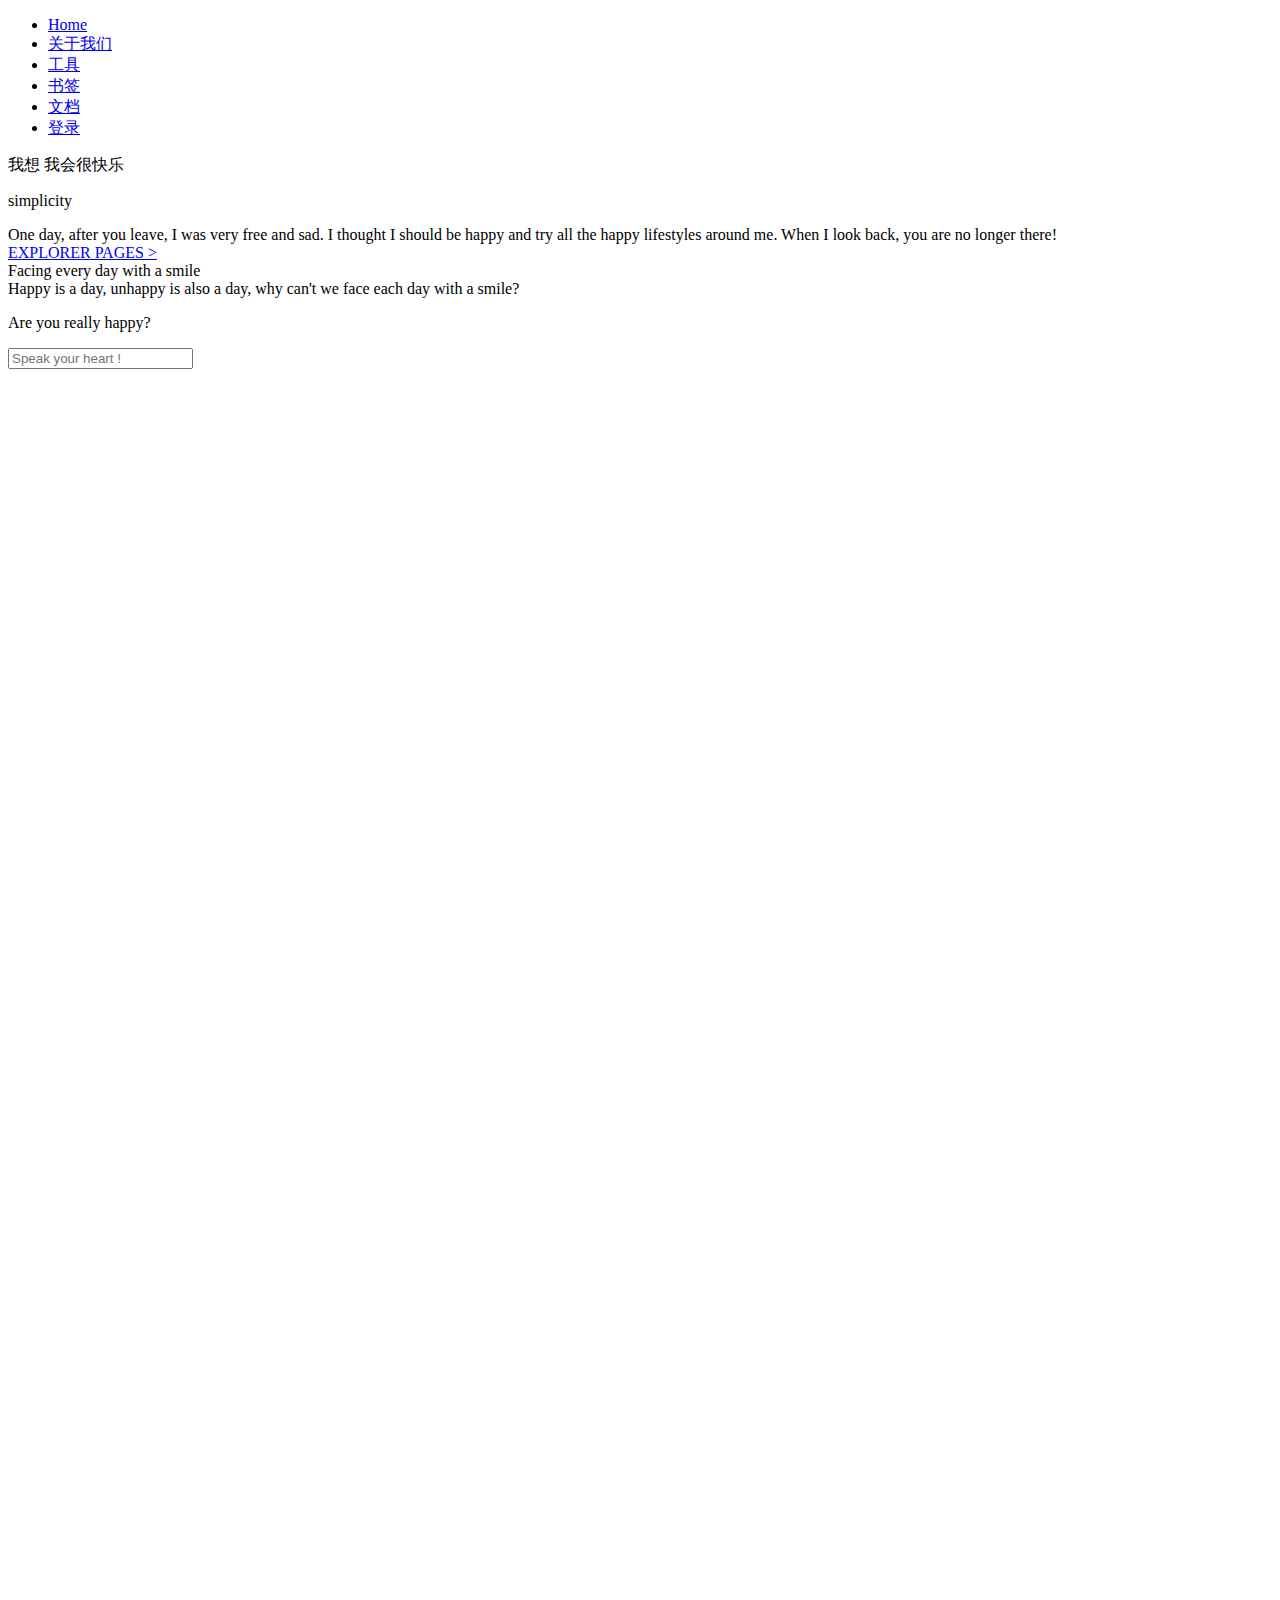
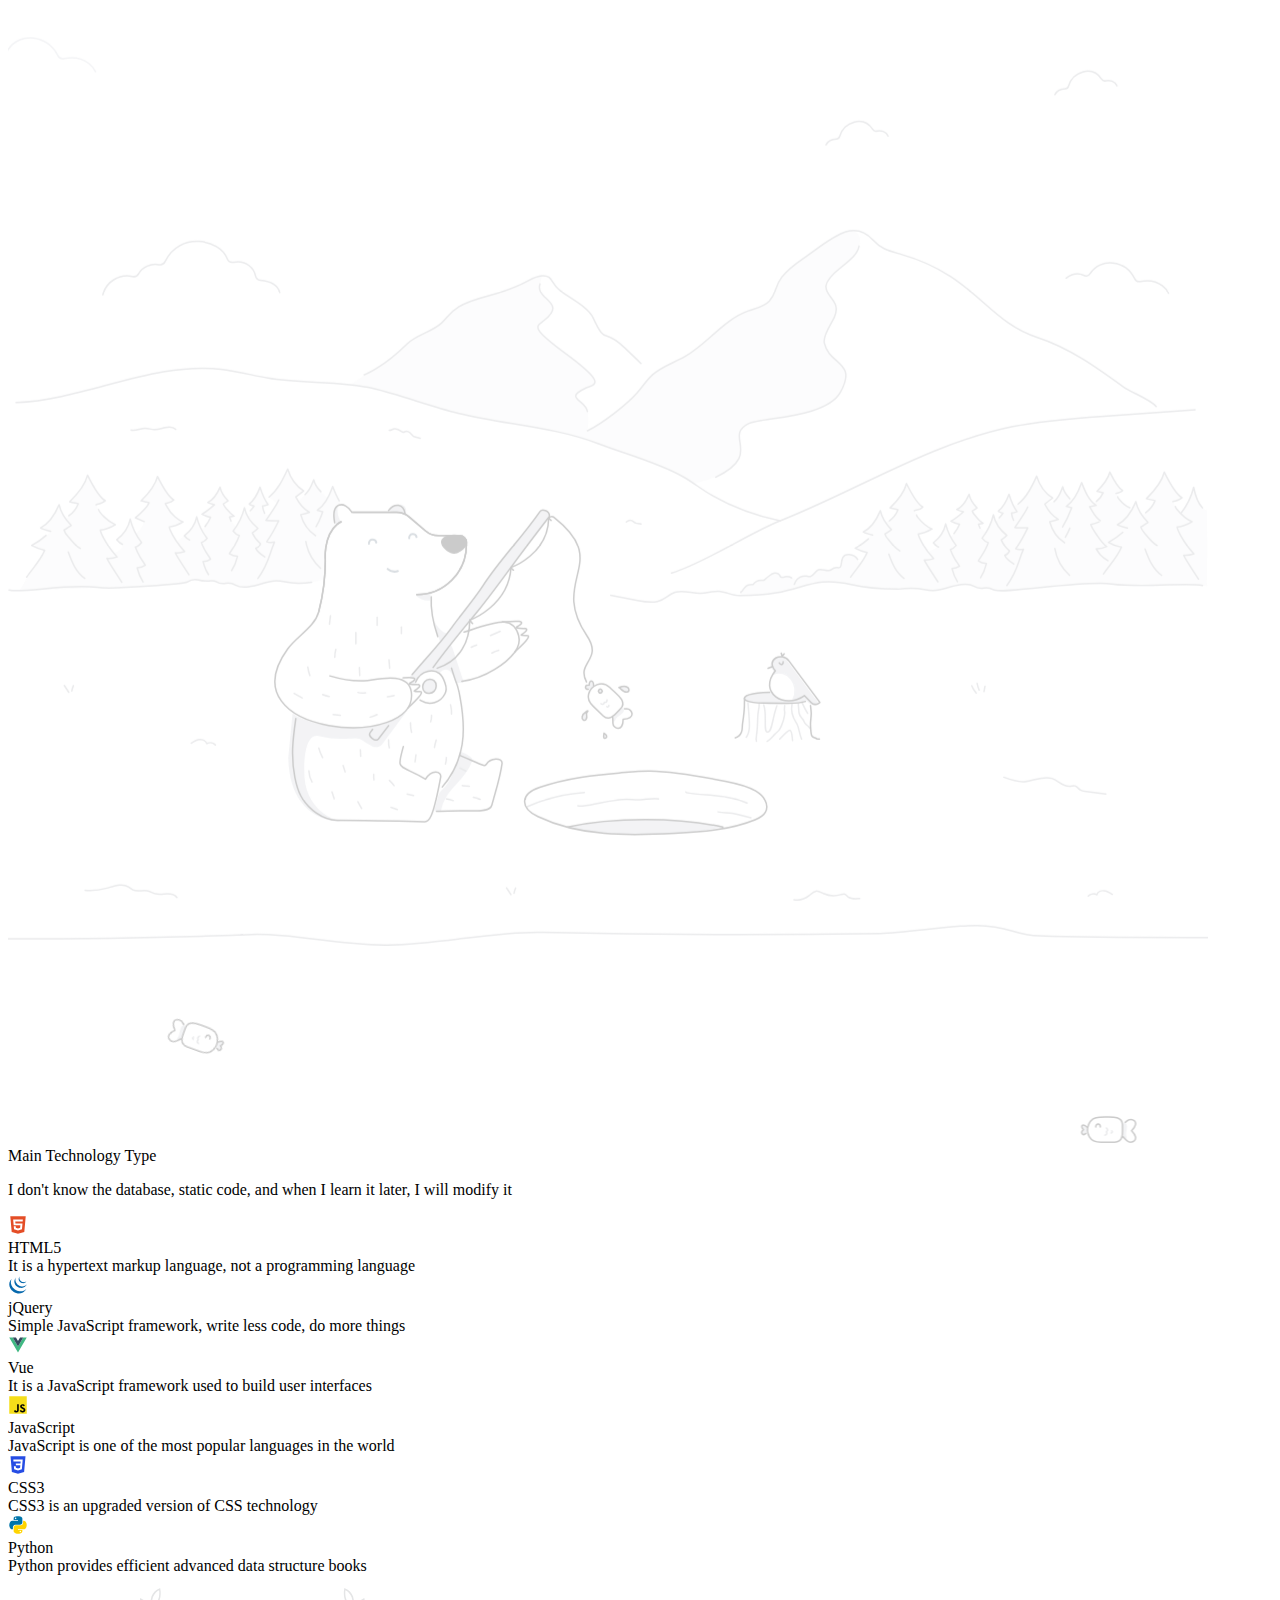
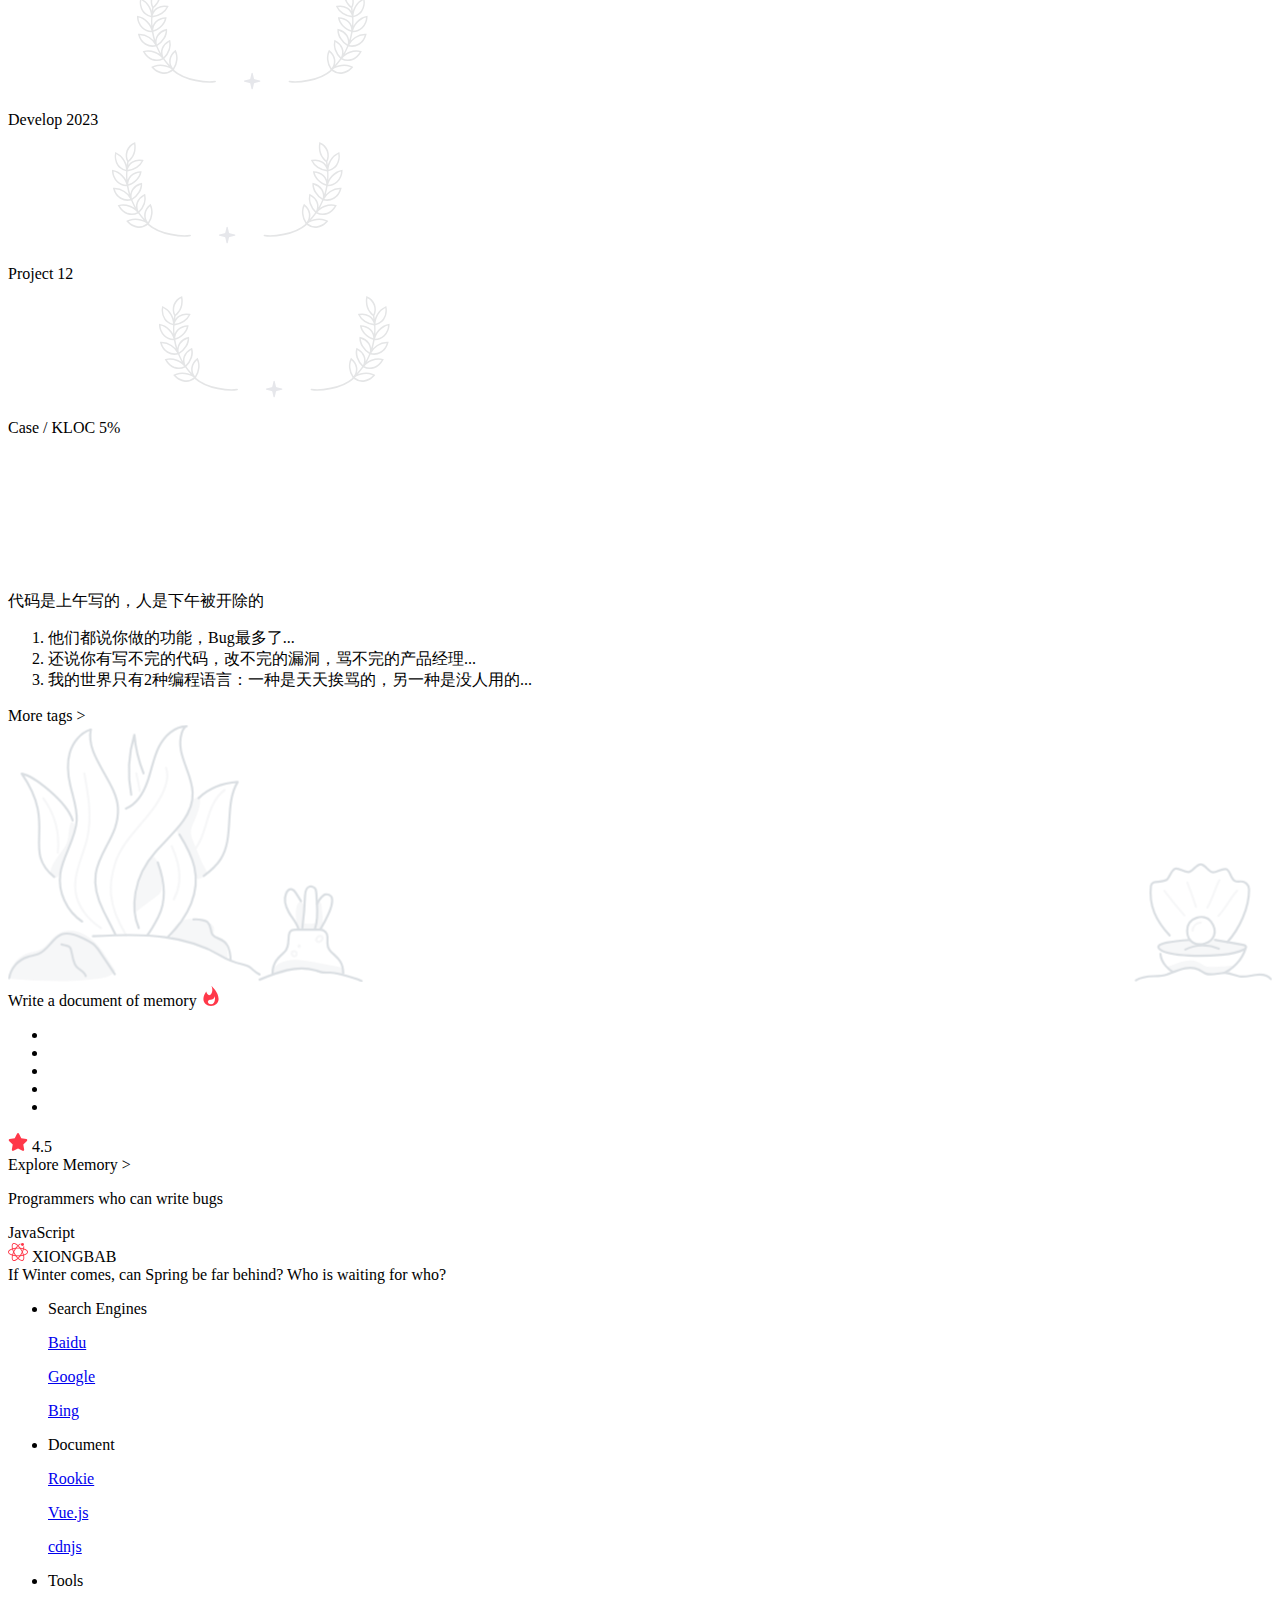
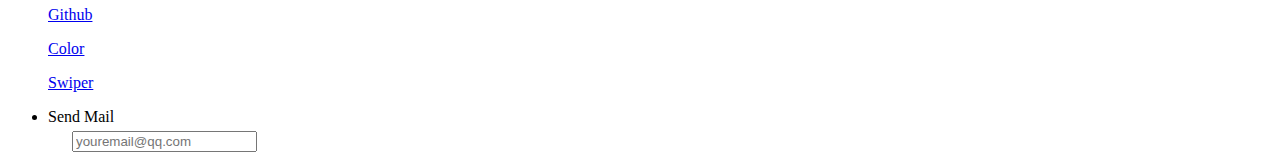
<file: public/index.html>
<!--- The site is designed by XIONGBAB in 2023/4/17 --->
<!DOCTYPE html>
<html lang="en">
    <head>
        <meta charset="UTF-8" />
        <meta name="referrer" content="never" />
        <meta http-equiv="X-UA-Compatible" content="IE=edge" />
        <meta name="author" content="XIONGBAB" />
        <meta name="description" content="MyLifeMemory" />
        <meta name="keywords" content="XIONGBAB,MyLifeMemory," />
        <meta http-equiv="Pragma" content="no-cache" />
        <meta http-equiv="Window-target" content="_top" />
        <meta name="viewport" content="width=device-width,initial-scale=1.0,minimum-scale=1.0,maximum-scale=1.0,user-scalable=no" />
        <link id="icon-link" rel="shortcut icon" href="" type="image/x-icon" />
        <title><%=htmlWebpackPlugin.options.title%></title>
    </head>
    <body class="beauty-scroll">
        <div class="container" id="top">
            <!-- navbar start -->
            <div class="row navbar">
                <div class="col-3 nav_logo">
                    <div class="logo"></div>
                </div>
                <div class="col-9 nav_menu">
                    <ul>
                        <li><a href="#top">Home</a></li>
                        <li><a href="#about_us">关于我们</a></li>
                        <li><a href="#tool">工具</a></li>
                        <li><a href="#tag">书签</a></li>
                        <li><a href="#document">文档</a></li>
                        <li><a href="#login">登录</a></li>
                    </ul>
                </div>
            </div>
            <!-- navbar end -->

            <!-- home start -->
            <div class="section section1" id="home">
                <div class="row introduce_container">
                    <div class="col-6 int_content">
                        <div class="int_text">
                            <span>我想&nbsp;我会很快乐</span>
                            <p>simplicity</p>
                            <div>One day, after you leave, I was very free and sad. I thought I should be happy and try all the happy lifestyles around me. When I look back, you are no longer there!</div>
                        </div>
                        <div class="int_button"><a href="memory.html">EXPLORER&nbsp;PAGES&nbsp;></a></div>
                    </div>
                    <div class="col-6 int_img"></div>
                </div>
            </div>
            <!-- home end -->

            <!-- about us start -->
            <div class="section section2" id="about_us">
                <div class="us_content">
                    <div class="us_title">Facing every day with a smile</div>
                    <div class="us_text">
                        Happy is a day, unhappy is also a day, why can't we face each day with a smile?
                        <p>Are you really happy?</p>
                    </div>
                    <div class="us_sendMessage">
                        <input type="text" name="" id="" placeholder="Speak your heart !" title="under development..." />
                        <div class="us_heart">
                            <svg t="1699759569788" class="icon" viewBox="0 0 1024 1024" version="1.1" xmlns="http://www.w3.org/2000/svg" p-id="11712">
                                <path
                                    d="M512.085333 935.253333a126.317227 126.317227 0 0 1-88.756906-42.5984L81.32608 546.914987c-40.062293-49.896107-77.909333-97.24928-77.909333-188.900694C3.365547 209.7152 123.528533 89.453227 271.8208 89.3952a268.520107 268.520107 0 0 1 154.729813 48.991573 28.521813 28.521813 0 0 1 6.785707 39.717547 28.525227 28.525227 0 0 1-39.724373 6.959787C297.919147 117.947733 165.92896 141.11744 98.812587 236.82048a211.63008 211.63008 0 0 0-38.36928 121.36448c0 67.887787 23.422293 100.645547 64.662186 152.746667l338.609494 342.1696a71.625387 71.625387 0 0 0 48.18944 25.801386 68.922027 68.922027 0 0 0 48.55808-25.965226l339.442346-342.8352a224.733867 224.733867 0 0 0 63.143254-152.081067c0.054613-116.79744-94.573227-211.52768-211.377494-211.585707a211.462827 211.462827 0 0 0-142.848 55.435947l-143.9232 143.926613a28.5696 28.5696 0 0 1-39.72096-41.076053l144.769707-144.77312c108.97408-100.57728 278.842027-93.781333 379.429547 15.189333a268.561067 268.561067 0 0 1 71.19872 182.203734 282.740053 282.740053 0 0 1-79.598934 190.78144l-339.456 343.68512A126.272853 126.272853 0 0 1 512.085333 935.253333z"
                                    p-id="11713"
                                    fill="#ffffff"
                                ></path>
                            </svg>
                        </div>
                    </div>
                </div>
                <svg class="us_background" width="1200" height="1105.94349" viewBox="0 0 1200 1105.94349" version="1.1" xmlns="http://www.w3.org/2000/svg" xmlns:xlink="http://www.w3.org/1999/xlink">
                    <g id="Final" stroke="none" stroke-width="1" fill="none" fill-rule="evenodd" opacity="0.5">
                        <g id="Home---Desktop" transform="translate(0, -8017.1744)">
                            <g id="fishing-illo-bg" transform="translate(-57, 8017.9334)">
                                <path
                                    d="M1245.6738,460.724244 L1242.4198,450.327244 C1239.7488,461.422244 1229.7548,475.843244 1229.7548,475.843244 L1225.6598,470.931244 C1225.0478,470.175244 1224.4268,469.362244 1224.2808,468.400244 L1221.8208,463.565244 C1225.3138,462.522244 1228.7188,462.276244 1231.0908,459.509244 C1224.8238,456.314244 1215.4028,438.282244 1213.2838,434.013244 C1210.5828,445.025244 1199.6008,456.468244 1195.3788,460.596244 C1198.2678,461.210244 1201.1448,461.977244 1204.0338,462.591244 C1202.0998,467.371244 1198.7938,471.586244 1194.6128,474.603244 L1191.2498,477.493244 C1188.2398,473.278244 1185.9108,468.630244 1184.8708,463.565244 C1183.6068,466.544244 1181.9638,469.757244 1180.0128,472.858244 L1178.8518,469.708244 C1174.3638,467.893244 1170.7718,464.382244 1167.7258,460.619244 C1167.2838,460.074244 1166.8368,459.488244 1166.7318,458.795244 L1164.9588,455.311244 C1167.4758,454.559244 1169.9298,454.382244 1171.6398,452.388244 C1167.1228,450.085244 1160.3338,437.089244 1158.8058,434.013244 C1156.8598,441.949244 1148.9448,450.196244 1145.9018,453.171244 C1147.9848,453.614244 1150.0578,454.166244 1152.1398,454.609244 C1150.7458,458.054244 1148.3628,461.091244 1145.3498,463.266244 L1142.6058,465.426244 C1136.7698,460.309244 1133.4728,451.770244 1130.6498,444.563244 C1128.2518,451.323244 1125.3368,458.296244 1120.6558,463.568244 L1118.8288,460.686244 C1115.4328,457.217244 1112.6868,453.230244 1111.6458,448.758244 C1110.2828,451.591244 1109.0528,458.071244 1102.9718,463.565244 L1093.7298,465.978244 C1096.3998,463.874244 1098.9408,462.049244 1101.6108,459.946244 C1093.7508,454.919244 1088.3618,447.004244 1085.6358,438.082244 C1080.8858,448.316244 1075.8498,458.926244 1067.0608,466.002244 L1063.1038,468.586244 C1060.9688,464.384244 1058.9578,459.317244 1057.9968,456.155244 C1055.6428,462.478244 1052.5348,468.828244 1047.2018,472.961244 C1047.5708,473.806244 1051.0838,474.873244 1051.9748,475.109244 C1050.9238,476.731244 1049.6228,478.284244 1048.1618,479.719244 L1044.8588,483.789244 C1043.7408,481.497244 1042.8898,479.111244 1042.3978,476.693244 C1040.8658,482.897244 1038.3588,488.855244 1035.0248,494.306244 L1028.9918,490.017244 C1028.4768,488.723244 1027.9618,487.429244 1027.4478,486.134244 C1028.7468,485.798244 1030.7168,485.461244 1032.0158,485.125244 C1029.1628,483.512244 1027.0238,480.913244 1024.9528,478.372244 C1023.4718,476.555244 1021.8438,475.178244 1021.2668,472.905244 C1022.5328,472.375244 1024.8558,470.596244 1025.9928,469.825244 C1022.2688,465.975244 1019.1078,461.401244 1018.0298,456.155244 C1015.6418,461.784244 1011.2468,468.685244 1005.7368,471.456244 C1006.9698,472.327244 1010.9418,473.328244 1012.4088,473.683244 C1009.5098,476.246244 1003.2918,481.266244 999.9098,483.145244 C1002.5648,484.665244 1005.4868,485.719244 1008.5008,486.245244 C1007.1438,489.620244 1005.1108,492.646244 1002.9668,495.501244 L999.7868,499.165244 C997.5338,494.959244 995.7908,490.479244 994.6478,485.847244 C993.1598,493.146244 988.1678,500.136244 982.3088,504.736244 C983.7568,506.462244 985.3738,508.137244 987.4688,508.966244 L977.1558,513.992244 C969.8548,504.395244 967.4348,497.349244 967.2088,495.918244 C972.0128,495.427244 976.8728,493.443244 981.0028,490.942244 C975.2828,488.629244 970.7058,484.155244 966.8238,479.360244 C966.2618,478.665244 965.6908,477.919244 965.5568,477.035244 L963.2978,472.595244 C966.5058,471.637244 969.6328,471.412244 971.8118,468.870244 C966.0558,465.935244 957.4038,449.374244 955.4568,445.454244 C952.9768,455.568244 942.8908,466.077244 939.0128,469.868244 C941.6668,470.432244 944.3088,471.137244 946.9628,471.701244 C945.1858,476.090244 942.1498,479.962244 938.3098,482.733244 L934.5448,484.409244 C932.1098,480.800244 930.2378,476.859244 929.3618,472.595244 C926.0468,480.409244 919.9458,489.991244 912.2958,493.837244 C913.6528,494.796244 917.3918,495.865244 919.9008,496.515244 L917.3368,500.778244 C913.3128,504.336244 908.9018,507.456244 904.2068,510.065244 C907.8938,512.175244 911.9488,513.639244 916.1328,514.369244 C914.4678,518.511244 912.0688,522.273244 909.4788,525.828244 L906.6318,521.658244 C904.9728,519.075244 901.2038,517.116244 898.1448,516.858244 C888.5438,516.048244 891.3288,527.615244 889.3438,529.278244 C886.8288,531.385244 885.5608,527.492244 880.2138,531.912244 C876.7938,534.740244 871.4348,530.394244 867.3128,532.040244 C864.0248,533.352244 862.7388,538.053244 859.2468,538.640244 C857.9518,538.858244 856.6478,538.426244 855.3478,538.238244 C851.7718,537.721244 848.0158,539.273244 845.7078,542.027244 L840.6328,540.172244 C838.6258,538.931244 836.1268,538.515244 833.8258,539.037244 C832.4548,539.349244 830.8748,539.938244 829.7618,539.078244 C829.1358,538.595244 828.8778,537.786244 828.4298,537.134244 C827.3838,535.610244 825.3118,535.053244 823.4878,535.354244 C821.6638,535.654244 820.0388,536.663244 818.5378,537.743244 C816.9048,538.919244 815.3508,540.206244 813.8918,541.593244 C813.5098,541.956244 813.1148,542.337244 812.6138,542.502244 C812.0858,542.676244 811.5128,542.584244 810.9588,542.538244 C807.4708,542.244244 803.8838,543.947244 801.9058,546.835244 C800.2308,546.682244 797.9638,546.848244 796.4228,547.523244 C795.3588,547.988244 794.4898,548.808244 793.7208,549.678244 C792.9588,550.539244 792.2708,551.465244 791.6668,552.443244 C791.4788,552.747244 791.2928,553.063244 791.0158,553.289244 C790.7588,553.499244 790.4388,553.618244 790.1768,553.821244 C789.9158,554.024244 789.7098,554.367244 789.8208,554.679244 L789.7898,557.798244 L807.2018,557.212244 L834.0108,553.209244 L843.2368,550.738244 L843.2368,550.812244 L859.9488,546.130244 L880.2868,543.582244 L900.2848,546.649244 L900.4068,546.582244 L921.0038,549.847244 L945.3778,551.354244 L954.1448,550.545244 L971.5538,551.324244 L982.9578,552.917244 L994.8188,550.410244 L1010.7128,546.664244 L1019.6298,547.152244 L1027.3478,550.320244 L1036.8098,549.951244 L1044.2128,552.917244 L1062.7358,552.917244 L1090.2758,549.703244 L1114.3258,547.690244 L1142.2998,545.549244 L1158.4948,545.926244 L1182.5338,547.690244 L1212.8518,547.236244 L1247.5068,547.058244 L1255.8508,548.475244 L1255.9408,472.817244 C1249.4388,470.649244 1245.6738,460.724244 1245.6738,460.724244"
                                    id="Fill-1"
                                    fill="#F9F9FA"
                                ></path>
                                <path
                                    d="M389.4981,466.895844 L388.2161,463.007844 C385.4801,458.548844 383.4811,453.388844 381.6741,448.775844 C380.2801,452.703844 378.7001,456.694844 376.7101,460.388844 L369.8521,453.898844 C366.4561,450.428844 363.7101,446.441844 362.6691,441.969844 C361.3071,444.802844 360.0761,451.282844 353.9951,456.776844 L347.3711,463.682844 C346.3961,462.204844 345.5161,460.690844 344.7541,459.189844 C347.4231,457.085844 349.9651,455.260844 352.6341,453.157844 C344.7741,448.130844 339.3851,440.216844 336.6591,431.293844 C331.9091,441.528844 326.8731,452.137844 318.0841,459.213844 L325.8561,465.689844 C325.1341,466.790844 319.2761,476.209844 319.2761,476.209844 L316.0201,476.833844 C314.9771,477.033844 313.9421,476.448844 313.5751,475.451844 C312.4751,473.191844 311.7651,470.746844 311.5331,468.276844 C313.3741,468.056844 315.3291,467.433844 317.0681,466.788844 C314.0701,462.676844 310.4241,453.987844 309.0201,449.366844 C306.6661,455.690844 303.5591,462.039844 298.2251,466.172844 C298.5941,467.017844 302.1071,468.085844 302.9981,468.320844 C302.5781,468.969844 302.1171,469.607844 301.6231,470.230844 C300.0271,472.242844 298.8641,474.562844 298.3701,477.081844 L297.7331,480.321844 C295.6891,477.059844 294.1571,473.519844 293.4211,469.905844 C292.3921,474.072844 290.9221,478.128844 289.0611,481.996844 L285.0041,488.712844 C282.1391,486.210844 279.9201,483.054844 278.5361,479.511844 L278.4711,479.346844 C279.7701,479.010844 281.7401,478.672844 283.0391,478.336844 C280.1871,476.723844 278.0471,474.124844 275.9771,471.584844 C274.4951,469.766844 272.8671,468.389844 272.2901,466.116844 C273.5571,465.586844 275.8801,463.807844 277.0161,463.036844 C273.2921,459.186844 270.1311,454.612844 269.0531,449.366844 C266.6651,454.995844 262.2711,461.896844 256.7601,464.667844 C257.9931,465.539844 261.9651,466.539844 263.4321,466.895844 C260.5331,469.458844 254.3151,474.477844 250.9331,476.356844 C253.5891,477.876844 256.5101,478.931844 259.5241,479.457844 C258.1671,482.832844 256.1351,485.858844 253.9911,488.712844 L250.6341,492.037844 C248.4691,487.929844 246.7841,483.567844 245.6711,479.058844 C244.1831,486.357844 239.1911,493.347844 233.3331,497.947844 L225.5121,503.501844 C220.2801,495.829844 218.4281,490.369844 218.2331,489.129844 C223.0361,488.638844 227.8961,486.655844 232.0261,484.153844 C229.1661,482.997844 226.5921,481.300844 224.2481,479.293844 C220.6061,476.175844 217.7001,472.289844 215.4841,468.037844 L214.3211,465.806844 C217.5291,464.849844 220.6561,464.623844 222.8351,462.082844 C217.0791,459.146844 208.4271,442.586844 206.4801,438.665844 C204.0001,448.779844 193.9141,459.288844 190.0371,463.079844 C192.6901,463.643844 195.3321,464.348844 197.9861,464.912844 C196.2091,469.301844 188.1731,477.173844 184.3331,479.944844 L193.2151,483.820844 C193.2151,483.820844 190.1721,491.793844 185.2521,495.808844 L185.1461,496.399844 C185.0941,496.132844 185.1131,495.921844 185.2521,495.808844 C182.5861,491.241844 180.4291,486.375844 179.1881,481.348844 C177.5691,489.295844 172.1331,496.906844 165.7541,501.915844 C167.3301,503.794844 169.8791,505.617844 172.1591,506.520844 C172.1591,506.520844 171.0221,513.135844 163.2891,514.969844 C153.4981,503.020844 150.3681,494.017844 150.1001,492.313844 C155.3301,491.779844 160.6211,489.619844 165.1181,486.895844 C146.6571,477.957844 145.8411,466.918844 145.8411,466.918844 C149.3331,465.875844 152.7391,465.629844 155.1111,462.863844 C148.8431,459.667844 139.4231,441.635844 137.3031,437.366844 C134.6031,448.378844 123.6211,459.821844 119.3991,463.949844 C122.2881,464.563844 125.1651,465.330844 128.0541,465.945844 C126.4011,470.031844 119.1131,477.206844 114.8421,481.348844 C111.3371,476.772844 110.0461,472.545844 108.8901,466.918844 C105.2811,475.427844 98.6381,485.859844 90.3081,490.047844 C91.3681,490.797844 93.7681,491.609844 96.0481,492.269844 C97.9091,492.808844 98.4641,495.173844 97.0311,496.479844 L95.7961,497.604844 C91.4151,501.478844 86.6121,504.876844 81.5001,507.717844 C85.5141,510.015844 89.9291,511.608844 94.4861,512.403844 C90.3081,522.795844 81.8931,530.999844 76.4461,539.275844 L68.3781,552.987844 L175.7211,548.813844 L175.6101,549.428844 L202.9691,547.886844 L233.3331,544.813844 L241.1331,542.035844 L252.0671,543.079844 L256.6881,542.967844 L261.3091,542.855844 L270.7901,545.866844 L278.3711,544.394844 L286.7621,548.340844 L298.2251,549.428844 L307.6461,547.339844 L318.0841,543.079844 L326.3171,543.079844 L346.6811,545.534844 L360.6151,544.422844 L373.3861,541.692844 L374.3111,522.211844 L374.6141,511.069844 L376.6291,501.333844 C376.6291,501.333844 379.5721,493.955844 384.2751,488.250844 C384.2751,488.250844 379.2931,469.757844 389.4981,466.895844"
                                    id="Fill-3"
                                    fill="#F9F9FA"
                                ></path>
                                <path
                                    d="M405.1783,342.792444 C409.4303,339.719444 413.8853,336.932444 418.5473,334.528444 C425.6613,330.859444 439.3033,322.555444 455.9013,306.190444 C465.5803,296.647444 480.6413,294.387444 490.5803,285.116444 C500.4143,275.945444 499.4033,267.910444 537.3533,257.939444 C579.0523,246.983444 577.7093,238.904444 590.9293,237.981444 L589.0053,246.138444 C583.4323,261.471444 617.0143,264.290444 593.1953,282.510444 C585.2213,288.610444 578.6133,289.265444 614.0923,315.440444 C657.4703,347.443444 643.5783,346.163444 633.7493,350.721444 C612.6313,360.515444 634.8103,362.202444 636.4063,373.770444 C636.4063,373.770444 640.8133,392.300444 631.0833,400.322444 L605.4623,393.615444 L575.7263,388.123444 L547.0893,383.383444 L518.1393,377.933444 L494.4333,372.039444 L464.2903,362.883444 L439.2413,355.237444 L421.7543,350.584444 L399.4983,346.898444 L405.1783,342.792444 Z"
                                    id="Fill-4"
                                    fill="#F9F9FA"
                                ></path>
                                <path
                                    d="M758.3436,441.435144 C764.3906,439.561144 770.1926,436.927144 775.4716,433.432144 C806.2676,413.041144 774.2346,397.825144 797.4006,385.943144 C810.1856,379.385144 874.9666,380.566144 889.4376,354.471144 C906.6576,323.419144 878.2396,327.712144 873.3056,305.160144 C871.6346,297.522144 880.2476,286.509144 883.4866,279.139144 C893.6426,256.028144 855.6116,257.584144 888.8446,230.538144 C897.1586,223.772144 906.8176,216.846144 908.0526,208.253144 L908.9036,203.391144 C909.9556,197.383144 904.7876,191.995144 898.7746,193.020144 C884.7066,195.418144 869.5016,208.833144 852.7456,220.270144 C817.8216,244.108144 829.5696,251.068144 818.3586,263.164144 C812.9596,268.990144 804.4886,270.432144 797.0156,273.122144 C772.5046,281.946144 756.5986,305.733144 733.9886,318.673144 C723.3066,324.787144 711.0856,328.503144 701.8646,336.656144 C695.6586,342.144144 691.2106,349.310144 685.6806,355.479144 C675.9426,366.341144 652.4066,385.190144 636.4356,392.984144 L625.1756,398.598144 L643.9336,404.619144 L662.9126,411.513144 L687.7436,419.984144 L708.2966,427.620144 L718.8936,432.174144 L729.8796,437.681144 L743.3176,446.092144 L758.3436,441.435144 Z"
                                    id="Fill-5"
                                    fill="#F9F9FA"
                                ></path>
                                <path d="M1244.0768,372.048344 C1206.8458,374.629344 1189.9348,375.801344 1152.7028,378.381344 C1122.1248,380.501344 1091.4148,382.638344 1061.5168,388.756344 C978.3898,405.767344 907.1018,452.131344 829.1138,482.994344 C796.8548,495.761344 753.9028,525.167344 720.4878,535.275344" id="Stroke-6" stroke="#D5D6D9" stroke-width="1.5" stroke-linecap="round" stroke-linejoin="round"></path>
                                <path
                                    d="M636.4058,392.984644 C652.3768,385.190644 675.9138,366.341644 685.6518,355.478644 C691.1818,349.310644 695.6298,342.143644 701.8358,336.656644 C711.0558,328.503644 723.2768,324.786644 733.9598,318.672644 C756.5698,305.733644 772.4748,281.946644 796.9858,273.122644 C804.4588,270.431644 812.9298,268.989644 818.3288,263.164644 C829.5398,251.067644 817.7928,244.108644 852.7158,220.270644 C879.0228,202.313644 901.5058,179.482644 921.7658,202.064644 C930.4058,211.694644 938.3238,213.140644 950.4288,216.609644 C1024.1528,237.738644 1035.2568,283.132644 1086.5418,299.715644 C1118.0738,309.910644 1145.4938,329.648644 1172.3338,349.086644 C1179.7998,354.493644 1199.2518,361.565644 1205.1208,368.674644"
                                    id="Stroke-7"
                                    stroke="#D5D6D9"
                                    stroke-width="1.5"
                                    stroke-linecap="round"
                                    stroke-linejoin="round"
                                ></path>
                                <path d="M829.1144,482.994744 C805.1464,477.936744 780.3394,468.756744 759.9054,456.955744 C750.4384,451.487744 742.0744,444.733744 732.6304,439.236744 C708.0804,424.945744 674.0334,416.150744 646.9214,405.740744 C602.7194,388.766744 553.3824,386.782744 507.2274,375.423744 C478.2984,368.304744 450.7294,357.565744 421.7544,350.584744 C390.5404,343.063744 348.7594,345.984744 317.1554,340.322744 C301.3694,337.494744 285.8144,333.275744 269.8764,331.491744 C200.7884,323.758744 134.4764,362.053744 65.0114,364.782744" id="Stroke-8" stroke="#D5D6D9" stroke-width="1.5" stroke-linecap="round" stroke-linejoin="round"></path>
                                <path d="M171.3719,506.521244 C169.0909,505.618244 167.3299,503.795244 165.7539,501.915244 C172.1329,496.906244 177.5689,489.295244 179.1879,481.348244 C181.2819,489.828244 185.1809,497.858244 190.5519,504.746244 C188.9829,506.660244 186.7349,508.603244 184.3389,509.225244 C185.4939,512.640244 187.2899,516.234244 189.0939,519.355244 C190.6859,522.110244 192.7529,524.576244 194.2379,527.390244 C191.8149,529.063244 189.0659,529.869244 186.1259,530.031244 C187.3599,535.068244 189.1259,539.897244 192.0139,544.204244" id="Stroke-9" stroke="#D5D6D9" stroke-width="1.5" stroke-linecap="round" stroke-linejoin="round"></path>
                                <path d="M99.6059,493.415844 C97.3879,492.877844 91.3849,491.365844 89.5209,490.048844 C97.8509,485.859844 104.4939,475.427844 108.1029,466.918844 C109.7329,474.849844 114.5109,481.762844 120.1399,487.582844 C118.4219,488.748844 114.9109,491.437844 112.9959,492.238844 C113.8689,495.674844 116.3289,497.755844 118.5689,500.503844 C121.6989,504.343844 124.9329,508.271844 129.2449,510.710844" id="Stroke-10" stroke="#D5D6D9" stroke-width="1.5" stroke-linecap="round" stroke-linejoin="round"></path>
                                <path d="M95.0092,497.605544 C90.6282,501.479544 85.8252,504.876544 80.7132,507.717544 C84.7272,510.015544 89.1422,511.609544 93.6982,512.404544 C89.5212,522.795544 81.1062,531.000544 75.6582,539.275544" id="Stroke-11" stroke="#D5D6D9" stroke-width="1.5" stroke-linecap="round" stroke-linejoin="round"></path>
                                <path d="M117.2673,514.271744 C119.0423,519.230744 120.9233,524.179744 123.5263,528.757744 C126.1303,533.336744 129.4993,537.559744 133.8163,540.578744" id="Stroke-12" stroke="#D5D6D9" stroke-width="1.5" stroke-linecap="round" stroke-linejoin="round"></path>
                                <path d="M117.8458,477.957544 C122.0268,474.940544 125.3328,470.724544 127.2668,465.945544 C124.3778,465.331544 121.5008,464.564544 118.6118,463.949544 C122.8338,459.821544 133.8158,448.379544 136.5168,437.366544 C138.6358,441.635544 148.0558,459.667544 154.3238,462.863544 C151.9518,465.630544 148.5468,465.876544 145.0538,466.919544" id="Stroke-13" stroke="#D5D6D9" stroke-width="1.5" stroke-linecap="round" stroke-linejoin="round"></path>
                                <path d="M147.5141,471.753844 C147.8501,473.981844 156.0231,483.536844 164.3311,486.895844 C159.8341,489.619844 154.5431,491.779844 149.3131,492.313844 C149.6121,494.210844 153.4301,505.146844 166.0781,519.138844 C162.8541,520.272844 159.2811,520.806844 155.8711,520.573844 C157.2441,523.887844 170.7391,544.393844 170.7391,544.393844" id="Stroke-14" stroke="#D5D6D9" stroke-width="1.5" stroke-linecap="round" stroke-linejoin="round"></path>
                                <path d="M360.615,544.422544 C330.021,548.725544 335.364,538.670544 311.889,545.581544 C303.479,548.057544 291.969,551.621544 284.575,547.331544 C275.497,542.065544 273.645,549.073544 265.122,543.814544 C260.744,541.113544 259.147,545.235544 246.57,542.008544 C243.162,541.133544 239.277,542.152544 236.377,544.135544 C233.969,545.782544 163.384,551.897544 146.502,549.603544 C115.297,545.361544 72.75,555.696544 58,552.283544" id="Stroke-15" stroke="#D5D6D9" stroke-width="1.5" stroke-linecap="round" stroke-linejoin="round"></path>
                                <path d="M413.2106,336.986744 C413.2106,336.986744 431.3116,330.434744 455.9016,306.190744 C465.5796,296.647744 480.6406,294.386744 490.5806,285.116744 C500.4146,275.944744 499.4036,267.910744 537.3536,257.939744 C579.0526,246.982744 577.7096,238.904744 590.9286,237.981744 C601.2456,237.261744 599.6466,244.433744 607.3746,251.307744 C616.6776,259.582744 636.6236,268.348744 641.8676,279.641744 C655.4436,308.881744 651.2826,288.705744 673.7836,310.132744 C680.8466,316.858744 686.0886,321.919744 689.9576,325.711744" id="Stroke-16" stroke="#D5D6D9" stroke-width="1.5" stroke-linecap="round" stroke-linejoin="round"></path>
                                <path d="M589.0055,246.138844 C583.4325,261.471844 617.0145,264.289844 593.1955,282.510844 C585.2215,288.609844 578.6135,289.264844 614.0925,315.439844 C657.4705,347.442844 643.5785,346.162844 633.7495,350.721844 C612.6315,360.515844 634.8105,362.202844 636.4055,373.769844" id="Stroke-17" stroke="#D5D6D9" stroke-width="1.5" stroke-linecap="round" stroke-linejoin="round"></path>
                                <path d="M908.023,208.252844 C906.788,216.845844 897.129,223.771844 888.815,230.537844 C855.582,257.583844 893.614,256.028844 883.457,279.138844 C880.218,286.508844 871.605,297.521844 873.276,305.159844 C878.21,327.712844 906.629,323.418844 889.408,354.471844 C874.938,380.566844 810.156,379.384844 797.371,385.942844 C771.983,398.964844 812.889,415.989844 764.746,439.441844" id="Stroke-18" stroke="#D5D6D9" stroke-width="1.5" stroke-linecap="round" stroke-linejoin="round"></path>
                                <path
                                    d="M659.657,557.469844 L686.808,562.741844 C713.383,567.901844 712.12,558.536844 723.865,554.580844 C732.059,551.820844 740.934,555.738844 749.578,555.508844 C755.716,555.345844 761.722,553.075844 767.85,553.471844 C774.777,553.919844 781.213,557.741844 788.154,557.791844 C852.765,558.251844 854.04,536.337844 900.285,546.648844 C913.971,549.700844 932.734,551.187844 946.754,551.377844 C977.348,547.074844 972.005,557.129844 995.48,550.218844 C1003.891,547.742844 1015.401,544.177844 1022.795,548.467844 C1031.872,553.734844 1033.725,546.726844 1042.247,551.984844 C1050.157,556.865844 1130.894,542.122844 1160.867,546.196844 C1192.072,550.438844 1236.723,544.277844 1251.474,547.689844"
                                    id="Stroke-19"
                                    stroke="#D5D6D9"
                                    stroke-width="1.5"
                                    stroke-linecap="round"
                                    stroke-linejoin="round"
                                ></path>
                                <path d="M179.9963,392.154944 C184.6293,393.438944 189.3603,390.353944 194.1673,390.384944 C197.2373,390.403944 200.1753,391.696944 203.2403,391.851944 C206.9563,392.038944 210.5233,390.554944 214.1533,389.738944 C217.7833,388.922944 222.0373,388.939944 224.6933,391.544944" id="Stroke-20" stroke="#D5D6D9" stroke-width="1.5" stroke-linecap="round" stroke-linejoin="round"></path>
                                <path d="M354.8262,503.651644 C356.4272,513.632644 362.0202,523.679644 369.5362,530.439644" id="Stroke-21" stroke="#D5D6D9" stroke-width="1.5" stroke-linecap="round" stroke-linejoin="round"></path>
                                <path d="M318.0845,459.213644 C326.8735,452.137644 331.9095,441.528644 336.6595,431.293644 C339.3855,440.216644 344.7745,448.131644 352.6345,453.157644 C349.9645,455.261644 347.4235,457.086644 344.7535,459.189644 C347.7715,465.126644 352.5345,471.301644 358.3845,474.484644 C355.7705,475.529644 352.4685,476.349644 349.7005,476.867644 C352.0415,485.337644 357.2355,492.977644 364.5145,497.902644" id="Stroke-22" stroke="#D5D6D9" stroke-width="1.5" stroke-linecap="round" stroke-linejoin="round"></path>
                                <path d="M327.718,462.204644 C325.847,466.671644 314.896,482.592644 314.896,482.592644 C317.441,483.179644 325.11,482.905644 327.718,483.041644 C324.199,490.270644 320.487,497.431644 315.659,503.860644 C317.648,504.909644 321.251,504.828644 323.449,504.349644 C317.704,517.260644 318.084,525.618644 306.855,540.613644" id="Stroke-23" stroke="#D5D6D9" stroke-width="1.5" stroke-linecap="round" stroke-linejoin="round"></path>
                                <path d="M388.2161,463.007444 C385.4801,458.548444 383.4801,453.388444 381.6741,448.775444 C378.4671,457.814444 374.3381,467.237444 366.2941,472.459444 C367.9241,473.062444 370.0681,473.400444 371.6991,474.002444 C369.1941,480.578444 368.7301,482.821444 365.0431,488.815444" id="Stroke-24" stroke="#D5D6D9" stroke-width="1.5" stroke-linecap="round" stroke-linejoin="round"></path>
                                <path
                                    d="M313.7592,519.143544 C311.3742,517.587544 305.7662,513.003544 304.7152,510.357544 C304.7152,510.357544 307.8512,509.612544 309.5112,506.025544 C309.5112,506.025544 303.7102,501.002544 301.2372,495.078544 C301.2372,495.078544 305.2792,492.351544 306.8552,490.472544 C300.4762,485.463544 295.0402,477.852544 293.4212,469.905544 C291.3272,478.385544 287.4282,486.414544 282.0582,493.303544 C283.6272,495.217544 285.8752,497.160544 288.2702,497.782544 C287.1152,501.197544 285.3192,504.791544 283.5162,507.912544 C281.9232,510.667544 279.8562,513.133544 278.3712,515.947544 C280.7942,517.620544 283.5432,518.426544 286.4832,518.588544 C285.2492,523.624544 283.4832,528.454544 280.5962,532.761544"
                                    id="Stroke-25"
                                    stroke="#D5D6D9"
                                    stroke-width="1.5"
                                    stroke-linecap="round"
                                    stroke-linejoin="round"
                                ></path>
                                <path d="M238.4921,502.177944 C236.3971,501.348944 234.7801,499.673944 233.3331,497.947944 C239.1911,493.347944 244.1831,486.357944 245.6711,479.058944 C247.5931,486.846944 251.1751,494.221944 256.1071,500.547944 C254.6661,502.305944 252.6011,504.089944 250.4011,504.661944 C251.4621,507.797944 253.1111,511.097944 254.7681,513.964944 C256.2301,516.494944 258.1291,518.759944 259.4931,521.344944 C257.2671,522.880944 254.7421,523.620944 252.0421,523.769944 C253.1751,528.394944 254.7981,532.830944 257.4491,536.786944" id="Stroke-26" stroke="#D5D6D9" stroke-width="1.5" stroke-linecap="round" stroke-linejoin="round"></path>
                                <path d="M253.9907,488.712844 C256.1347,485.858844 258.1667,482.832844 259.5237,479.457844 C256.5097,478.931844 253.5887,477.876844 250.9337,476.356844 C254.3157,474.477844 260.5337,469.458844 263.4317,466.895844 C261.9647,466.539844 257.9927,465.538844 256.7607,464.667844 C262.2707,461.896844 266.6657,454.995844 269.0537,449.366844 C270.1307,454.612844 273.2927,459.186844 277.0157,463.036844 C275.8797,463.807844 273.5567,465.586844 272.2897,466.116844 C272.8677,468.389844 274.4947,469.766844 275.9767,471.584844 C278.0477,474.124844 280.1867,476.723844 283.0397,478.336844 C281.7397,478.672844 279.7697,479.009844 278.4707,479.346844 L280.0147,483.228844" id="Stroke-27" stroke="#D5D6D9" stroke-width="1.5" stroke-linecap="round" stroke-linejoin="round"></path>
                                <path d="M299.1851,472.930844 C300.6461,471.495844 301.9471,469.942844 302.9981,468.320844 C302.1071,468.085844 298.5941,467.017844 298.2251,466.172844 C303.5581,462.039844 306.6661,455.690844 309.0201,449.366844 C310.4241,453.987844 314.0701,462.676844 317.0681,466.788844 C315.3291,467.433844 313.3741,468.056844 311.5331,468.276844 C311.7651,470.746844 312.4741,473.191844 313.5751,475.451844" id="Stroke-28" stroke="#D5D6D9" stroke-width="1.5" stroke-linecap="round" stroke-linejoin="round"></path>
                                <path
                                    d="M193.2148,483.820344 L184.3328,479.944344 C188.1728,477.173344 196.2098,469.302344 197.9858,464.913344 C195.3328,464.348344 192.6908,463.644344 190.0368,463.080344 C193.9148,459.289344 204.0008,448.780344 206.4808,438.666344 C208.4268,442.586344 217.0788,459.147344 222.8348,462.082344 C220.6568,464.623344 217.5288,464.849344 214.3218,465.807344 L215.4838,468.037344 C217.6998,472.289344 220.6058,476.175344 224.2478,479.293344 C226.5918,481.301344 229.1658,482.997344 232.0258,484.154344 C227.8958,486.655344 223.0358,488.639344 218.2328,489.129344 C218.5078,490.872344 222.0138,500.915344 233.6308,513.766344 C230.6698,514.807344 227.3878,515.297344 224.2558,515.083344 C225.5168,518.127344 237.9108,536.960344 237.9108,536.960344"
                                    id="Stroke-29"
                                    stroke="#D5D6D9"
                                    stroke-width="1.5"
                                    stroke-linecap="round"
                                    stroke-linejoin="round"
                                ></path>
                                <path d="M438.1982,392.539444 C439.9082,392.655444 441.4052,391.429444 443.0782,391.058444 C445.8572,390.443444 448.5422,392.224444 450.8432,393.898444 C451.2402,394.187444 451.6682,394.487444 452.1592,394.511444 C452.8622,394.546444 453.4482,394.016444 454.0872,393.720444 C455.7082,392.970444 457.6532,393.779444 458.9942,394.959444 C460.3342,396.140444 461.3362,397.677444 462.7382,398.784444 L469.1562,400.417444" id="Stroke-30" stroke="#D5D6D9" stroke-width="1.5" stroke-linecap="round" stroke-linejoin="round"></path>
                                <path d="M675.2898,484.140144 C675.9548,484.076144 677.8578,481.702144 680.8648,482.932144 C682.3548,483.541144 683.4648,484.904144 684.9988,485.395144 C686.6098,485.910144 688.5028,485.396144 689.9578,486.259144" id="Stroke-31" stroke="#D5D6D9" stroke-width="1.5" stroke-linecap="round" stroke-linejoin="round"></path>
                                <path d="M906.6315,521.658544 C904.9735,519.074544 901.2035,517.116544 898.1445,516.858544 C888.5435,516.048544 891.3285,527.615544 889.3435,529.278544 C886.8285,531.385544 885.5605,527.492544 880.2145,531.912544 C876.7935,534.740544 871.4345,530.394544 867.3125,532.039544 C864.0245,533.352544 862.7385,538.053544 859.2475,538.640544 C857.9515,538.858544 856.6475,538.425544 855.3475,538.237544 C850.9755,537.605544 846.3305,540.065544 844.3955,544.037544 C843.9175,545.019544 843.8515,545.634544 843.2365,546.537544" id="Stroke-32" stroke="#D5D6D9" stroke-width="1.5" stroke-linecap="round" stroke-linejoin="round"></path>
                                <path d="M328.6927,254.671244 C326.3817,245.738244 317.1307,243.353244 309.4887,242.595244 C306.9607,242.344244 304.9457,240.430244 304.4387,237.940244 C303.0817,231.267244 295.8887,221.969244 282.5757,224.464244 C279.8177,224.981244 277.1387,223.416244 276.1147,220.804244 C268.3327,200.952244 228.3817,193.832244 214.0947,223.682244 C212.9757,226.019244 210.4537,227.389244 207.9077,226.909244 C199.6837,225.362244 191.1677,229.502244 187.6257,235.877244 C186.4017,238.082244 183.8667,239.248244 181.4077,238.692244 C168.5487,235.788244 155.1137,243.621244 151.8067,256.971244" id="Stroke-33" stroke="#D5D6D9" stroke-width="1.5" stroke-linecap="round" stroke-linejoin="round"></path>
                                <path d="M1217.4528,255.451144 C1217.4528,255.451144 1210.4088,239.350144 1189.2008,243.698144 C1186.9328,244.163144 1184.6798,242.964144 1183.6638,240.884144 C1174.4888,222.093144 1149.3898,219.742144 1139.2178,235.603144 C1137.8048,237.807144 1134.9998,238.622144 1132.6368,237.495144 C1128.8838,235.705144 1122.7868,234.717144 1115.1238,240.271144" id="Stroke-34" stroke="#D5D6D9" stroke-width="1.5" stroke-linecap="round" stroke-linejoin="round"></path>
                                <path d="M144.4899,33.8942452 C144.4899,33.8942452 136.6259,15.9192452 112.9489,20.7722452 C110.4169,21.2912452 107.9019,19.9532452 106.7679,17.6312452 C96.5239,-3.34775479 68.5029,-5.97275479 57.1469,11.7352452 C55.5689,14.1962452 52.4389,15.1052452 49.7999,13.8472452 C45.6109,11.8492452 38.8029,10.7472452 30.2479,16.9472452" id="Stroke-3" stroke="#E7E8EC" stroke-width="1.5" stroke-linecap="round" stroke-linejoin="round"></path>
                                <path d="M1103.7974,56.8070445 C1105.1584,54.0270445 1108.7794,51.0350445 1113.9514,50.9190445 C1115.6094,50.8810445 1117.0614,49.8080445 1117.5244,48.2160445 C1121.8404,33.3560445 1141.3654,27.2160445 1150.6034,41.3400445 C1151.4884,42.6930445 1153.1384,43.3760445 1154.7054,42.9800445 C1158.4854,42.0260445 1164.1684,43.4050445 1165.9314,47.9980445" id="Stroke-35" stroke="#D5D6D9" stroke-width="1.5" stroke-linecap="round" stroke-linejoin="round"></path>
                                <path d="M874.934,107.068316 C876.295,104.288316 879.916,101.296316 885.088,101.180316 C886.746,101.142316 888.198,100.069316 888.661,98.4773164 C892.977,83.6173164 912.502,77.4773164 921.74,91.6013164 C922.625,92.9543164 924.275,93.6373164 925.842,93.2413164 C929.622,92.2873164 935.305,93.6663164 937.068,98.2593164" id="Stroke-35" stroke="#D5D6D9" stroke-width="1.5" stroke-linecap="round" stroke-linejoin="round"></path>
                                <path d="M1103.8028,510.728144 C1105.4038,520.709144 1110.9968,530.756144 1118.5128,537.516144" id="Stroke-36" stroke="#D5D6D9" stroke-width="1.5" stroke-linecap="round" stroke-linejoin="round"></path>
                                <path d="M1067.0608,466.290144 C1075.8498,459.214144 1080.8858,448.605144 1085.6358,438.370144 C1088.3618,447.293144 1093.7508,455.208144 1101.6108,460.234144 C1098.9408,462.338144 1096.3998,464.163144 1093.7298,466.266144 C1096.7478,472.203144 1101.5108,478.378144 1107.3608,481.561144 C1104.7468,482.606144 1101.4448,483.426144 1098.6768,483.944144 C1101.0178,492.414144 1106.2118,500.054144 1113.4908,504.979144" id="Stroke-37" stroke="#D5D6D9" stroke-width="1.5" stroke-linecap="round" stroke-linejoin="round"></path>
                                <path d="M1076.6948,469.281044 C1074.8238,473.748044 1063.8728,489.669044 1063.8728,489.669044 C1066.4178,490.256044 1074.0868,489.982044 1076.6948,490.118044 C1073.1758,497.347044 1069.4638,504.508044 1064.6358,510.937044 C1066.6248,511.986044 1070.2278,511.905044 1072.4258,511.426044 C1066.6808,524.337044 1067.0608,532.695044 1055.8318,547.690044" id="Stroke-38" stroke="#D5D6D9" stroke-width="1.5" stroke-linecap="round" stroke-linejoin="round"></path>
                                <path d="M1149.2358,482.842944 C1143.6548,479.443944 1142.1118,474.390944 1138.5028,468.943944 L1145.1418,467.610944 C1137.6748,462.958944 1133.8588,453.042944 1130.6498,444.851944 C1127.4438,453.890944 1123.3148,463.313944 1115.2708,468.535944 C1116.9008,469.138944 1119.0448,469.476944 1120.6758,470.078944 C1118.1708,476.654944 1115.2478,483.179944 1111.5608,489.172944" id="Stroke-39" stroke="#D5D6D9" stroke-width="1.5" stroke-linecap="round" stroke-linejoin="round"></path>
                                <path d="M1118.8288,490.350344 C1117.5248,493.469344 1116.0198,496.504344 1114.3258,499.429344" id="Stroke-40" stroke="#D5D6D9" stroke-width="1.5" stroke-linecap="round" stroke-linejoin="round"></path>
                                <path d="M1147.9478,484.096444 C1145.2668,485.141444 1142.5318,486.046444 1139.7558,486.805444 C1141.1258,490.990444 1144.3018,494.957444 1146.7848,498.594444 C1149.3328,502.325444 1151.9678,506.145444 1155.6958,508.697444 C1152.3738,510.363444 1148.8698,511.073444 1145.1548,510.943444 C1147.7818,515.375444 1149.5188,518.341444 1156.9428,522.909444" id="Stroke-41" stroke="#D5D6D9" stroke-width="1.5" stroke-linecap="round" stroke-linejoin="round"></path>
                                <path
                                    d="M1062.7358,526.219944 C1060.3508,524.663944 1054.7428,520.079944 1053.6918,517.433944 C1053.6918,517.433944 1056.8278,516.688944 1058.4878,513.101944 C1058.4878,513.101944 1052.6868,508.078944 1050.2138,502.154944 C1050.2138,502.154944 1054.2558,499.427944 1055.8318,497.548944 C1049.4528,492.539944 1044.0168,484.928944 1042.3978,476.981944 C1040.3038,485.461944 1036.4048,493.490944 1031.0348,500.379944 C1032.6038,502.293944 1034.8518,504.236944 1037.2468,504.858944 C1036.0918,508.273944 1034.2958,511.867944 1032.4928,514.988944 C1030.8998,517.743944 1028.8328,520.209944 1027.3478,523.023944 C1029.7708,524.696944 1032.5198,525.502944 1035.4598,525.664944 C1034.2258,530.700944 1032.4598,535.530944 1029.5728,539.837944"
                                    id="Stroke-42"
                                    stroke="#D5D6D9"
                                    stroke-width="1.5"
                                    stroke-linecap="round"
                                    stroke-linejoin="round"
                                ></path>
                                <path d="M1251.4738,469.996644 C1246.1728,464.755644 1244.0718,456.605644 1242.6278,449.517644 C1240.3478,458.751644 1236.1018,467.495644 1230.2538,474.996644" id="Stroke-43" stroke="#D5D6D9" stroke-width="1.5" stroke-linecap="round" stroke-linejoin="round"></path>
                                <path d="M987.4685,509.254444 C985.3745,508.425444 983.7565,506.750444 982.3095,505.024444 C988.1675,500.424444 993.1595,493.434444 994.6475,486.135444 C996.5695,493.923444 1000.1515,501.298444 1005.0835,507.624444 C1003.6425,509.382444 1001.5775,511.166444 999.3775,511.738444 C1000.4385,514.874444 1002.0875,518.174444 1003.7445,521.041444 C1005.2065,523.571444 1007.1055,525.836444 1008.4695,528.421444 C1006.2435,529.957444 1003.7185,530.697444 1001.0185,530.846444 C1002.1515,535.471444 1003.7745,539.907444 1006.4255,543.863444" id="Stroke-44" stroke="#D5D6D9" stroke-width="1.5" stroke-linecap="round" stroke-linejoin="round"></path>
                                <path d="M1176.3728,490.350344 C1174.1548,489.812344 1168.1518,488.300344 1166.2878,486.983344 C1174.6178,482.794344 1181.2608,472.362344 1184.8698,463.853344 C1186.4998,471.784344 1191.2778,478.697344 1196.9068,484.517344 C1195.1888,485.683344 1191.6778,488.372344 1189.7628,489.173344 C1190.6358,492.609344 1193.0958,494.690344 1195.3358,497.438344 C1198.4658,501.278344 1201.6998,505.206344 1206.0118,507.645344" id="Stroke-45" stroke="#D5D6D9" stroke-width="1.5" stroke-linecap="round" stroke-linejoin="round"></path>
                                <path d="M1171.7768,494.540044 C1167.3958,498.414044 1162.5928,501.811044 1157.4808,504.652044 C1161.4948,506.950044 1165.9098,508.544044 1170.4658,509.339044 C1166.2888,519.730044 1157.8738,527.935044 1152.4268,536.210044" id="Stroke-46" stroke="#D5D6D9" stroke-width="1.5" stroke-linecap="round" stroke-linejoin="round"></path>
                                <path d="M1194.0348,511.206144 C1195.8098,516.165144 1197.6908,521.114144 1200.2938,525.692144 C1202.8978,530.271144 1206.2668,534.494144 1210.5838,537.512144" id="Stroke-47" stroke="#D5D6D9" stroke-width="1.5" stroke-linecap="round" stroke-linejoin="round"></path>
                                <path d="M1194.6128,474.891944 C1198.7938,471.874944 1202.0998,467.658944 1204.0338,462.879944 C1201.1448,462.265944 1198.2678,461.498944 1195.3788,460.883944 C1199.6008,456.755944 1210.5828,445.313944 1213.2838,434.300944 C1215.4028,438.569944 1224.8228,456.601944 1231.0908,459.797944 C1228.7188,462.564944 1225.3138,462.810944 1221.8208,463.853944" id="Stroke-48" stroke="#D5D6D9" stroke-width="1.5" stroke-linecap="round" stroke-linejoin="round"></path>
                                <path d="M1224.2808,468.688244 C1224.4258,469.650244 1225.0468,470.463244 1225.6598,471.219244 C1229.8868,476.440244 1234.8698,481.312244 1241.0988,483.830244 C1236.6008,486.554244 1231.3098,488.714244 1226.0788,489.248244 C1226.3788,491.145244 1230.1968,502.081244 1242.8448,516.073244 C1239.6208,517.207244 1236.0478,517.741244 1232.6378,517.508244 C1234.0108,520.822244 1247.5058,541.328244 1247.5058,541.328244" id="Stroke-49" stroke="#D5D6D9" stroke-width="1.5" stroke-linecap="round" stroke-linejoin="round"></path>
                                <path d="M921.5581,497.218344 C919.5211,496.724344 914.0071,495.335344 912.2961,494.125344 C919.9461,490.279344 926.0471,480.697344 929.3621,472.883344 C930.8581,480.167344 935.2471,486.516344 940.4161,491.861344 C938.8391,492.932344 935.6141,495.401344 933.8551,496.137344 C934.6571,499.292344 936.9161,501.204344 938.9731,503.728344 C941.8481,507.254344 944.8181,510.862344 948.7781,513.102344" id="Stroke-50" stroke="#D5D6D9" stroke-width="1.5" stroke-linecap="round" stroke-linejoin="round"></path>
                                <path d="M917.3365,501.066144 C913.3125,504.624144 908.9015,507.744144 904.2065,510.353144 C907.8935,512.463144 911.9485,513.927144 916.1325,514.657144 C912.2965,524.201144 904.5675,531.736144 899.5645,539.336144" id="Stroke-51" stroke="#D5D6D9" stroke-width="1.5" stroke-linecap="round" stroke-linejoin="round"></path>
                                <path d="M937.7785,516.372444 C939.4085,520.926444 941.1355,525.471444 943.5275,529.676444 C945.9185,533.881444 949.0125,537.760444 952.9765,540.532444" id="Stroke-52" stroke="#D5D6D9" stroke-width="1.5" stroke-linecap="round" stroke-linejoin="round"></path>
                                <path d="M938.3097,483.021244 C942.1497,480.250244 945.1857,476.379244 946.9627,471.989244 C944.3087,471.425244 941.6667,470.720244 939.0127,470.156244 C942.8907,466.365244 952.9767,455.856244 955.4567,445.742244 C957.4037,449.663244 966.0557,466.224244 971.8117,469.159244 C969.6327,471.700244 966.5057,471.926244 963.2977,472.883244" id="Stroke-53" stroke="#D5D6D9" stroke-width="1.5" stroke-linecap="round" stroke-linejoin="round"></path>
                                <path d="M965.5573,477.323744 C965.6903,478.206744 966.2613,478.953744 966.8233,479.647744 C970.7063,484.442744 975.2823,488.917744 981.0023,491.230744 C976.8723,493.731744 972.0123,495.715744 967.2093,496.205744 C967.4843,497.948744 970.9903,507.991744 982.6073,520.842744 C979.6463,521.883744 976.3643,522.373744 973.2323,522.159744 C974.4933,525.203744 986.8873,544.036744 986.8873,544.036744" id="Stroke-54" stroke="#D5D6D9" stroke-width="1.5" stroke-linecap="round" stroke-linejoin="round"></path>
                                <path
                                    d="M1002.9672,495.789344 C1005.1112,492.935344 1007.1432,489.909344 1008.5002,486.534344 C1005.4862,486.008344 1002.5652,484.953344 999.9102,483.433344 C1003.2922,481.554344 1009.5102,476.535344 1012.4082,473.972344 C1010.9412,473.616344 1006.9692,472.615344 1005.7372,471.744344 C1011.2472,468.973344 1015.6422,462.072344 1018.0302,456.443344 C1019.1072,461.689344 1022.2692,466.263344 1025.9922,470.113344 C1024.8562,470.884344 1022.5332,472.663344 1021.2662,473.193344 C1021.8442,475.466344 1023.4712,476.843344 1024.9532,478.661344 C1027.0242,481.201344 1029.1632,483.800344 1032.0162,485.413344 C1030.7162,485.749344 1028.7462,486.086344 1027.4472,486.423344 L1028.9912,490.305344"
                                    id="Stroke-55"
                                    stroke="#D5D6D9"
                                    stroke-width="1.5"
                                    stroke-linecap="round"
                                    stroke-linejoin="round"
                                ></path>
                                <path d="M1102.9718,463.853544 C1109.0528,458.359544 1110.2838,451.879544 1111.6458,449.046544 C1112.6868,453.518544 1115.4328,457.505544 1118.8288,460.975544" id="Stroke-56" stroke="#D5D6D9" stroke-width="1.5" stroke-linecap="round" stroke-linejoin="round"></path>
                                <path d="M1145.3498,463.554644 C1148.3628,461.379644 1150.7458,458.342644 1152.1398,454.897644 C1150.0578,454.454644 1147.9838,453.902644 1145.9018,453.459644 C1148.9448,450.484644 1156.8598,442.237644 1158.8058,434.301644 C1160.3328,437.377644 1167.1218,450.373644 1171.6388,452.676644 C1169.9298,454.670644 1167.4758,454.847644 1164.9588,455.599644" id="Stroke-57" stroke="#D5D6D9" stroke-width="1.5" stroke-linecap="round" stroke-linejoin="round"></path>
                                <path d="M1166.7318,459.083744 C1166.8368,459.776744 1167.2838,460.362744 1167.7258,460.907744 C1170.7718,464.670744 1174.3638,468.181744 1178.8518,469.996744" id="Stroke-58" stroke="#D5D6D9" stroke-width="1.5" stroke-linecap="round" stroke-linejoin="round"></path>
                                <path d="M1048.1617,480.007244 C1049.6227,478.572244 1050.9237,477.019244 1051.9747,475.397244 C1051.0837,475.162244 1047.5707,474.094244 1047.2017,473.249244 C1052.5347,469.116244 1055.6427,462.767244 1057.9967,456.443244 C1059.4007,461.064244 1063.0467,469.753244 1066.0447,473.865244 C1064.3057,474.510244 1062.3507,475.133244 1060.5097,475.353244 C1060.7417,477.823244 1061.4507,480.268244 1062.5517,482.528244" id="Stroke-59" stroke="#D5D6D9" stroke-width="1.5" stroke-linecap="round" stroke-linejoin="round"></path>
                                <path
                                    d="M840.633,540.172344 C838.626,538.931344 836.127,538.515344 833.826,539.037344 C832.454,539.349344 830.875,539.938344 829.762,539.078344 C829.136,538.595344 828.878,537.786344 828.43,537.134344 C827.383,535.610344 825.312,535.053344 823.487,535.354344 C821.663,535.654344 820.039,536.663344 818.538,537.743344 C816.904,538.919344 815.351,540.206344 813.891,541.593344 C813.509,541.956344 813.115,542.337344 812.614,542.502344 C812.086,542.675344 811.513,542.584344 810.959,542.538344 C807.471,542.244344 803.884,543.946344 801.906,546.834344 C800.231,546.681344 797.964,546.848344 796.423,547.523344 C795.359,547.988344 794.49,548.808344 793.721,549.678344 C792.959,550.539344 792.271,551.465344 791.667,552.443344 C791.479,552.747344 791.293,553.063344 791.016,553.289344 C790.759,553.499344 790.439,553.618344 790.177,553.821344 C789.915,554.024344 789.709,554.367344 789.821,554.679344"
                                    id="Stroke-60"
                                    stroke="#D5D6D9"
                                    stroke-width="1.5"
                                    stroke-linecap="round"
                                    stroke-linejoin="round"
                                ></path>
                                <path d="M626.8434,768.031544 C628.3754,768.523544 630.0304,768.375544 631.6284,768.186544 C646.4864,766.421544 661.0024,761.481544 675.9644,761.626544 C680.3594,761.668544 684.7504,762.151544 689.1404,761.951544 C695.2664,761.671544 701.4104,760.063544 707.4614,761.055544" id="Stroke-61" stroke="#D5D6D9" stroke-width="1.5" stroke-linecap="round" stroke-linejoin="round"></path>
                                <path d="M575.8918,768.966644 C593.9838,760.869644 613.5148,756.002644 633.2908,754.663644" id="Stroke-62" stroke="#D5D6D9" stroke-width="1.5" stroke-linecap="round" stroke-linejoin="round"></path>
                                <path d="M734.8644,754.184444 C735.3544,754.841444 736.2474,755.016444 737.0584,755.136444 C756.8874,758.063444 777.8134,756.908444 796.0574,765.213444" id="Stroke-63" stroke="#D5D6D9" stroke-width="1.5" stroke-linecap="round" stroke-linejoin="round"></path>
                                <path d="M767.0493,774.133344 C771.7413,775.090344 776.5913,774.902344 781.3353,775.555344 C784.3333,775.968344 787.2753,776.716344 790.2093,777.461344 C793.4383,778.282344 796.6673,779.103344 799.8973,779.924344" id="Stroke-64" stroke="#D5D6D9" stroke-width="1.5" stroke-linecap="round" stroke-linejoin="round"></path>
                                <path d="M616.4123,789.280144 C637.3253,793.962144 664.4633,796.791144 694.1243,796.791144 C723.7863,796.791144 750.9233,793.962144 771.8363,789.280144 C750.9233,784.598144 723.7863,781.769144 694.1243,781.769144 C664.4633,781.769144 637.3253,784.598144 616.4123,789.280144" id="Fill-65" fill="#E6E7EB"></path>
                                <path
                                    d="M588.6954,749.538944 C581.9454,751.846944 574.2534,755.853944 573.6364,762.960944 C573.0014,770.272944 580.2994,775.582944 586.9134,778.763944 C628.7084,798.867944 677.1794,797.950944 723.4974,795.570944 C750.7964,794.167944 778.6364,792.279944 803.9614,781.990944 C808.0194,780.342944 812.2594,778.245944 814.3604,774.402944 C816.4254,770.625944 815.9144,765.808944 813.8384,762.038944 C811.7614,758.268944 808.3174,755.423944 804.6334,753.197944 C795.5144,747.685944 784.8104,745.552944 774.3524,743.511944 C749.5394,738.669944 724.5784,733.883944 699.2234,733.342944 C688.8304,733.120944 678.3034,734.330944 667.9554,735.160944 C655.3184,736.173944 642.6964,737.479944 630.1764,739.495944 C616.1174,741.759944 602.1794,744.927944 588.6954,749.538944 Z"
                                    id="Stroke-66"
                                    stroke="#979797"
                                    stroke-width="1.5"
                                    stroke-linecap="round"
                                    stroke-linejoin="round"
                                ></path>
                                <path d="M616.4061,789.279244 C637.3191,784.597244 664.4621,781.769244 694.1241,781.769244 C723.7881,781.769244 750.9311,784.597244 771.8441,789.279244" id="Stroke-67" stroke="#979797" stroke-width="1.5" stroke-linecap="round" stroke-linejoin="round"></path>
                                <path d="M652.9766,695.326244 C652.5636,698.569244 652.3836,699.214244 652.7806,699.857244 C653.2066,700.547244 654.2366,700.588244 654.9146,700.145244 C656.8686,698.868244 654.9456,696.416244 652.9766,695.326244" id="Fill-68" fill="#E6E7EB"></path>
                                <path d="M636.8867,674.006644 C637.4397,673.600644 636.8707,672.768644 636.2847,673.125644 C623.8097,680.740644 637.9147,688.145644 635.5047,676.009644 C635.3447,675.203644 636.0757,674.601644 636.8867,674.006644" id="Fill-70" fill="#E6E7EB"></path>
                                <path d="M667.8592,649.760244 C682.1492,643.970244 679.8852,661.153244 669.6972,651.095244 C669.1112,650.517244 668.6392,650.022244 667.8592,649.760244" id="Fill-71" fill="#E6E7EB"></path>
                                <path d="M458.1387,639.822444 C471.2057,624.139444 489.0157,605.890444 500.9357,589.318444 C510.1167,576.555444 523.2207,561.360444 531.7697,548.165444 C549.0427,521.504444 569.5527,501.526444 589.0267,473.597444 C590.7907,471.066444 598.4777,472.125444 598.4777,478.434444 C561.5527,526.017444 546.0647,549.526444 527.7817,571.907444 C509.4417,594.360444 495.8277,610.459444 482.0997,629.668444 L480.5537,633.074444 C480.5537,633.074444 463.9747,633.200444 465.0427,647.175444 L458.5537,645.580444 L462.7867,642.063444 C463.3917,641.560444 463.1187,640.580444 462.3417,640.462444 L458.1387,639.822444 Z" id="Fill-72" fill="#E6E7EB"></path>
                                <path d="M495.3405,595.540444 C488.7025,593.610444 483.4455,583.985444 483.4455,583.985444 L484.3175,591.063444 L489.0705,603.702444 L495.3405,595.540444 Z" id="Fill-73" fill="#E6E7EB"></path>
                                <path d="M511.7307,641.214544 C510.0947,636.271544 508.4577,631.328544 506.8207,626.385544 C505.0427,621.015544 503.2647,615.644544 501.4847,610.274544 C501.0317,608.910544 500.3327,608.582544 499.8807,607.218544 L497.4377,610.343544 C497.4207,610.042544 497.3777,609.780544 497.2767,609.607544 C492.6017,614.629544 483.0787,627.513544 479.8747,633.579544 C485.6877,634.116544 486.5487,635.070544 487.3247,636.168544 C499.7207,622.164544 504.5627,645.251544 504.5627,645.251544 L512.3227,644.821544 C512.4927,643.751544 512.0707,642.242544 511.7307,641.214544" id="Fill-74" fill="#E6E7EB"></path>
                                <path d="M454.9643,476.578044 C455.0233,476.269044 442.6923,473.736044 441.5693,473.637044 C427.5973,472.407044 458.6473,457.099044 454.9643,476.578044" id="Fill-75" fill="#E6E7EB"></path>
                                <path d="M386.7904,468.101744 C379.9734,475.573744 383.1904,487.978744 386.4584,486.802744 C394.0214,484.081744 384.8464,482.898744 386.7904,468.101744" id="Fill-76" fill="#E6E7EB"></path>
                                <path d="M478.845,562.758744 C473.689,563.329744 468.311,561.304744 464.813,557.475744 L479.617,555.382744 L478.845,562.758744 Z" id="Fill-77" fill="#E6E7EB"></path>
                                <path d="M521.3035,722.725944 C513.6385,744.243944 493.9775,750.395944 490.0625,773.051944 L483.0895,772.858944 C485.1035,766.576944 484.3485,769.266944 487.3775,758.077944 C488.0895,755.445944 489.5515,753.028944 491.7125,751.366944 C496.9615,747.329944 504.5045,733.114944 508.9355,713.626944 C515.8125,716.357944 522.3145,719.888944 521.3035,722.725944" id="Fill-78" fill="#E6E7EB"></path>
                                <path d="M457.8427,670.446844 L431.5107,705.897844 C429.2307,708.965844 425.1557,710.132844 421.6277,708.661844 C419.0327,707.579844 415.7157,705.796844 411.7597,702.863844 C409.4547,701.154844 406.6127,700.339844 403.7467,700.473844 C395.5957,700.853844 382.0017,701.984844 367.7957,698.259844 C354.1357,694.678844 352.2887,723.309844 353.5267,739.895844 C355.1047,761.019844 368.4167,778.429844 390.0627,783.841844 C390.0627,783.841844 338.4777,786.288844 337.2467,719.771844 L341.5347,675.789844 C341.5347,675.789844 370.6007,697.314844 431.9107,686.446844 C431.9107,686.446844 449.6717,679.638844 457.8427,670.446844" id="Fill-79" fill="#E6E7EB"></path>
                                <path d="M485.6643,648.775344 C485.6643,652.595344 482.5673,655.691344 478.7483,655.691344 C474.9283,655.691344 471.8313,652.595344 471.8313,648.775344 C471.8313,644.955344 474.9283,641.859344 478.7483,641.859344 C482.5673,641.859344 485.6643,644.955344 485.6643,648.775344" id="Fill-80" fill="#E6E7EB"></path>
                                <line x1="379.4356" y1="577.964644" x2="378.4426" y2="586.382644" id="Stroke-81" stroke="#D5D6D9" stroke-width="1.5" stroke-linecap="round" stroke-linejoin="round"></line>
                                <line x1="404.8418" y1="594.670944" x2="404.8418" y2="606.011944" id="Stroke-82" stroke="#D5D6D9" stroke-width="1.5" stroke-linecap="round" stroke-linejoin="round"></line>
                                <path d="M384.7974,611.532444 C384.1214,614.172444 383.7704,616.896444 383.7534,619.621444" id="Stroke-83" stroke="#D5D6D9" stroke-width="1.5" stroke-linecap="round" stroke-linejoin="round"></path>
                                <path d="M356.8045,629.327144 C357.1345,632.198144 357.8275,635.026144 358.8595,637.725144" id="Stroke-84" stroke="#D5D6D9" stroke-width="1.5" stroke-linecap="round" stroke-linejoin="round"></path>
                                <path d="M343.1247,655.640144 C345.8057,657.139144 348.4877,658.639144 351.1687,660.138144" id="Stroke-85" stroke="#D5D6D9" stroke-width="1.5" stroke-linecap="round" stroke-linejoin="round"></path>
                                <path d="M371.58,656.796344 C373.711,657.647344 375.926,658.286344 378.182,658.700344" id="Stroke-86" stroke="#D5D6D9" stroke-width="1.5" stroke-linecap="round" stroke-linejoin="round"></path>
                                <path d="M436.3466,659.055844 C438.6306,658.843844 440.8946,658.404844 443.0926,657.747844" id="Stroke-87" stroke="#D5D6D9" stroke-width="1.5" stroke-linecap="round" stroke-linejoin="round"></path>
                                <path d="M367.7954,710.327544 C368.6704,713.612544 369.9444,716.791544 371.5804,719.771544" id="Stroke-88" stroke="#D5D6D9" stroke-width="1.5" stroke-linecap="round" stroke-linejoin="round"></path>
                                <path d="M357.832,733.034444 C357.952,736.910444 359.056,740.752444 361.011,744.101444" id="Stroke-89" stroke="#D5D6D9" stroke-width="1.5" stroke-linecap="round" stroke-linejoin="round"></path>
                                <line x1="392.0871" y1="727.705144" x2="394.1341" y2="734.126144" id="Stroke-90" stroke="#D5D6D9" stroke-width="1.5" stroke-linecap="round" stroke-linejoin="round"></line>
                                <line x1="439.8989" y1="769.576544" x2="446.2859" y2="771.725544" id="Stroke-91" stroke="#D5D6D9" stroke-width="1.5" stroke-linecap="round" stroke-linejoin="round"></line>
                                <path d="M382.1441,676.825844 C382.1441,676.825844 382.4471,676.868844 389.2631,677.573844" id="Stroke-92" stroke="#D5D6D9" stroke-width="1.5" stroke-linecap="round" stroke-linejoin="round"></path>
                                <line x1="408.3672" y1="629.668244" x2="408.6932" y2="637.769244" id="Stroke-93" stroke="#D5D6D9" stroke-width="1.5" stroke-linecap="round" stroke-linejoin="round"></line>
                                <path d="M419.09,679.362644 C421.517,678.769644 423.877,677.901644 426.111,676.782644" id="Stroke-94" stroke="#D5D6D9" stroke-width="1.5" stroke-linecap="round" stroke-linejoin="round"></path>
                                <path d="M409.3456,711.980844 C409.4506,714.140844 409.5546,716.301844 409.6596,718.461844" id="Stroke-95" stroke="#D5D6D9" stroke-width="1.5" stroke-linecap="round" stroke-linejoin="round"></path>
                                <path d="M422.6901,736.600444 C422.5161,738.438444 422.5951,740.301444 422.9241,742.118444" id="Stroke-96" stroke="#D5D6D9" stroke-width="1.5" stroke-linecap="round" stroke-linejoin="round"></path>
                                <line x1="450.3654" y1="589.318444" x2="450.3654" y2="595.799444" id="Stroke-97" stroke="#D5D6D9" stroke-width="1.5" stroke-linecap="round" stroke-linejoin="round"></line>
                                <path d="M480.5309,677.573944 C480.6449,679.770944 480.3329,681.989944 479.6169,684.070944" id="Stroke-98" stroke="#D5D6D9" stroke-width="1.5" stroke-linecap="round" stroke-linejoin="round"></path>
                                <path d="M495.3043,719.771544 C495.4183,721.968544 495.1063,724.187544 494.3903,726.268544" id="Stroke-99" stroke="#D5D6D9" stroke-width="1.5" stroke-linecap="round" stroke-linejoin="round"></path>
                                <path d="M485.1883,702.248344 C484.3823,704.664344 483.7983,707.154344 483.4453,709.676344" id="Stroke-100" stroke="#D5D6D9" stroke-width="1.5" stroke-linecap="round" stroke-linejoin="round"></path>
                                <line x1="463.9947" y1="724.119044" x2="464.9667" y2="717.014044" id="Stroke-101" stroke="#D5D6D9" stroke-width="1.5" stroke-linecap="round" stroke-linejoin="round"></line>
                                <path d="M459.4443,685.106744 C459.3743,688.265744 459.7453,691.433744 460.5423,694.491744" id="Stroke-102" stroke="#D5D6D9" stroke-width="1.5" stroke-linecap="round" stroke-linejoin="round"></path>
                                <path d="M540.8388,615.263244 C542.9778,613.982244 545.3138,613.031244 547.7388,612.452244" id="Stroke-103" stroke="#D5D6D9" stroke-width="1.5" stroke-linecap="round" stroke-linejoin="round"></path>
                                <line x1="426.1107" y1="579.622844" x2="426.1107" y2="587.555844" id="Stroke-104" stroke="#D5D6D9" stroke-width="1.5" stroke-linecap="round" stroke-linejoin="round"></line>
                                <path d="M437.972,622.092344 C438.075,623.388344 438.53,629.082344 438.633,630.378344" id="Stroke-105" stroke="#D5D6D9" stroke-width="1.5" stroke-linecap="round" stroke-linejoin="round"></path>
                                <path d="M437.5443,701.925744 C437.5023,703.670744 437.7603,708.339744 438.3023,709.999744" id="Stroke-106" stroke="#D5D6D9" stroke-width="1.5" stroke-linecap="round" stroke-linejoin="round"></path>
                                <path d="M443.0925,747.887444 C441.6935,745.982444 440.1185,744.207444 438.3925,742.593444" id="Stroke-107" stroke="#D5D6D9" stroke-width="1.5" stroke-linecap="round" stroke-linejoin="round"></path>
                                <path d="M502.1403,762.825544 C499.9363,761.973544 497.6523,761.326544 495.3293,760.895544" id="Stroke-108" stroke="#D5D6D9" stroke-width="1.5" stroke-linecap="round" stroke-linejoin="round"></path>
                                <path d="M529.0692,761.525744 C526.8652,760.673744 524.5812,760.026744 522.2582,759.595744" id="Stroke-109" stroke="#D5D6D9" stroke-width="1.5" stroke-linecap="round" stroke-linejoin="round"></path>
                                <path d="M508.9359,730.272244 C510.8769,731.263244 512.8169,732.254244 514.7579,733.245244" id="Stroke-110" stroke="#D5D6D9" stroke-width="1.5" stroke-linecap="round" stroke-linejoin="round"></path>
                                <path d="M511.204,747.773244 C512.563,748.165244 518.312,748.405244 518.312,748.405244" id="Stroke-111" stroke="#D5D6D9" stroke-width="1.5" stroke-linecap="round" stroke-linejoin="round"></path>
                                <line x1="380.9065" y1="754.101544" x2="383.2105" y2="760.898544" id="Stroke-112" stroke="#D5D6D9" stroke-width="1.5" stroke-linecap="round" stroke-linejoin="round"></line>
                                <path d="M406.8304,763.923944 C407.7484,765.841944 409.6384,768.732944 410.5564,770.650944" id="Stroke-113" stroke="#D5D6D9" stroke-width="1.5" stroke-linecap="round" stroke-linejoin="round"></path>
                                <line x1="539.404" y1="597.755044" x2="549.174" y2="593.532044" id="Stroke-114" stroke="#D5D6D9" stroke-width="1.5" stroke-linecap="round" stroke-linejoin="round"></line>
                                <path d="M499.465,666.930244 C500.278,669.984244 500.619,673.162244 500.473,676.319244" id="Stroke-115" stroke="#D5D6D9" stroke-width="1.5" stroke-linecap="round" stroke-linejoin="round"></path>
                                <path d="M406.8304,654.660144 C408.4024,655.157144 412.9954,655.227144 414.6324,655.035144" id="Stroke-116" stroke="#D5D6D9" stroke-width="1.5" stroke-linecap="round" stroke-linejoin="round"></path>
                                <path d="M525.6636,607.285644 C523.7486,607.777644 521.8976,608.515644 520.1696,609.474644" id="Stroke-117" stroke="#D5D6D9" stroke-width="1.5" stroke-linecap="round" stroke-linejoin="round"></path>
                                <path d="M456.0874,756.254644 C458.2324,756.773644 460.3774,757.292644 462.5224,757.810644" id="Stroke-118" stroke="#D5D6D9" stroke-width="1.5" stroke-linecap="round" stroke-linejoin="round"></path>
                                <path d="M456.5959,670.446844 C459.4469,667.670844 475.6269,653.418844 468.6929,653.719844 C466.0139,653.835844 462.2949,653.719844 463.3059,652.999844 C463.2419,653.073844 472.4309,647.368844 466.9799,646.819844 C467.0909,646.843844 455.5179,647.175844 459.0759,645.206844 C469.8219,639.258844 459.8719,639.512844 452.1049,640.120844" id="Stroke-119" stroke="#979797" stroke-width="1.5" stroke-linecap="round" stroke-linejoin="round"></path>
                                <path d="M482.1002,629.668244 C495.8282,610.459244 509.4412,594.360244 527.7822,571.907244 C546.0642,549.526244 561.5522,526.017244 598.4772,478.434244 C598.4772,472.125244 590.7912,471.067244 589.0262,473.597244 C569.5522,501.526244 549.0432,521.505244 531.7702,548.165244 C523.2212,561.360244 510.1172,576.555244 500.9362,589.318244 C489.0152,605.890244 474.1752,621.076244 461.1082,636.759244" id="Stroke-120" stroke="#979797" stroke-width="1.5" stroke-linecap="round" stroke-linejoin="round"></path>
                                <path d="M437.5399,687.861544 L427.2879,701.258544 C424.5949,704.498544 416.3429,698.375544 419.2259,694.612544 L421.5829,691.544544" id="Stroke-121" stroke="#979797" stroke-width="1.5" stroke-linecap="round" stroke-linejoin="round"></path>
                                <path d="M486.742,598.766844 C482.388,586.001844 479.448,572.936844 480.204,559.099844" id="Stroke-122" stroke="#979797" stroke-width="1.5" stroke-linecap="round" stroke-linejoin="round"></path>
                                <path d="M390.1162,483.987544 C390.1162,483.987544 382.9312,487.083544 378.6282,496.365544 C372.9292,508.662544 374.3112,522.322544 374.3112,522.212544 C374.3112,539.631544 372.0982,556.930544 367.7622,573.702544" id="Stroke-123" stroke="#979797" stroke-width="1.5" stroke-linecap="round" stroke-linejoin="round"></path>
                                <path d="M401.7207,474.564444 L445.5027,474.564444 C450.2367,474.564444 454.8157,476.253444 458.4167,479.328444 L474.3737,492.954444 C477.9737,496.029444 482.5527,497.718444 487.2877,497.718444 L508.7367,497.718444 C512.4207,497.718444 515.4067,500.704444 515.4067,504.388444 L515.4067,507.050444 C515.4067,534.507444 493.1477,556.766444 465.6907,556.766444" id="Stroke-124" stroke="#979797" stroke-width="1.5" stroke-linecap="round" stroke-linejoin="round"></path>
                                <path d="M390.1162,483.987544 C390.1162,483.987544 382.9312,487.083544 378.6282,496.365544 C372.9292,508.662544 374.3112,522.322544 374.3112,522.212544 C374.3112,539.631544 372.0982,556.930544 367.7622,573.702544 C363.7392,589.258544 346.1542,598.028544 336.7172,611.032544 C272.9322,698.913544 468.8262,713.291544 460.2692,653.993544 C457.3012,633.427544 426.0392,641.629544 416.4892,642.679544 C402.4922,644.217544 390.1162,641.446544 378.9392,638.138544" id="Stroke-125" stroke="#979797" stroke-width="1.5" stroke-linecap="round" stroke-linejoin="round"></path>
                                <path d="M497.326,497.554544 C481.387,501.972544 495.307,515.950544 503.125,515.950544 C510.842,515.950544 524.935,501.992544 508.924,497.554544 C505.137,496.504544 501.113,496.504544 497.326,497.554544" id="Fill-126" fill="#979797"></path>
                                <path d="M383.6298,484.941444 C379.6568,464.001444 393.5968,462.399444 400.8708,474.410444" id="Stroke-127" stroke="#979797" stroke-width="1.5" stroke-linecap="round" stroke-linejoin="round"></path>
                                <path d="M454.0465,475.829944 C452.3765,465.824944 443.4715,464.898944 437.5695,472.659944" id="Stroke-128" stroke="#979797" stroke-width="1.5" stroke-linecap="round" stroke-linejoin="round"></path>
                                <path d="M400.8707,474.410744 L445.5027,474.564744 C450.2367,474.564744 454.8157,476.253744 458.4167,479.327744 L474.3737,492.954744 C477.9737,496.028744 482.5527,497.718744 487.2877,497.718744 L508.7367,497.718744 C512.4207,497.718744 515.4067,500.704744 515.4067,504.388744 L515.4067,507.049744 C515.4067,534.507744 493.1477,556.765744 465.6907,556.765744" id="Stroke-129" stroke="#979797" stroke-width="1.5" stroke-linecap="round" stroke-linejoin="round"></path>
                                <path d="M508.9128,717.622244 C533.3848,728.076244 533.7638,729.133244 535.3618,726.487244 C539.2598,720.032244 551.1738,719.462244 551.0698,725.328244 C549.4058,739.029244 544.3628,753.943244 540.8388,767.287244 C539.0148,774.194244 524.8328,773.052244 519.1758,773.061244 C508.8068,773.077244 498.7848,773.103244 488.4258,773.550244 C486.8858,773.617244 485.4228,773.562244 485.4228,773.562244" id="Stroke-130" stroke="#979797" stroke-width="1.5" stroke-linecap="round" stroke-linejoin="round"></path>
                                <path d="M551.2039,584.119644 C554.4459,584.215644 581.0829,580.514644 566.0359,588.928644 C562.4839,590.915644 574.0789,590.652644 573.9679,590.626644 C579.4329,591.222644 570.2619,596.984644 570.3269,596.910644 C569.3169,597.638644 573.0449,597.780644 575.7289,597.679644 C582.6749,597.417644 566.9049,611.043644 564.0659,613.857644" id="Stroke-131" stroke="#979797" stroke-width="1.5" stroke-linecap="round" stroke-linejoin="round"></path>
                                <path d="M485.1883,647.967444 C485.1883,657.258444 471.6193,658.412444 471.6193,649.121444 C471.6193,639.830444 485.1883,638.676444 485.1883,647.967444 Z" id="Stroke-132" stroke="#979797" stroke-width="1.5" stroke-linecap="round" stroke-linejoin="round"></path>
                                <path d="M518.7271,582.173444 C519.4221,583.564444 520.4121,584.807444 521.6121,585.797444" id="Stroke-133" stroke="#979797" stroke-width="1.5" stroke-linecap="round" stroke-linejoin="round"></path>
                                <path d="M562.4804,532.330344 C561.4694,531.595344 560.6224,530.635344 560.0194,529.540344" id="Stroke-134" stroke="#979797" stroke-width="1.5" stroke-linecap="round" stroke-linejoin="round"></path>
                                <path d="M600.1154,482.609944 C599.1044,481.874944 598.2574,480.914944 597.6544,479.819944" id="Stroke-135" stroke="#979797" stroke-width="1.5" stroke-linecap="round" stroke-linejoin="round"></path>
                                <path d="M486.1601,630.378544 C509.2511,623.115544 518.7271,603.298544 518.7271,582.173544 C518.7271,582.173544 557.5851,568.588544 560.0191,529.540544 C560.0191,529.540544 597.3281,516.606544 597.6551,480.329544 C597.6551,480.329544 600.1151,477.316544 603.3331,479.820544 C661.1621,525.683544 597.6551,541.138544 635.6281,597.496544 C652.5191,622.566544 624.8221,623.766544 635.4611,644.186544" id="Stroke-136" stroke="#979797" stroke-width="1.5" stroke-linecap="round" stroke-linejoin="round"></path>
                                <path d="M635.6839,673.505544 C624.2749,680.981544 637.8739,687.943544 635.5049,676.009544 C635.3729,675.345544 635.8419,674.556544 636.4639,673.840544 C637.4359,672.720544 636.5619,672.930544 635.6839,673.505544 Z" id="Stroke-139" stroke="#979797" stroke-width="1.5" stroke-linecap="round" stroke-linejoin="round"></path>
                                <path d="M667.8592,649.760244 C682.1492,643.970244 679.8852,661.153244 669.6972,651.095244 C669.1112,650.517244 668.6392,650.022244 667.8592,649.760244 Z" id="Stroke-140" stroke="#979797" stroke-width="1.5" stroke-linecap="round" stroke-linejoin="round"></path>
                                <path d="M652.9766,695.326244 C652.5636,698.569244 652.3836,699.214244 652.7806,699.857244 C653.2066,700.547244 654.2366,700.588244 654.9146,700.145244 C656.8686,698.868244 654.9456,696.416244 652.9766,695.326244 Z" id="Stroke-141" stroke="#979797" stroke-width="1.5" stroke-linecap="round" stroke-linejoin="round"></path>
                                <g id="Group-16" transform="translate(441.2266, 515.6032) scale(-1, 1) translate(-441.2266, -515.6032)translate(416.7873, 494.9117)" stroke="#B4BDC5" stroke-linecap="round" stroke-linejoin="round" stroke-width="2">
                                    <path d="M19.0139234,35.8686267 C22.577365,35.1564852 26.473808,36.4476027 28.9164893,39.1394467" id="Path" transform="translate(23.9652, 37.4073) rotate(150) translate(-23.9652, -37.4073)"></path>
                                    <path d="M0.898368388,6.25823441 C0.264001321,4.34789935 1.33791792,2.27728029 3.26915068,1.61322859 C5.21854131,0.948996361 7.29622555,1.96726751 7.93077314,3.85968823" id="Path" transform="translate(4.3233, 3.834) rotate(28) translate(-4.3233, -3.834)"></path>
                                    <path d="M41.1305319,11.7217609 C40.4961648,9.81142585 41.5700814,7.74080679 43.5013142,7.07675508 C45.4507048,6.41252286 47.5283891,7.43079401 48.1629367,9.32321473" id="Path" transform="translate(44.5555, 9.2976) rotate(28) translate(-44.5555, -9.2976)"></path>
                                </g>
                                <g id="Group-10" transform="translate(656.3697, 664.5767) scale(-1, 1) rotate(-44) translate(-656.3697, -664.5767)translate(629.3926, 651.9574)">
                                    <path d="M9.15762574,14.0999224 C9.30362574,14.9389224 9.49662574,15.7749224 9.51862574,16.6259224 C9.54462574,17.6809224 9.30662574,18.7239224 9.04762574,19.7469224 C8.83462574,20.5899224 8.78462574,21.7759224 9.61762574,22.0219224 C10.1506257,22.1799224 10.6856257,21.7919224 11.0586257,21.3799224 C12.2476257,20.0689224 12.8336257,18.3069224 13.0716257,16.5529224 C13.3106257,14.7989224 13.2316257,13.0199224 13.2636257,11.2499224 C13.2966257,9.42792244 13.4396257,5.30592244 10.4526257,6.22792244 C7.73962574,7.06492244 8.80762574,12.0899224 9.15762574,14.0999224" id="Fill-1" fill="#E6E7EB"></path>
                                    <path d="M53.0315257,8.41722244 C53.4165257,9.50122244 53.4385257,10.7112224 53.0945257,11.8082224 C52.9795257,12.1732224 52.8245257,12.5332224 52.8025257,12.9152224 C52.7325257,14.1152224 53.9695257,15.2462224 53.5335257,16.3662224 C53.2435257,17.1112224 52.2925257,17.4142224 51.5125257,17.2382224 C50.7325257,17.0632224 50.0855257,16.5352224 49.4715257,16.0242224 C49.1315257,15.7402224 48.7845257,15.4502224 48.5575257,15.0692224 C48.0955257,14.2932224 47.8245257,11.1642224 48.2495257,10.3542224 C48.5375257,9.80522244 52.8605257,7.93522244 53.0315257,8.41722244" id="Fill-3" fill="#E5E6EA"></path>
                                    <path d="M20.7985257,25.2385224 L34.5895257,25.2385224 C40.1495257,25.2385224 44.3015257,23.3635224 46.3345257,19.6465224 C50.3875257,12.2375224 46.9405257,0.232522441 35.8595257,0.232522441 C25.4035257,0.232522441 13.1085257,-2.08647756 13.1085257,7.92252244 C13.1085257,15.7635224 11.7835257,25.2385224 20.7985257,25.2385224 Z" id="Stroke-4" stroke="#979797" stroke-width="1.5" stroke-linecap="round" stroke-linejoin="round"></path>
                                    <path d="M10.3376257,5.37672244 L8.51962574,3.87272244 C4.59162574,-0.0562775587 -5.58037426,4.26572244 3.97462574,13.8207224 C-5.51537426,23.3117224 4.57062574,27.7187224 8.51962574,23.7687224 C10.5186257,21.7697224 10.8076257,21.5537224 12.8616257,19.6107224" id="Stroke-5" stroke="#979797" stroke-width="1.5" stroke-linecap="round" stroke-linejoin="round"></path>
                                    <path d="M48.3624257,10.2884224 C52.8164257,5.83442244 55.8394257,8.98942244 52.0924257,12.7354224 C53.0744257,13.7174224 54.9964257,15.2234224 53.2444257,16.9754224 L53.2444257,16.9754224 C51.9954257,18.2244224 50.8194257,17.5654224 49.7354257,16.5664224" id="Stroke-6" stroke="#979797" stroke-width="1.5" stroke-linecap="round" stroke-linejoin="round"></path>
                                    <ellipse id="Oval" fill="#E6E7EB" cx="39.3810647" cy="9.40063966" rx="2.42164583" ry="2.41745353"></ellipse>
                                    <ellipse id="Oval" stroke="#969696" stroke-width="1.5" stroke-linecap="round" stroke-linejoin="round" cx="39.9307057" cy="9.40063966" rx="1.87200483" ry="1.86876405"></ellipse>
                                    <path d="M29.1037257,10.9297224 C28.7097257,11.3707224 28.3057257,11.8287224 28.1107257,12.3877224 C27.9167257,12.9467224 27.9827257,13.6397224 28.4267257,14.0307224 C28.6777257,14.2517224 29.0597257,14.4147224 29.0787257,14.7487224 C29.0837257,14.8437224 29.0557257,14.9367224 29.0227257,15.0267224 C28.8767257,15.4347224 28.6417257,15.8257224 28.6367257,16.2587224 C28.6317257,16.7617224 28.9487257,17.2247224 29.3547257,17.5217224 C29.7597257,17.8197224 30.2467257,17.9817224 30.7247257,18.1377224" id="Stroke-8" stroke="#D5D6D9" stroke-width="1.5" stroke-linecap="round" stroke-linejoin="round"></path>
                                    <path d="M23.8597257,13.8206224 C23.4007257,14.0826224 23.1557257,14.6686224 23.2907257,15.1786224 C23.4257257,15.6896224 23.9297257,16.0776224 24.4577257,16.0776224" id="Stroke-9" stroke="#D5D6D9" stroke-width="1.5" stroke-linecap="round" stroke-linejoin="round"></path>
                                </g>
                                <path d="M512.9951,594.239244 C518.3951,593.145244 522.9541,590.870244 528.4921,589.179244 C546.8741,583.567244 562.4761,578.573244 567.6021,597.755244 C569.1981,603.728244 567.2911,609.514244 563.6121,614.482244 C556.5151,624.068244 535.8071,640.400244 510.8581,643.500244" id="Stroke-147" stroke="#979797" stroke-width="1.5" stroke-linecap="round" stroke-linejoin="round"></path>
                                <path d="M491.2803,749.127244 C501.5993,737.166244 508.5403,722.322244 511.1033,706.735244 C513.7123,690.863244 511.8423,674.594244 508.9353,658.774244 C508.0963,654.212244 507.1633,649.636244 505.4513,645.325244 C503.8113,641.196244 500.5063,630.378244 500.5063,630.378244" id="Stroke-148" stroke="#979797" stroke-width="1.5" stroke-linecap="round" stroke-linejoin="round"></path>
                                <path d="M452.27,708.842444 C445.053,734.492444 447.884,725.442444 474.456,741.402444 C480.751,730.664444 490.704,733.601444 489.644,739.359444 C481.871,781.592444 477.862,784.099444 473.465,783.939444 C444.536,782.887444 415.173,782.658444 386.255,782.436444 C371.507,782.323444 357.03,771.147444 349.881,758.247444 C346.712,752.530444 345.097,746.092444 343.847,739.676444 C339.768,718.754444 341.731,701.944444 344.782,680.847444" id="Stroke-149" stroke="#979797" stroke-width="1.5" stroke-linecap="round" stroke-linejoin="round"></path>
                                <path d="M464.6851,644.186144 C466.9791,638.574144 470.9291,634.700144 476.8591,633.438144 C480.7851,632.603144 485.1601,633.153144 488.3021,635.651144 C491.0461,637.832144 492.5511,641.190144 493.7511,644.484144 C494.5861,646.777144 495.3311,649.179144 495.1441,651.612144 C495.0271,653.136144 494.5441,654.615144 493.8731,655.989144 C491.8371,660.162144 487.9841,663.409144 483.5251,664.707144 C479.0671,666.006144 474.0731,665.336144 470.1141,662.908144 C469.7321,662.673144 469.3591,662.424144 468.9861,662.174144" id="Stroke-150" stroke="#979797" stroke-width="1.5" stroke-linecap="round" stroke-linejoin="round"></path>
                                <path d="M1052.7465,739.409744 C1059.3325,741.854744 1066.1565,744.337744 1073.1685,743.913744 C1082.5755,743.345744 1091.9835,737.601744 1100.8945,740.667744 C1107.1765,742.829744 1112.2535,749.181744 1118.8625,748.507744 C1120.6345,748.326744 1122.4405,747.627744 1124.1445,748.147744 C1126.0495,748.727744 1127.1905,750.632744 1128.7905,751.818744 C1130.7135,753.243744 1133.2115,753.571744 1135.5885,753.853744 C1142.0115,754.614744 1148.4355,755.375744 1154.8595,756.136744" id="Stroke-151" stroke="#D5D6D9" stroke-width="1.5" stroke-linecap="round" stroke-linejoin="round"></path>
                                <path d="M134.0503,852.614344 C141.3173,853.145344 148.6763,852.393344 155.6853,850.403344 C162.9203,848.349344 171.0883,845.090344 177.4753,849.062344 C178.9963,850.009344 180.2863,851.320344 181.8963,852.108344 C186.2133,854.223344 191.4313,852.061344 196.1513,852.976344 C199.1643,853.560344 201.8153,855.371344 204.7993,856.088344 C208.4173,856.956344 212.1963,856.153344 215.9143,856.019344 C219.6333,855.884344 223.8113,856.684344 225.9423,859.734344" id="Stroke-152" stroke="#D5D6D9" stroke-width="1.5" stroke-linecap="round" stroke-linejoin="round"></path>
                                <path d="M113.3313,647.729744 C114.8073,649.988744 116.2833,652.248744 117.7583,654.507744" id="Stroke-153" stroke="#D5D6D9" stroke-width="1.5" stroke-linecap="round" stroke-linejoin="round"></path>
                                <path d="M122.3603,647.880944 C122.0003,648.827944 120.8503,652.178944 120.8093,653.223944" id="Stroke-154" stroke="#D5D6D9" stroke-width="1.5" stroke-linecap="round" stroke-linejoin="round"></path>
                                <path d="M555.5051,850.071644 C556.9811,852.330644 558.4571,854.590644 559.9321,856.849644" id="Stroke-155" stroke="#D5D6D9" stroke-width="1.5" stroke-linecap="round" stroke-linejoin="round"></path>
                                <path d="M564.5341,850.222844 C564.1741,851.169844 563.0241,854.520844 562.9831,855.565844" id="Stroke-156" stroke="#D5D6D9" stroke-width="1.5" stroke-linecap="round" stroke-linejoin="round"></path>
                                <path d="M1020.7227,647.974344 C1021.7997,650.639344 1023.3077,653.129344 1025.1697,655.317344" id="Stroke-157" stroke="#D5D6D9" stroke-width="1.5" stroke-linecap="round" stroke-linejoin="round"></path>
                                <path d="M1028.2022,652.324444 C1027.1862,650.166444 1026.4782,647.865444 1026.1042,645.510444" id="Stroke-158" stroke="#D5D6D9" stroke-width="1.5" stroke-linecap="round" stroke-linejoin="round"></path>
                                <path d="M1032.9456,653.808144 C1033.2876,652.015144 1033.6306,650.222144 1033.9726,648.429144" id="Stroke-159" stroke="#D5D6D9" stroke-width="1.5" stroke-linecap="round" stroke-linejoin="round"></path>
                                <path d="M240.2495,705.395044 C242.7685,703.762044 245.4275,702.116044 248.4135,701.803044 C251.3995,701.490044 254.7935,702.939044 255.7135,705.796044 C258.4495,704.299044 262.1575,704.867044 264.3195,707.114044" id="Stroke-160" stroke="#D5D6D9" stroke-width="1.5" stroke-linecap="round" stroke-linejoin="round"></path>
                                <path d="M1161.2708,856.523644 C1158.7518,854.890644 1156.0928,853.244644 1153.1068,852.931644 C1150.1208,852.618644 1146.7268,854.067644 1145.8068,856.924644 C1143.0708,855.427644 1139.3628,855.995644 1137.2008,858.242644" id="Stroke-161" stroke="#D5D6D9" stroke-width="1.5" stroke-linecap="round" stroke-linejoin="round"></path>
                                <path d="M842.9007,861.897244 C848.1667,862.773244 853.7797,861.284244 857.9197,857.914244 C860.0757,856.159244 862.0497,853.825244 864.8007,853.419244 C867.4967,853.022244 870.0227,854.617244 872.5027,855.746244 C877.7657,858.143244 883.9017,858.561244 889.4417,856.902244 C890.7187,856.520244 892.0517,856.026244 893.3487,856.334244 C895.0047,856.727244 896.0737,858.285244 897.4407,859.299244 C900.5517,861.609244 904.8437,860.937244 908.7157,860.775244" id="Stroke-162" stroke="#D5D6D9" stroke-width="1.5" stroke-linecap="round" stroke-linejoin="round"></path>
                                <path
                                    d="M0,900.676154 C85.3726841,901.387485 175.313464,900.539384 250.366736,898.391 C260.804303,898.092227 270.953943,897.768306 280.763328,897.419935 C307.19571,896.481213 273.42934,897.770576 299.855139,896.693154 C342.899795,894.938154 381.271871,907.555502 436.195733,907.149502 C490.021518,906.752502 541.492183,893.396154 591.005515,894.525154 C696.081592,896.922154 818.587161,897.340154 929.193558,895.681154 C949.811467,895.372234 983.620678,890.150559 1009.49696,888.326862 C1015.61837,887.895441 1021.29584,887.654179 1026.24969,887.713102 C1059.31182,888.106102 1061.60179,897.064154 1088.89402,898.078154 C1151.0053,900.388154 1236.69531,899.716154 1314,899.554154"
                                    id="Path"
                                    stroke="#D5D6D9"
                                    stroke-width="1.5"
                                    stroke-linecap="round"
                                    stroke-linejoin="round"
                                ></path>
                                <g id="Group-10" transform="translate(1157.6357, 1091.8152) scale(-1, 1) translate(-1157.6357, -1091.8152)translate(1130.6585, 1079.196)">
                                    <path d="M9.15762574,14.0999224 C9.30362574,14.9389224 9.49662574,15.7749224 9.51862574,16.6259224 C9.54462574,17.6809224 9.30662574,18.7239224 9.04762574,19.7469224 C8.83462574,20.5899224 8.78462574,21.7759224 9.61762574,22.0219224 C10.1506257,22.1799224 10.6856257,21.7919224 11.0586257,21.3799224 C12.2476257,20.0689224 12.8336257,18.3069224 13.0716257,16.5529224 C13.3106257,14.7989224 13.2316257,13.0199224 13.2636257,11.2499224 C13.2966257,9.42792244 13.4396257,5.30592244 10.4526257,6.22792244 C7.73962574,7.06492244 8.80762574,12.0899224 9.15762574,14.0999224" id="Fill-1" fill="#E5E6EA"></path>
                                    <path d="M53.0315257,8.41722244 C53.4165257,9.50122244 53.4385257,10.7112224 53.0945257,11.8082224 C52.9795257,12.1732224 52.8245257,12.5332224 52.8025257,12.9152224 C52.7325257,14.1152224 53.9695257,15.2462224 53.5335257,16.3662224 C53.2435257,17.1112224 52.2925257,17.4142224 51.5125257,17.2382224 C50.7325257,17.0632224 50.0855257,16.5352224 49.4715257,16.0242224 C49.1315257,15.7402224 48.7845257,15.4502224 48.5575257,15.0692224 C48.0955257,14.2932224 47.8245257,11.1642224 48.2495257,10.3542224 C48.5375257,9.80522244 52.8605257,7.93522244 53.0315257,8.41722244" id="Fill-3" fill="#E5E6EA"></path>
                                    <path d="M20.7985257,25.2385224 L34.5895257,25.2385224 C40.1495257,25.2385224 44.3015257,23.3635224 46.3345257,19.6465224 C50.3875257,12.2375224 46.9405257,0.232522441 35.8595257,0.232522441 C25.4035257,0.232522441 13.1085257,-2.08647756 13.1085257,7.92252244 C13.1085257,15.7635224 11.7835257,25.2385224 20.7985257,25.2385224 Z" id="Stroke-4" stroke="#969696" stroke-width="1.5" stroke-linecap="round" stroke-linejoin="round"></path>
                                    <path d="M10.3376257,5.37672244 L8.51962574,3.87272244 C4.59162574,-0.0562775587 -5.58037426,4.26572244 3.97462574,13.8207224 C-5.51537426,23.3117224 4.57062574,27.7187224 8.51962574,23.7687224 C10.5186257,21.7697224 10.8076257,21.5537224 12.8616257,19.6107224" id="Stroke-5" stroke="#969696" stroke-width="1.5" stroke-linecap="round" stroke-linejoin="round"></path>
                                    <path d="M48.3624257,10.2884224 C52.8164257,5.83442244 55.8394257,8.98942244 52.0924257,12.7354224 C53.0744257,13.7174224 54.9964257,15.2234224 53.2444257,16.9754224 L53.2444257,16.9754224 C51.9954257,18.2244224 50.8194257,17.5654224 49.7354257,16.5664224" id="Stroke-6" stroke="#969696" stroke-width="1.5" stroke-linecap="round" stroke-linejoin="round"></path>
                                    <path d="M39.7704257,10.0712224 C39.7704257,5.96522244 35.2614257,6.01722244 35.2614257,10.0712224" id="Stroke-7" stroke="#969696" stroke-width="1.5" stroke-linecap="round" stroke-linejoin="round"></path>
                                    <path d="M29.1037257,10.9297224 C28.7097257,11.3707224 28.3057257,11.8287224 28.1107257,12.3877224 C27.9167257,12.9467224 27.9827257,13.6397224 28.4267257,14.0307224 C28.6777257,14.2517224 29.0597257,14.4147224 29.0787257,14.7487224 C29.0837257,14.8437224 29.0557257,14.9367224 29.0227257,15.0267224 C28.8767257,15.4347224 28.6417257,15.8257224 28.6367257,16.2587224 C28.6317257,16.7617224 28.9487257,17.2247224 29.3547257,17.5217224 C29.7597257,17.8197224 30.2467257,17.9817224 30.7247257,18.1377224" id="Stroke-8" stroke="#D4D5D8" stroke-width="1.5" stroke-linecap="round" stroke-linejoin="round"></path>
                                    <path d="M23.8597257,13.8206224 C23.4007257,14.0826224 23.1557257,14.6686224 23.2907257,15.1786224 C23.4257257,15.6896224 23.9297257,16.0776224 24.4577257,16.0776224" id="Stroke-9" stroke="#D4D5D8" stroke-width="1.5" stroke-linecap="round" stroke-linejoin="round"></path>
                                </g>
                                <g id="Group-10" transform="translate(245.9525, 999.3041) rotate(20) translate(-245.9525, -999.3041)translate(218.9754, 986.6849)">
                                    <path d="M9.15762574,14.0999224 C9.30362574,14.9389224 9.49662574,15.7749224 9.51862574,16.6259224 C9.54462574,17.6809224 9.30662574,18.7239224 9.04762574,19.7469224 C8.83462574,20.5899224 8.78462574,21.7759224 9.61762574,22.0219224 C10.1506257,22.1799224 10.6856257,21.7919224 11.0586257,21.3799224 C12.2476257,20.0689224 12.8336257,18.3069224 13.0716257,16.5529224 C13.3106257,14.7989224 13.2316257,13.0199224 13.2636257,11.2499224 C13.2966257,9.42792244 13.4396257,5.30592244 10.4526257,6.22792244 C7.73962574,7.06492244 8.80762574,12.0899224 9.15762574,14.0999224" id="Fill-1" fill="#E5E6EA"></path>
                                    <path d="M53.0315257,8.41722244 C53.4165257,9.50122244 53.4385257,10.7112224 53.0945257,11.8082224 C52.9795257,12.1732224 52.8245257,12.5332224 52.8025257,12.9152224 C52.7325257,14.1152224 53.9695257,15.2462224 53.5335257,16.3662224 C53.2435257,17.1112224 52.2925257,17.4142224 51.5125257,17.2382224 C50.7325257,17.0632224 50.0855257,16.5352224 49.4715257,16.0242224 C49.1315257,15.7402224 48.7845257,15.4502224 48.5575257,15.0692224 C48.0955257,14.2932224 47.8245257,11.1642224 48.2495257,10.3542224 C48.5375257,9.80522244 52.8605257,7.93522244 53.0315257,8.41722244" id="Fill-3" fill="#E5E6EA"></path>
                                    <path d="M20.7985257,25.2385224 L34.5895257,25.2385224 C40.1495257,25.2385224 44.3015257,23.3635224 46.3345257,19.6465224 C50.3875257,12.2375224 46.9405257,0.232522441 35.8595257,0.232522441 C25.4035257,0.232522441 13.1085257,-2.08647756 13.1085257,7.92252244 C13.1085257,15.7635224 11.7835257,25.2385224 20.7985257,25.2385224 Z" id="Stroke-4" stroke="#969696" stroke-width="1.5" stroke-linecap="round" stroke-linejoin="round"></path>
                                    <path d="M10.3376257,5.37672244 L8.51962574,3.87272244 C4.59162574,-0.0562775587 -5.58037426,4.26572244 3.97462574,13.8207224 C-5.51537426,23.3117224 4.57062574,27.7187224 8.51962574,23.7687224 C10.5186257,21.7697224 10.8076257,21.5537224 12.8616257,19.6107224" id="Stroke-5" stroke="#969696" stroke-width="1.5" stroke-linecap="round" stroke-linejoin="round"></path>
                                    <path d="M48.3624257,10.2884224 C52.8164257,5.83442244 55.8394257,8.98942244 52.0924257,12.7354224 C53.0744257,13.7174224 54.9964257,15.2234224 53.2444257,16.9754224 L53.2444257,16.9754224 C51.9954257,18.2244224 50.8194257,17.5654224 49.7354257,16.5664224" id="Stroke-6" stroke="#969696" stroke-width="1.5" stroke-linecap="round" stroke-linejoin="round"></path>
                                    <path d="M39.7704257,10.0712224 C39.7704257,5.96522244 35.2614257,6.01722244 35.2614257,10.0712224" id="Stroke-7" stroke="#969696" stroke-width="1.5" stroke-linecap="round" stroke-linejoin="round"></path>
                                    <path d="M29.1037257,10.9297224 C28.7097257,11.3707224 28.3057257,11.8287224 28.1107257,12.3877224 C27.9167257,12.9467224 27.9827257,13.6397224 28.4267257,14.0307224 C28.6777257,14.2517224 29.0597257,14.4147224 29.0787257,14.7487224 C29.0837257,14.8437224 29.0557257,14.9367224 29.0227257,15.0267224 C28.8767257,15.4347224 28.6417257,15.8257224 28.6367257,16.2587224 C28.6317257,16.7617224 28.9487257,17.2247224 29.3547257,17.5217224 C29.7597257,17.8197224 30.2467257,17.9817224 30.7247257,18.1377224" id="Stroke-8" stroke="#D4D5D8" stroke-width="1.5" stroke-linecap="round" stroke-linejoin="round"></path>
                                    <path d="M23.8597257,13.8206224 C23.4007257,14.0826224 23.1557257,14.6686224 23.2907257,15.1786224 C23.4257257,15.6896224 23.9297257,16.0776224 24.4577257,16.0776224" id="Stroke-9" stroke="#D4D5D8" stroke-width="1.5" stroke-linecap="round" stroke-linejoin="round"></path>
                                </g>
                                <path d="M353.9951,456.777044 C360.0761,451.283044 361.3071,444.803044 362.6691,441.970044 C363.7101,446.442044 366.4561,450.429044 369.8521,453.899044" id="Stroke-163" stroke="#D5D6D9" stroke-width="1.5" stroke-linecap="round" stroke-linejoin="round"></path>
                                <path d="M796.9281,664.903444 C798.4301,684.055444 799.9541,693.535444 795.1991,699.517444" id="Stroke-164" stroke="#D5D6D9" stroke-width="1.5" stroke-linecap="round" stroke-linejoin="round"></path>
                                <path d="M812.7428,667.317844 C816.3138,677.364844 811.9638,693.920844 816.4478,694.318844 C821.1718,694.738844 821.2908,679.879844 825.8668,668.043844" id="Stroke-165" stroke="#D5D6D9" stroke-width="1.5" stroke-linecap="round" stroke-linejoin="round"></path>
                                <path d="M828.6931,701.322244 C840.2301,688.427244 840.5421,690.021244 841.5361,702.712244" id="Stroke-166" stroke="#D5D6D9" stroke-width="1.5" stroke-linecap="round" stroke-linejoin="round"></path>
                                <path d="M850.5996,701.320344 C848.1676,696.624344 848.3886,690.987344 846.0106,686.266344 C844.6196,683.504344 838.7826,676.932344 840.9736,666.557344" id="Stroke-167" stroke="#D5D6D9" stroke-width="1.5" stroke-linecap="round" stroke-linejoin="round"></path>
                                <path d="M851.0858,664.903444 C852.6448,668.586444 854.5048,672.152444 856.6438,675.556444" id="Stroke-168" stroke="#D5D6D9" stroke-width="1.5" stroke-linecap="round" stroke-linejoin="round"></path>
                                <path d="M805.3745,703.436344 C804.7025,700.657344 805.4005,697.759344 805.8235,694.931344 C806.9235,687.572344 806.1415,680.014344 807.4315,672.686344 C807.7875,670.661344 808.3035,668.626344 808.1305,666.578344" id="Stroke-169" stroke="#D5D6D9" stroke-width="1.5" stroke-linecap="round" stroke-linejoin="round"></path>
                                <path d="M816.0859,703.564844 C819.2809,701.894844 821.4509,698.657844 824.1099,696.135844 C825.3359,694.973844 826.6849,693.947844 827.7639,692.629844 C828.9689,691.157844 829.7909,689.377844 830.5389,687.592844 C831.9579,684.205844 833.1699,680.674844 833.5769,676.989844 C833.7349,675.556844 833.7679,674.087844 833.4469,672.686844 C833.1199,671.265844 833.6719,669.320844 833.6939,667.858844" id="Stroke-170" stroke="#D5D6D9" stroke-width="1.5" stroke-linecap="round" stroke-linejoin="round"></path>
                                <path d="M847.2656,666.214644 C847.4466,668.582644 847.6276,670.950644 847.8096,673.318644 C847.8586,673.968644 847.9086,674.619644 848.0346,675.259644 C848.3676,676.952644 849.2276,678.513644 850.3396,679.833644 C850.8686,680.461644 851.4576,681.041644 851.9306,681.712644 C852.9606,683.170644 853.4186,685.010644 854.6386,686.313644 C855.4766,687.207644 856.6146,687.778644 857.4496,688.675644 C857.8036,689.055644 859.0706,690.762644 859.4806,691.082644" id="Stroke-171" stroke="#D5D6D9" stroke-width="1.5" stroke-linecap="round" stroke-linejoin="round"></path>
                                <path d="M856.6437,660.807844 C856.6437,663.982844 842.3007,666.556844 824.6067,666.556844 C806.9137,666.556844 792.5697,663.982844 792.5697,660.807844 C792.5697,657.632844 806.9137,655.058844 824.6067,655.058844 C842.3007,655.058844 856.6437,657.632844 856.6437,660.807844" id="Fill-172" fill="#E6E7EB"></path>
                                <path d="M854.3877,663.658744 C848.3317,665.726744 841.7867,665.672744 835.3877,665.595744 C827.7247,665.504744 820.0607,665.412744 812.3967,665.321744 C806.6407,665.252744 800.7127,665.148744 795.4177,662.891744 C794.6167,662.549744 793.7627,662.080744 793.4897,661.254744 C793.2637,660.575744 793.5047,659.815744 793.9147,659.229744 C794.8757,657.853744 796.6017,657.270744 798.2277,656.855744 C804.8587,655.164744 811.7557,654.876744 818.5927,654.597744" id="Stroke-173" stroke="#979797" stroke-width="1.5" stroke-linecap="round" stroke-linejoin="round"></path>
                                <path d="M859.4807,667.858444 C859.7557,669.944444 860.1947,673.503444 860.1947,675.607444 C860.1947,678.700444 859.6567,681.769444 859.5187,684.859444 C859.3647,688.302444 859.7077,691.744444 860.0497,695.173444 C860.1847,696.528444 860.3937,698.029444 861.4447,698.897444 C862.1657,699.493444 863.1407,699.658444 863.9967,700.036444 C864.7447,700.366444 865.4157,700.867444 866.1907,701.125444 C866.9017,701.363444 867.6827,701.383444 868.4057,701.184444" id="Stroke-174" stroke="#979797" stroke-width="1.5" stroke-linecap="round" stroke-linejoin="round"></path>
                                <path d="M793.4096,660.807844 C793.5316,661.440844 793.3856,664.258844 793.4026,664.903844 C793.5446,670.264844 793.0836,673.925844 792.4346,679.248844 C792.0806,682.150844 791.4936,685.026844 791.3306,687.944844 C791.1856,690.549844 791.3696,691.880844 790.4646,694.327844 C789.4576,697.053844 787.0706,699.229844 784.2626,699.980844" id="Stroke-175" stroke="#979797" stroke-width="1.5" stroke-linecap="round" stroke-linejoin="round"></path>
                                <path d="M842.7159,662.511644 C851.2539,646.500644 835.6349,630.129644 821.9659,636.475644 C821.9659,636.475644 812.9659,648.760644 825.1229,659.158644 C825.1229,659.158644 833.5639,664.208644 842.7159,662.511644" id="Fill-176" fill="#FFFFFF"></path>
                                <path
                                    d="M822.0752,635.604944 C825.8672,635.363944 831.5262,634.213944 835.3752,636.400944 C838.3942,638.116944 841.6212,642.658944 843.0352,645.829944 C845.4562,651.259944 845.1482,658.429944 840.8562,662.588944 C844.5912,661.614944 848.2832,660.475944 851.9172,659.175944 C853.6832,660.717944 855.1372,662.583944 856.8452,664.190944 C858.5532,665.796944 860.6232,667.178944 862.9562,667.406944 C863.9322,667.502944 864.9942,667.361944 865.7262,666.709944 C866.7552,665.792944 866.7912,664.127944 866.1852,662.889944 C865.5802,661.652944 864.4792,660.743944 863.4102,659.873944 L834.8672,621.176944 C834.8672,621.176944 826.7412,615.477944 821.5972,621.946944 C816.4532,628.415944 822.3322,632.523944 822.3322,632.523944 L822.0752,635.604944 Z"
                                    id="Fill-177"
                                    fill="#E6E7EB"
                                ></path>
                                <path d="M821.9662,636.475644 C835.6342,630.129644 850.1332,646.645644 841.5962,662.656644" id="Stroke-178" stroke="#E6E7EB" stroke-width="1.5" stroke-linecap="round" stroke-linejoin="round"></path>
                                <line x1="821.5385" y1="628.720844" x2="817.0045" y2="630.509844" id="Stroke-179" stroke="#979797" stroke-width="1.5" stroke-linecap="round" stroke-linejoin="round"></line>
                                <path d="M832.1385,623.922344 C832.4025,626.106344 830.4925,628.229344 828.2135,625.069344" id="Stroke-180" stroke="#979797" stroke-width="1.5" stroke-linecap="round" stroke-linejoin="round"></path>
                                <path d="M853.3348,657.805944 C833.1448,672.249944 806.6878,654.314944 824.3118,632.918944 C814.2898,621.984944 830.5918,613.264944 838.1148,623.358944 L868.8898,664.649944 L867.5148,665.520944 C865.1448,667.020944 862.0498,666.664944 860.0838,664.665944 L853.3348,657.805944 Z" id="Stroke-181" stroke="#979797" stroke-width="1.5" stroke-linecap="round" stroke-linejoin="round"></path>
                                <path d="M830.1416,615.353144 C830.5036,616.315144 830.8106,617.299144 831.0586,618.296144 C831.7166,617.583144 832.5186,616.780144 833.1756,616.067144" id="Stroke-182" stroke="#979797" stroke-width="1.5" stroke-linecap="round" stroke-linejoin="round"></path>
                            </g>
                        </g>
                    </g>
                </svg>
            </div>
            <!-- about us end -->

            <!-- tool start -->
            <div class="section section3" id="tool">
                <div class="about_container">
                    <div class="about_title">
                        <div>Main Technology Type</div>
                        <p>I don't know the database, static code, and when I learn it later, I will modify it</p>
                    </div>
                    <div class="about_program">
                        <div class="pro_language">
                            <div class="pro_icon">
                                <svg width="20" height="20" t="1699148091125" class="icon" viewBox="0 0 1024 1024" version="1.1" xmlns="http://www.w3.org/2000/svg" p-id="3528"><path d="M116.7 63.8l71.9 806.9 322.8 89.6 323.7-89.8 72.1-806.7H116.7z m634 263.9H372l9 101.3h360.7l-27.2 303.8-203 56.3-202.7-56.3-13.9-155.4h99.4l7.1 79 110.2 29.7 0.3-0.1L622 656.3 633.5 528h-343l-26.7-299.2h495.7l-8.8 98.9z" fill="#E44D26" p-id="3529"></path></svg>
                            </div>
                            <div class="pro_title">HTML5</div>
                            <div class="pro_content">It is a hypertext markup language, not a programming language</div>
                        </div>
                        <div class="pro_language">
                            <div class="pro_icon">
                                <svg width="20" height="20" t="1699148394151" class="icon" viewBox="0 0 1024 1024" version="1.1" xmlns="http://www.w3.org/2000/svg" p-id="5368">
                                    <path
                                        d="M121.3 283.3c-79.3 113.9-69.5 262-8.8 383 1.4 2.9 2.9 5.7 4.4 8.5 0.9 1.9 1.8 3.7 2.9 5.6 0.5 1 1.1 2.1 1.8 3.1l3 5.7 5.9 9.9c1.1 1.8 2.1 3.6 3.4 5.5 2 3.5 4.5 7 6.6 10.5 1 1.5 1.9 2.9 2.9 4.4 4.1 6.5 8 11.9 12 17.1l-0.4-0.6c2.9 4 5.8 7.9 9 11.8 1 1.4 2.1 2.8 3.2 4.3l8.3 10.1c1 1.1 2 2.5 3.1 3.7 3.7 4.4 7.5 8.7 11.4 13 0 0.1 0.1 0.1 0.2 0.3 4.8 6.1 10 11.5 15.7 16.3l0.2 0.1c3 3.1 6 6.1 9.2 9.1l3.8 3.6c4.1 3.9 8.3 7.8 12.7 11.5 0.1 0 0.1 0.1 0.2 0.1l2.1 1.9c3.8 3.3 7.6 6.6 11.6 9.7l4.7 3.9c3.2 2.5 6.5 5 9.7 7.5l5.1 3.9c3.5 2.6 7.2 5.2 10.7 7.7 1.3 0.9 2.6 1.9 3.9 2.7l1.1 0.9 10.5 6.9 4.5 3c5.5 3.5 11 6.8 16.4 10.1 1.6 0.8 3.1 1.7 4.6 2.5 4 2.3 8.2 4.7 12.3 6.8 2.2 1.3 4.6 2.4 6.9 3.5 2.8 1.6 5.7 3.1 8.7 4.7 0.7 0.2 1.5 0.5 2.2 0.9h-0.1c1.2 0.6 2.4 1.1 3.6 1.8 4.5 2.2 9.2 4.4 14 6.5 0.9 0.4 1.9 0.8 2.8 1.3 5.4 2.4 10.8 4.6 16.3 6.8 1.3 0.4 2.6 1 3.9 1.5 5 1.9 10.2 3.8 15.3 5.7l1.9 0.7c5.7 1.9 11.3 3.8 17.1 5.6 1.3 0.4 2.7 0.9 4.1 1.2 5.9 1.8 11.7 3.9 17.7 5.1 383.1 69.8 494.5-230.3 494.5-230.3C844.2 824 678.2 856.1 521 820.4c-5.8-1.3-11.7-3.2-17.5-4.9-8.3-2.4-16.6-5-24.7-7.8l3.5 1.1-2.3-0.9c-5.1-1.7-10-3.6-14.9-5.5-1.2-0.5-2.4-1-3.7-1.4l-0.4-0.1c-5.5-2.2-10.8-4.5-16.1-6.8-1.1-0.4-2.1-0.9-3.3-1.3-6.3-2.7-12.5-5.6-18.6-8.6l5.2 2.3c-1.4-0.6-2.6-1.2-3.9-1.9-3.5-1.7-7-3.5-10.4-5.3-2.6-1.2-5.2-2.6-7.7-4l0.8 0.4c-4.2-2.2-8.4-4.7-12.7-7-1.3-0.9-2.7-1.7-4.2-2.5-6.3-3.7-12.6-7.5-18.7-11.5l2.4 1.4c-1.6-1-3.1-2-4.6-3.1l0.2 0.2c-4.2-2.6-8.3-5.3-12.3-8.1l0.7 0.5c-1.3-0.9-2.5-1.8-3.8-2.7-4.8-3.3-8.3-5.9-11.9-8.6l0.9 0.6c-1.6-1.3-3.2-2.5-4.9-3.7-3.3-2.6-6.6-5-9.9-7.8l-4.4-3.5c-4.9-3.9-8.9-7.4-12.9-10.9l0.4 0.4c-0.4-0.4-0.9-0.8-1.3-1.1l-13-11.8-3.7-3.5c-3.1-3.1-6.2-6.1-9.3-9.2l-3.6-3.7c-3.9-3.8-7.6-7.8-11.3-11.8l-0.2-0.3-0.6-0.6c-4-4.4-7.8-8.8-11.7-13.2-1-1.1-1.9-2.4-3-3.6l-8.4-10.3c-3.8-4.8-7.5-9.7-11.2-14.6l-1.5-2.1c-87.2-119.1-118.7-283.3-49-418.1l-62.2 77.8z"
                                        fill="#0769AD"
                                        p-id="5369"
                                    ></path>
                                    <path
                                        d="M367.3 187.4c-57.5 82.5-54.2 192.8-9.5 280 8.3 16.4 16.7 30.2 26 43.3l-0.7-1.1c8.6 12.3 18.1 26.9 29.6 36.8 4.1 4.6 8.4 9.1 12.9 13.4l3.4 3.4c4.3 4.1 8.6 8.1 13.1 12.1l0.6 0.5c4.5 3.9 9.5 8.1 14.7 12.2l0.8 0.6c1.3 0.9 2.4 1.9 3.6 2.7 5.2 4 10.5 7.9 15.9 11.8l0.6 0.3c2.3 1.7 4.8 3.2 7.4 4.8 1 0.7 2.2 1.6 3.4 2.2 3.9 2.5 7.8 4.9 11.8 7.4l1.8 0.9c3.4 2 7 4 10.5 5.9 1.2 0.8 2.4 1.3 3.7 2 2.5 1.2 5 2.5 7.4 3.8l1.2 0.5c5 2.5 10.2 4.8 15.2 7.1 5.3 2.3 10.6 4.5 16 6.6 1.9 0.6 3.6 1.4 5.4 1.9 3.8 1.4 7.8 2.7 11.6 4l5.2 1.7c5.5 1.7 11 3.9 16.7 4.8 295.7 49 364.2-178.8 364.2-178.8-61.6 88.7-180.9 131-308.1 98-6.3-1.6-12.6-3.4-18.8-5.5l2.1 0.6c-1.8-0.5-3.4-1-5.1-1.6-3.9-1.3-7.9-2.7-11.7-4.1l-5.4-2c-4.2-1.7-8.4-3.2-12.5-5-1.3-0.6-2.4-0.9-3.4-1.5-5.2-2.4-10.5-4.7-15.6-7.2l-7.7-4-4.5-2.2c-3.4-1.8-6.6-3.7-9.9-5.6-0.8-0.4-1.6-0.8-2.4-1.3l0.1 0.1c-3.9-2.5-8.1-4.8-11.8-7.4-1.3-0.7-2.4-1.6-3.6-2.3l-7.8-5.1c-5.4-3.7-10.6-7.8-15.9-11.7-1.2-1.1-2.4-2-3.5-2.9-55.9-43.9-100-104-120.9-172.1-22-70.7-17.2-150 20.9-214.4l-47 66.4z"
                                        fill="#0769AD"
                                        p-id="5370"
                                    ></path>
                                    <path d="M574.1 115.7C540.2 165.4 537 227.2 560.3 282c24.8 58.3 75.5 104 134.6 125.7 2.4 0.9 4.8 1.7 7.3 2.6l3.3 1c3.4 1.1 6.9 2.4 10.4 3.1 163.4 31.5 207.6-83.9 219.5-100.8-38.9 55.9-104.2 69.3-184.2 49.8-7-1.7-13.8-3.8-20.5-6.4l1.2 0.4c-8.3-2.9-16.5-6.3-24.4-10.1l1.4 0.6c-14.4-7-28.2-15.4-40.9-25.1l0.6 0.4c-71.7-54.3-116.1-158-69.3-242.4l-25.2 34.9z" fill="#0769AD" p-id="5371"></path>
                                </svg>
                            </div>
                            <div class="pro_title">jQuery</div>
                            <div class="pro_content">Simple JavaScript framework, write less code, do more things</div>
                        </div>
                        <div class="pro_language">
                            <div class="pro_icon">
                                <svg width="20" height="20" t="1699148478737" class="icon" viewBox="0 0 1024 1024" version="1.1" xmlns="http://www.w3.org/2000/svg" p-id="6334">
                                    <path d="M615.6 123.6h165.5L512 589.7 242.9 123.6H63.5L512 900.4l448.5-776.9z" fill="#41B883" p-id="6335"></path>
                                    <path d="M781.1 123.6H615.6L512 303 408.4 123.6H242.9L512 589.7z" fill="#34495E" p-id="6336"></path>
                                </svg>
                            </div>
                            <div class="pro_title">Vue</div>
                            <div class="pro_content">It is a JavaScript framework used to build user interfaces</div>
                        </div>
                        <div class="pro_language">
                            <div class="pro_icon">
                                <svg width="20" height="20" t="1699148574627" class="icon" viewBox="0 0 1024 1024" version="1.1" xmlns="http://www.w3.org/2000/svg" p-id="8149">
                                    <path d="M64 64h896v896H64z" fill="#F5DE19" p-id="8150"></path>
                                    <path d="M665.888 764a91.712 91.712 0 0 0 83.2 51.2c34.88 0 57.184-17.44 57.184-41.6 0-28.8-22.912-39.104-61.312-55.904l-21.056-9.024c-60.8-25.888-101.12-58.304-101.12-126.848 0-63.136 48-111.232 123.296-111.232a124.448 124.448 0 0 1 119.744 67.424L800 580.096A57.248 57.248 0 0 0 745.952 544a36.64 36.64 0 0 0-40.288 36.096c0 25.248 15.648 35.488 51.776 51.2l21.056 9.024c71.552 30.688 112 61.952 112 132.256 0 75.808-59.552 117.344-139.52 117.344a161.76 161.76 0 0 1-153.44-86.112z m-297.44 7.296c13.216 23.456 25.248 43.296 54.176 43.296 27.648 0 45.12-10.816 45.12-52.896v-286.304h84.192v287.424c0 87.168-51.2 126.848-125.728 126.848a130.72 130.72 0 0 1-126.304-76.8z" fill="" p-id="8151"></path>
                                </svg>
                            </div>
                            <div class="pro_title">JavaScript</div>
                            <div class="pro_content">JavaScript is one of the most popular languages in the world</div>
                        </div>
                        <div class="pro_language">
                            <div class="pro_icon">
                                <svg width="20" height="20" t="1699148624812" class="icon" viewBox="0 0 1024 1024" version="1.1" xmlns="http://www.w3.org/2000/svg" p-id="9115"><path d="M512 512zM128.3 64.3l69.8 805.8 313.4 89.5L825.8 870l69.9-805.7H128.3z m580.9 669.3l-197.1 56.2-196.8-56.5L301.9 578h96.4l6.9 79.1 107.1 30.3 0.3 0.5h0.1l106.9-29.7L630.7 530H406.1l-8-99.9h241.1l8.8-101.9H280.2l-8-97.9H753l-43.8 503.3z" fill="#264DE4" p-id="9116"></path></svg>
                            </div>
                            <div class="pro_title">CSS3</div>
                            <div class="pro_content">CSS3 is an upgraded version of CSS technology</div>
                        </div>
                        <div class="pro_language">
                            <div class="pro_icon">
                                <svg width="20" height="20" t="1699148667430" class="icon" viewBox="0 0 1024 1024" version="1.1" xmlns="http://www.w3.org/2000/svg" p-id="10108">
                                    <path
                                        d="M366.635375 495.627875c8.93024999-1.488375 17.8605-2.480625 26.79075-2.48062499h-7.44187499 241.61287499c10.418625 0 20.341125-1.488375 30.26362501-3.969 44.65124999-12.403125 77.3955-52.093125 77.3955-101.20950002V185.053625c0-57.5505-49.116375-101.2095-107.65912501-110.63587501-37.209375-5.9535-91.287-8.93024999-128.00025-8.93024999-36.71325001 0-71.938125 3.472875-103.194 8.93024999C305.115875 90.29374999 288.74374999 123.534125 288.74374999 185.053625v66.48075h223.25625001V288.74374999H216.3095C133.456625 288.74374999 65.983625 387.96874999 65.4875 510.0155v1.9845c0 22.325625 1.9845 43.659 6.449625 63.504C90.29374999 667.78325001 147.84424999 735.25625001 216.3095 735.25625001h35.224875v-106.66687501c0-62.51174999 46.63574999-120.558375 115.101-132.9615z m23.814-283.7835c-22.325625 0-40.68225001-18.356625-40.18612499-40.68225 0-22.325625 17.8605-40.68225001 40.18612499-40.68225s40.68225001 18.356625 40.68225 40.68225c-0.496125 22.82175001-18.356625 40.68225001-40.68225 40.68225z"
                                        fill="#0075AA"
                                        p-id="10109"
                                    ></path>
                                    <path
                                        d="M949.086125 434.108375C927.75275001 349.271 872.682875 288.74374999 807.6905 288.74374999h-35.224875v94.75987501c0 78.883875-51.597 135.93825001-115.101 145.86075-6.449625 0.99224999-12.89925001 1.488375-19.34887499 1.48837501H396.402875c-10.418625 0-20.341125 1.488375-30.26362499 3.969-44.65124999 11.907-77.3955 48.62025001-77.3955 96.74437499V834.48125001c0 57.5505 58.046625 91.783125 115.10099998 108.15524999 67.969125 19.845 142.387875 23.317875 224.24850002 0 54.077625-15.379875 107.163-46.63574999 107.16299998-108.15525001v-61.5195h-223.25624999V735.25625001h295.6905c58.54275001 0 109.643625-49.6125 134.449875-122.04675001 10.418625-30.263625 16.372125-64.49625001 16.372125-101.2095 0-27.286875-3.472875-53.5815-9.426375-77.891625z m-316.52775 372.58987501c22.325625 0 40.186125 18.356625 40.186125 40.68224999 0 22.325625-18.356625 40.68225001-40.186125 40.68225001-22.325625 0-40.68225001-18.356625-40.68225-40.68225001 0.496125-22.325625 18.356625-40.68225001 40.68225-40.68225001z"
                                        fill="#FFD400"
                                        p-id="10110"
                                    ></path>
                                </svg>
                            </div>
                            <div class="pro_title">Python</div>
                            <div class="pro_content">Python provides efficient advanced data structure books</div>
                        </div>
                    </div>
                    <div class="about_case">
                        <div class="case_kloc">
                            <span>Develop</span>
                            <span>2023</span>
                            <svg xmlns="http://www.w3.org/2000/svg">
                                <g fill="none" fill-rule="evenodd">
                                    <path d="M187.419 106.513c7.596 1.473 30.243-.825 41.516-10.962" stroke="#E4E5E6" stroke-width="1.6" stroke-linecap="round"></path>
                                    <path
                                        d="M228.5 94.427a19.543 19.543 0 0 1-3.5-9.473 17.62 17.62 0 0 1 .189-5.052 16.49 16.49 0 0 1 1.42-4.282l.453-.798.715.577a16.79 16.79 0 0 1 3.642 4.045 12.704 12.704 0 0 1 1.934 5.267 13.916 13.916 0 0 1-.39 5.235 71.78 71.78 0 0 0 5.058-6.288l-.061-.067.121-.11a20.673 20.673 0 0 1-5.482-8.42 15.62 15.62 0 0 1-.406-9.401l.263-.847.8.401a14.517 14.517 0 0 1 7.516 7.885c.707 1.684.973 3.52.773 5.335a69.256 69.256 0 0 0 3.586-7.355l.148-.134a19.715 19.715 0 0 1-7.36-7.17 15.578 15.578 0 0 1-2.057-4.642 12.1 12.1 0 0 1-.446-4.484l.097-.868.85.21v.002a14.97 14.97 0 0 1 9.04 6 13.075 13.075 0 0 1 1.871 5.005 64.36 64.36 0 0 0 1.893-8.175c-3.274-1-6.24-2.819-8.615-5.283a19.737 19.737 0 0 1-3.013-4.052 13.327 13.327 0 0 1-.865-2.1 10.893 10.893 0 0 1-.605-2.191l-.146-.894.91.01a16.83 16.83 0 0 1 5.373.95 12.53 12.53 0 0 1 4.817 2.988 13.08 13.08 0 0 1 2.97 4.384l.09-1.011a55.922 55.922 0 0 0-.013-7.094l-.068.061.011-.206v.001a20.65 20.65 0 0 1-9.615-3.356 15.644 15.644 0 0 1-6.177-7.16l-.316-.839.883-.185a14.516 14.516 0 0 1 10.71 1.564 13.623 13.623 0 0 1 2.352 1.717 13.95 13.95 0 0 1 1.52 1.903 66.642 66.642 0 0 0-.475-2.941h-.001a18.911 18.911 0 0 1-3.446-3.637 15.413 15.413 0 0 1-2.625-4.815 14.804 14.804 0 0 1-.969-5.306c-.16-1.8-.039-3.615.36-5.377l.2-.89.843.34a15.285 15.285 0 0 1 4.695 3.099 17.24 17.24 0 0 1 3.139 5.06c.637 1.981.891 4.066.745 6.142-.168 1.8-.679 3.555-1.503 5.164.201 1.064.365 2.114.435 3.197.26-.853.577-1.686.953-2.495.375-.907.817-1.786 1.32-2.628a18.146 18.146 0 0 1 8.402-7.565l.865-.34.184.91v-.002c.93 4.283.123 8.761-2.245 12.449a13.106 13.106 0 0 1-2.233 2.62 13.811 13.811 0 0 1-6.618 3.226l.016.18c.16 2.433.166 4.876.015 7.311l-.113 1.177c.892-1.634 2-3.141 3.293-4.48a22.33 22.33 0 0 1 4.609-3.587 15.66 15.66 0 0 1 5.25-1.87l1.101-.187-.023.924h.001a22.01 22.01 0 0 1-.325 3.272 17.87 17.87 0 0 1-1 3.122 14.489 14.489 0 0 1-3.538 5.236l-.23.207a13.694 13.694 0 0 1-9.644 3.606l-.01.179-.178-.036v.001a65.565 65.565 0 0 1-1.892 8.15 20.43 20.43 0 0 1 4.234-3.569 17.47 17.47 0 0 1 10.806-3.16l.934.062-.254.912a18.98 18.98 0 0 1-2.688 5.937 18.099 18.099 0 0 1-2.454 2.699 15.929 15.929 0 0 1-2.247 1.68 13.866 13.866 0 0 1-10.5 1.493l-.06.177-.06-.068a70.44 70.44 0 0 1-3.659 7.543c.711-.491 1.457-.933 2.228-1.322a19.514 19.514 0 0 1 2.661-1.248 18.148 18.148 0 0 1 11.292-.694l.886.252-.43.825.002.001a18.39 18.39 0 0 1-4.016 5.25 14.694 14.694 0 0 1-5.446 3.172 13.445 13.445 0 0 1-10.554-.875l-.121.11a73.324 73.324 0 0 1-5.346 6.62 18.815 18.815 0 0 1 5.463-1.5 21.848 21.848 0 0 1 5.817.035c1.857.274 3.648.877 5.291 1.78l.798.454-.577.715h.001c-.622.763-1.3 1.479-2.027 2.142a13.899 13.899 0 0 1-3 2.091 15.263 15.263 0 0 1-6.064 1.944 13.882 13.882 0 0 1-10.117-3.1l-.134.121-1.129-1.254.243-.244Zm17.364-47.158a11.034 11.034 0 0 0-4.207-2.584 14.864 14.864 0 0 0-3.915-.822c.094.323.201.649.32.98h.002a12.3 12.3 0 0 0 .786 1.904 18.638 18.638 0 0 0 10.449 8.54 13.666 13.666 0 0 0-.695-3.891 11.408 11.408 0 0 0-2.74-4.127Zm-1.19-13.58v.001a12.7 12.7 0 0 0-8.696-1.522 14.87 14.87 0 0 0 5.325 5.534 19.276 19.276 0 0 0 8.59 3.033 11.178 11.178 0 0 0-1.715-3.534 12.415 12.415 0 0 0-1.493-1.902 12.172 12.172 0 0 0-1.987-1.582l-.024-.028Zm4.944-11.485v.001a15.656 15.656 0 0 0-2.806-4.555 13.908 13.908 0 0 0-3.367-2.411 15.792 15.792 0 0 0-.125 4.067c.023 1.67.359 3.322.992 4.87a13.838 13.838 0 0 0 2.316 4.36 18.152 18.152 0 0 0 2.683 2.98 12.4 12.4 0 0 0 1.066-3.913 14.845 14.845 0 0 0-.734-5.37l-.025-.029Zm9.506 13.27h.002a14.758 14.758 0 0 0 2.149-10.359 16.989 16.989 0 0 0-6.841 6.478c-.47.787-.883 1.608-1.234 2.453-.381.807-.7 1.64-.953 2.495a20.527 20.527 0 0 0-.716 4.087 11.94 11.94 0 0 0 7.605-5.114l-.012-.04Zm-27.31 49.4h.002a11.175 11.175 0 0 0-1.724-4.625 14.802 14.802 0 0 0-2.576-3.053c-.385.96-.686 1.95-.901 2.96-.263 1.535-.3 3.099-.115 4.645a18.142 18.142 0 0 0 3.011 8.497 13.562 13.562 0 0 0 1.835-3.386c.498-1.616.661-3.317.48-4.999l-.013-.04Zm7.523-11.388a12.696 12.696 0 0 0-5.889-6.54c-.44 2.549-.21 5.169.668 7.603a19.256 19.256 0 0 0 4.892 7.682c.54-1.19.87-2.463.982-3.764a9.476 9.476 0 0 0-.653-4.981Zm-2.495-17.824c.053 1.071.244 2.13.567 3.151a14.16 14.16 0 0 0 1.873 4.224 18.588 18.588 0 0 0 6.435 6.415c.636-2.95.081-6.031-1.542-8.574a13.242 13.242 0 0 0-7.333-5.216Zm22.793-3.431a12.857 12.857 0 0 0 3.205-4.74c.386-.91.688-1.853.905-2.818.119-.681.202-1.366.249-2.056a14.504 14.504 0 0 0-3.818 1.508 20.632 20.632 0 0 0-4.313 3.347 19.42 19.42 0 0 0-3.196 4.343 15.953 15.953 0 0 0-1.577 3.862 12.284 12.284 0 0 0 8.495-3.475l.05.029Zm-3.287 16.39a15.314 15.314 0 0 0 4.216-3.942 16.483 16.483 0 0 0 2.163-4.512 16.32 16.32 0 0 0-8.89 2.926 19.369 19.369 0 0 0-6.53 6.905c3.079.716 6.315.223 9.041-1.377Zm-6.8 15.256a14.772 14.772 0 0 0 8.104-6.81 16.986 16.986 0 0 0-9.424.868c-.859.325-1.691.715-2.49 1.167-.794.399-1.557.857-2.283 1.371a20.17 20.17 0 0 0-3.074 2.768 11.925 11.925 0 0 0 9.142.608l.025.028Zm-9.927 13.381a15.026 15.026 0 0 0 9.368-4.919 14.53 14.53 0 0 0-3.947-1.183 20.423 20.423 0 0 0-5.408-.013 17.4 17.4 0 0 0-5.191 1.45 15.97 15.97 0 0 0-3.675 1.966 12.397 12.397 0 0 0 8.788 2.708l.065-.009Z"
                                        fill="#E4E5E6"
                                        fill-rule="nonzero"
                                    ></path>
                                    <path d="m150.834 98.391 1.087 5.15c.102.38.4.677.78.78l5.15 1.087c.71.192.71 1.202 0 1.394l-5.15 1.087c-.38.103-.678.4-.78.781l-1.087 5.15c-.192.711-1.202.711-1.395 0l-1.086-5.15a1.11 1.11 0 0 0-.782-.78l-5.148-1.088c-.712-.192-.712-1.202 0-1.394l5.148-1.087c.38-.103.679-.4.782-.78l1.086-5.15c.193-.712 1.203-.712 1.395 0" fill="#E6E7EB"></path>
                                    <path d="M113.122 106.513c-7.597 1.473-30.243-.825-41.516-10.962" stroke="#E4E5E6" stroke-width="1.6" stroke-linecap="round"></path>
                                    <path
                                        d="M72.04 94.427a19.543 19.543 0 0 0 3.5-9.473 17.62 17.62 0 0 0-.188-5.052 16.49 16.49 0 0 0-1.42-4.282l-.453-.798-.716.577h.001a16.79 16.79 0 0 0-3.643 4.045 12.704 12.704 0 0 0-1.933 5.267 13.916 13.916 0 0 0 .39 5.235 71.78 71.78 0 0 1-5.058-6.288l.06-.067-.12-.11a20.673 20.673 0 0 0 5.482-8.42 15.62 15.62 0 0 0 .406-9.401l-.263-.847-.801.401a14.517 14.517 0 0 0-7.515 7.885 10.751 10.751 0 0 0-.774 5.335 69.256 69.256 0 0 1-3.585-7.355l-.149-.134a19.715 19.715 0 0 0 7.36-7.17 15.578 15.578 0 0 0 2.057-4.642 12.1 12.1 0 0 0 .446-4.484l-.096-.868-.85.21v.002a14.97 14.97 0 0 0-9.04 6 13.075 13.075 0 0 0-1.871 5.005 64.36 64.36 0 0 1-1.893-8.175c3.273-1 6.239-2.819 8.615-5.283A19.737 19.737 0 0 0 63 47.488c.348-.674.638-1.377.866-2.1.278-.708.48-1.441.605-2.191l.146-.894-.911.01a16.83 16.83 0 0 0-5.373.95 12.53 12.53 0 0 0-4.817 2.988 13.08 13.08 0 0 0-2.969 4.384l-.091-1.011a55.922 55.922 0 0 1 .014-7.094l.067.061-.01-.206-.001.001a20.65 20.65 0 0 0 9.616-3.356 15.644 15.644 0 0 0 6.177-7.16l.315-.839-.882-.185a14.516 14.516 0 0 0-10.711 1.564 13.623 13.623 0 0 0-2.352 1.717 13.95 13.95 0 0 0-1.52 1.903c.142-.97.284-1.942.476-2.941a18.911 18.911 0 0 0 3.446-3.637 15.413 15.413 0 0 0 2.626-4.815c.645-1.695.973-3.493.968-5.306.16-1.8.04-3.615-.36-5.377l-.2-.89-.843.34a15.285 15.285 0 0 0-4.694 3.099 17.24 17.24 0 0 0-3.14 5.06 16.324 16.324 0 0 0-.745 6.142c.169 1.8.68 3.555 1.504 5.164-.201 1.064-.365 2.114-.436 3.197a19.021 19.021 0 0 0-.952-2.495 20.078 20.078 0 0 0-1.321-2.628 18.146 18.146 0 0 0-8.401-7.565l-.866-.34-.183.91v-.002a16.538 16.538 0 0 0 2.244 12.449 13.106 13.106 0 0 0 2.233 2.62 13.811 13.811 0 0 0 6.619 3.226l-.017.18h.001a57.217 57.217 0 0 0-.016 7.311l.113 1.177a20.74 20.74 0 0 0-3.293-4.48 22.33 22.33 0 0 0-4.608-3.587 15.66 15.66 0 0 0-5.25-1.87l-1.101-.187.023.924h-.002a22.01 22.01 0 0 0 .326 3.272 17.87 17.87 0 0 0 1 3.122 14.489 14.489 0 0 0 3.537 5.236l.23.207a13.694 13.694 0 0 0 9.645 3.606l.009.179.178-.036.001.001a65.565 65.565 0 0 0 1.892 8.15 20.43 20.43 0 0 0-4.235-3.569 17.47 17.47 0 0 0-10.805-3.16l-.934.062.254.912a18.98 18.98 0 0 0 2.688 5.937c.724.98 1.547 1.884 2.454 2.699.697.624 1.45 1.187 2.247 1.68A13.866 13.866 0 0 0 53.98 71.5l.06.177.061-.068a70.44 70.44 0 0 0 3.658 7.543 18.876 18.876 0 0 0-2.227-1.322 19.514 19.514 0 0 0-2.661-1.248 18.148 18.148 0 0 0-11.292-.694l-.886.252.429.825-.001.001a18.39 18.39 0 0 0 4.015 5.25 14.694 14.694 0 0 0 5.446 3.172 13.445 13.445 0 0 0 10.555-.875l.121.11a73.324 73.324 0 0 0 5.345 6.62 18.815 18.815 0 0 0-5.462-1.5 21.848 21.848 0 0 0-5.818.035 15.749 15.749 0 0 0-5.29 1.78l-.799.454.577.715c.621.763 1.299 1.479 2.027 2.142a13.899 13.899 0 0 0 3 2.091 15.263 15.263 0 0 0 6.063 1.944c3.65.343 7.287-.772 10.117-3.1l.135.121 1.129-1.254-.243-.244ZM54.677 47.27a11.034 11.034 0 0 1 4.206-2.584 14.864 14.864 0 0 1 3.915-.822c-.094.323-.2.649-.32.98h-.001a12.3 12.3 0 0 1-.787 1.904 18.638 18.638 0 0 1-10.448 8.54c.042-1.323.276-2.635.695-3.891.6-1.56 1.535-2.968 2.74-4.127Zm1.19-13.58v.001a12.7 12.7 0 0 1 8.696-1.522 14.87 14.87 0 0 1-5.326 5.534 19.276 19.276 0 0 1-8.59 3.033c.358-1.27.94-2.467 1.716-3.534.434-.68.934-1.318 1.493-1.902a12.172 12.172 0 0 1 1.986-1.582l.025-.028Zm-4.944-11.485-.001.001a15.656 15.656 0 0 1 2.806-4.555 13.908 13.908 0 0 1 3.368-2.411c.216 1.344.258 2.71.124 4.067a13.328 13.328 0 0 1-.991 4.87 13.838 13.838 0 0 1-2.316 4.36 18.152 18.152 0 0 1-2.684 2.98 12.4 12.4 0 0 1-1.066-3.913c-.086-1.82.161-3.64.734-5.37l.026-.029Zm-9.506 13.27h-.002a14.758 14.758 0 0 1-2.149-10.359 16.989 16.989 0 0 1 6.84 6.478c.471.787.884 1.608 1.235 2.453.38.807.7 1.64.952 2.495.377 1.335.616 2.704.716 4.087a11.94 11.94 0 0 1-7.605-5.114l.013-.04Zm27.31 49.4h-.002c.222-1.65.812-3.232 1.724-4.625a14.802 14.802 0 0 1 2.576-3.053c.385.96.686 1.95.9 2.96.263 1.535.301 3.099.115 4.645a18.142 18.142 0 0 1-3.01 8.497 13.562 13.562 0 0 1-1.835-3.386 12.424 12.424 0 0 1-.48-4.999l.012-.04Zm-7.524-11.388a12.696 12.696 0 0 1 5.89-6.54c.44 2.549.209 5.169-.669 7.603a19.256 19.256 0 0 1-4.892 7.682 11.483 11.483 0 0 1-.981-3.764 9.476 9.476 0 0 1 .652-4.981ZM63.7 55.662a12.508 12.508 0 0 1-.567 3.151 14.16 14.16 0 0 1-1.873 4.224 18.588 18.588 0 0 1-6.436 6.415 11.448 11.448 0 0 1 1.543-8.574 13.242 13.242 0 0 1 7.333-5.216ZM40.905 52.23a12.857 12.857 0 0 1-3.204-4.74 16.376 16.376 0 0 1-.905-2.818 19.683 19.683 0 0 1-.25-2.056c1.338.32 2.623.827 3.819 1.508 1.579.92 3.03 2.046 4.313 3.347a19.42 19.42 0 0 1 3.196 4.343 15.953 15.953 0 0 1 1.576 3.862 12.284 12.284 0 0 1-8.495-3.475l-.05.029Zm3.287 16.39a15.314 15.314 0 0 1-4.215-3.942 16.483 16.483 0 0 1-2.164-4.512 16.32 16.32 0 0 1 8.89 2.926 19.369 19.369 0 0 1 6.53 6.905 12.341 12.341 0 0 1-9.04-1.377Zm6.8 15.256a14.772 14.772 0 0 1-8.104-6.81c3.16-.61 6.428-.308 9.425.868.858.325 1.69.715 2.49 1.167.794.399 1.556.857 2.283 1.371a20.17 20.17 0 0 1 3.074 2.768 11.925 11.925 0 0 1-9.143.608l-.024.028Zm9.927 13.381a15.026 15.026 0 0 1-9.367-4.919 14.53 14.53 0 0 1 3.947-1.183 20.423 20.423 0 0 1 5.408-.013 17.4 17.4 0 0 1 5.19 1.45 15.97 15.97 0 0 1 3.675 1.966 12.397 12.397 0 0 1-8.788 2.708l-.065-.009Z"
                                        fill="#E4E5E6"
                                        fill-rule="nonzero"
                                    ></path>
                                </g>
                            </svg>
                        </div>
                        <div class="case_kloc">
                            <span>Project</span>
                            <span>12</span>
                            <svg xmlns="http://www.w3.org/2000/svg">
                                <g fill="none" fill-rule="evenodd">
                                    <path d="M187.419 106.513c7.596 1.473 30.243-.825 41.516-10.962" stroke="#E4E5E6" stroke-width="1.6" stroke-linecap="round"></path>
                                    <path
                                        d="M228.5 94.427a19.543 19.543 0 0 1-3.5-9.473 17.62 17.62 0 0 1 .189-5.052 16.49 16.49 0 0 1 1.42-4.282l.453-.798.715.577a16.79 16.79 0 0 1 3.642 4.045 12.704 12.704 0 0 1 1.934 5.267 13.916 13.916 0 0 1-.39 5.235 71.78 71.78 0 0 0 5.058-6.288l-.061-.067.121-.11a20.673 20.673 0 0 1-5.482-8.42 15.62 15.62 0 0 1-.406-9.401l.263-.847.8.401a14.517 14.517 0 0 1 7.516 7.885c.707 1.684.973 3.52.773 5.335a69.256 69.256 0 0 0 3.586-7.355l.148-.134a19.715 19.715 0 0 1-7.36-7.17 15.578 15.578 0 0 1-2.057-4.642 12.1 12.1 0 0 1-.446-4.484l.097-.868.85.21v.002a14.97 14.97 0 0 1 9.04 6 13.075 13.075 0 0 1 1.871 5.005 64.36 64.36 0 0 0 1.893-8.175c-3.274-1-6.24-2.819-8.615-5.283a19.737 19.737 0 0 1-3.013-4.052 13.327 13.327 0 0 1-.865-2.1 10.893 10.893 0 0 1-.605-2.191l-.146-.894.91.01a16.83 16.83 0 0 1 5.373.95 12.53 12.53 0 0 1 4.817 2.988 13.08 13.08 0 0 1 2.97 4.384l.09-1.011a55.922 55.922 0 0 0-.013-7.094l-.068.061.011-.206v.001a20.65 20.65 0 0 1-9.615-3.356 15.644 15.644 0 0 1-6.177-7.16l-.316-.839.883-.185a14.516 14.516 0 0 1 10.71 1.564 13.623 13.623 0 0 1 2.352 1.717 13.95 13.95 0 0 1 1.52 1.903 66.642 66.642 0 0 0-.475-2.941h-.001a18.911 18.911 0 0 1-3.446-3.637 15.413 15.413 0 0 1-2.625-4.815 14.804 14.804 0 0 1-.969-5.306c-.16-1.8-.039-3.615.36-5.377l.2-.89.843.34a15.285 15.285 0 0 1 4.695 3.099 17.24 17.24 0 0 1 3.139 5.06c.637 1.981.891 4.066.745 6.142-.168 1.8-.679 3.555-1.503 5.164.201 1.064.365 2.114.435 3.197.26-.853.577-1.686.953-2.495.375-.907.817-1.786 1.32-2.628a18.146 18.146 0 0 1 8.402-7.565l.865-.34.184.91v-.002c.93 4.283.123 8.761-2.245 12.449a13.106 13.106 0 0 1-2.233 2.62 13.811 13.811 0 0 1-6.618 3.226l.016.18c.16 2.433.166 4.876.015 7.311l-.113 1.177c.892-1.634 2-3.141 3.293-4.48a22.33 22.33 0 0 1 4.609-3.587 15.66 15.66 0 0 1 5.25-1.87l1.101-.187-.023.924h.001a22.01 22.01 0 0 1-.325 3.272 17.87 17.87 0 0 1-1 3.122 14.489 14.489 0 0 1-3.538 5.236l-.23.207a13.694 13.694 0 0 1-9.644 3.606l-.01.179-.178-.036v.001a65.565 65.565 0 0 1-1.892 8.15 20.43 20.43 0 0 1 4.234-3.569 17.47 17.47 0 0 1 10.806-3.16l.934.062-.254.912a18.98 18.98 0 0 1-2.688 5.937 18.099 18.099 0 0 1-2.454 2.699 15.929 15.929 0 0 1-2.247 1.68 13.866 13.866 0 0 1-10.5 1.493l-.06.177-.06-.068a70.44 70.44 0 0 1-3.659 7.543c.711-.491 1.457-.933 2.228-1.322a19.514 19.514 0 0 1 2.661-1.248 18.148 18.148 0 0 1 11.292-.694l.886.252-.43.825.002.001a18.39 18.39 0 0 1-4.016 5.25 14.694 14.694 0 0 1-5.446 3.172 13.445 13.445 0 0 1-10.554-.875l-.121.11a73.324 73.324 0 0 1-5.346 6.62 18.815 18.815 0 0 1 5.463-1.5 21.848 21.848 0 0 1 5.817.035c1.857.274 3.648.877 5.291 1.78l.798.454-.577.715h.001c-.622.763-1.3 1.479-2.027 2.142a13.899 13.899 0 0 1-3 2.091 15.263 15.263 0 0 1-6.064 1.944 13.882 13.882 0 0 1-10.117-3.1l-.134.121-1.129-1.254.243-.244Zm17.364-47.158a11.034 11.034 0 0 0-4.207-2.584 14.864 14.864 0 0 0-3.915-.822c.094.323.201.649.32.98h.002a12.3 12.3 0 0 0 .786 1.904 18.638 18.638 0 0 0 10.449 8.54 13.666 13.666 0 0 0-.695-3.891 11.408 11.408 0 0 0-2.74-4.127Zm-1.19-13.58v.001a12.7 12.7 0 0 0-8.696-1.522 14.87 14.87 0 0 0 5.325 5.534 19.276 19.276 0 0 0 8.59 3.033 11.178 11.178 0 0 0-1.715-3.534 12.415 12.415 0 0 0-1.493-1.902 12.172 12.172 0 0 0-1.987-1.582l-.024-.028Zm4.944-11.485v.001a15.656 15.656 0 0 0-2.806-4.555 13.908 13.908 0 0 0-3.367-2.411 15.792 15.792 0 0 0-.125 4.067c.023 1.67.359 3.322.992 4.87a13.838 13.838 0 0 0 2.316 4.36 18.152 18.152 0 0 0 2.683 2.98 12.4 12.4 0 0 0 1.066-3.913 14.845 14.845 0 0 0-.734-5.37l-.025-.029Zm9.506 13.27h.002a14.758 14.758 0 0 0 2.149-10.359 16.989 16.989 0 0 0-6.841 6.478c-.47.787-.883 1.608-1.234 2.453-.381.807-.7 1.64-.953 2.495a20.527 20.527 0 0 0-.716 4.087 11.94 11.94 0 0 0 7.605-5.114l-.012-.04Zm-27.31 49.4h.002a11.175 11.175 0 0 0-1.724-4.625 14.802 14.802 0 0 0-2.576-3.053c-.385.96-.686 1.95-.901 2.96-.263 1.535-.3 3.099-.115 4.645a18.142 18.142 0 0 0 3.011 8.497 13.562 13.562 0 0 0 1.835-3.386c.498-1.616.661-3.317.48-4.999l-.013-.04Zm7.523-11.388a12.696 12.696 0 0 0-5.889-6.54c-.44 2.549-.21 5.169.668 7.603a19.256 19.256 0 0 0 4.892 7.682c.54-1.19.87-2.463.982-3.764a9.476 9.476 0 0 0-.653-4.981Zm-2.495-17.824c.053 1.071.244 2.13.567 3.151a14.16 14.16 0 0 0 1.873 4.224 18.588 18.588 0 0 0 6.435 6.415c.636-2.95.081-6.031-1.542-8.574a13.242 13.242 0 0 0-7.333-5.216Zm22.793-3.431a12.857 12.857 0 0 0 3.205-4.74c.386-.91.688-1.853.905-2.818.119-.681.202-1.366.249-2.056a14.504 14.504 0 0 0-3.818 1.508 20.632 20.632 0 0 0-4.313 3.347 19.42 19.42 0 0 0-3.196 4.343 15.953 15.953 0 0 0-1.577 3.862 12.284 12.284 0 0 0 8.495-3.475l.05.029Zm-3.287 16.39a15.314 15.314 0 0 0 4.216-3.942 16.483 16.483 0 0 0 2.163-4.512 16.32 16.32 0 0 0-8.89 2.926 19.369 19.369 0 0 0-6.53 6.905c3.079.716 6.315.223 9.041-1.377Zm-6.8 15.256a14.772 14.772 0 0 0 8.104-6.81 16.986 16.986 0 0 0-9.424.868c-.859.325-1.691.715-2.49 1.167-.794.399-1.557.857-2.283 1.371a20.17 20.17 0 0 0-3.074 2.768 11.925 11.925 0 0 0 9.142.608l.025.028Zm-9.927 13.381a15.026 15.026 0 0 0 9.368-4.919 14.53 14.53 0 0 0-3.947-1.183 20.423 20.423 0 0 0-5.408-.013 17.4 17.4 0 0 0-5.191 1.45 15.97 15.97 0 0 0-3.675 1.966 12.397 12.397 0 0 0 8.788 2.708l.065-.009Z"
                                        fill="#E4E5E6"
                                        fill-rule="nonzero"
                                    ></path>
                                    <path d="m150.834 98.391 1.087 5.15c.102.38.4.677.78.78l5.15 1.087c.71.192.71 1.202 0 1.394l-5.15 1.087c-.38.103-.678.4-.78.781l-1.087 5.15c-.192.711-1.202.711-1.395 0l-1.086-5.15a1.11 1.11 0 0 0-.782-.78l-5.148-1.088c-.712-.192-.712-1.202 0-1.394l5.148-1.087c.38-.103.679-.4.782-.78l1.086-5.15c.193-.712 1.203-.712 1.395 0" fill="#E6E7EB"></path>
                                    <path d="M113.122 106.513c-7.597 1.473-30.243-.825-41.516-10.962" stroke="#E4E5E6" stroke-width="1.6" stroke-linecap="round"></path>
                                    <path
                                        d="M72.04 94.427a19.543 19.543 0 0 0 3.5-9.473 17.62 17.62 0 0 0-.188-5.052 16.49 16.49 0 0 0-1.42-4.282l-.453-.798-.716.577h.001a16.79 16.79 0 0 0-3.643 4.045 12.704 12.704 0 0 0-1.933 5.267 13.916 13.916 0 0 0 .39 5.235 71.78 71.78 0 0 1-5.058-6.288l.06-.067-.12-.11a20.673 20.673 0 0 0 5.482-8.42 15.62 15.62 0 0 0 .406-9.401l-.263-.847-.801.401a14.517 14.517 0 0 0-7.515 7.885 10.751 10.751 0 0 0-.774 5.335 69.256 69.256 0 0 1-3.585-7.355l-.149-.134a19.715 19.715 0 0 0 7.36-7.17 15.578 15.578 0 0 0 2.057-4.642 12.1 12.1 0 0 0 .446-4.484l-.096-.868-.85.21v.002a14.97 14.97 0 0 0-9.04 6 13.075 13.075 0 0 0-1.871 5.005 64.36 64.36 0 0 1-1.893-8.175c3.273-1 6.239-2.819 8.615-5.283A19.737 19.737 0 0 0 63 47.488c.348-.674.638-1.377.866-2.1.278-.708.48-1.441.605-2.191l.146-.894-.911.01a16.83 16.83 0 0 0-5.373.95 12.53 12.53 0 0 0-4.817 2.988 13.08 13.08 0 0 0-2.969 4.384l-.091-1.011a55.922 55.922 0 0 1 .014-7.094l.067.061-.01-.206-.001.001a20.65 20.65 0 0 0 9.616-3.356 15.644 15.644 0 0 0 6.177-7.16l.315-.839-.882-.185a14.516 14.516 0 0 0-10.711 1.564 13.623 13.623 0 0 0-2.352 1.717 13.95 13.95 0 0 0-1.52 1.903c.142-.97.284-1.942.476-2.941a18.911 18.911 0 0 0 3.446-3.637 15.413 15.413 0 0 0 2.626-4.815c.645-1.695.973-3.493.968-5.306.16-1.8.04-3.615-.36-5.377l-.2-.89-.843.34a15.285 15.285 0 0 0-4.694 3.099 17.24 17.24 0 0 0-3.14 5.06 16.324 16.324 0 0 0-.745 6.142c.169 1.8.68 3.555 1.504 5.164-.201 1.064-.365 2.114-.436 3.197a19.021 19.021 0 0 0-.952-2.495 20.078 20.078 0 0 0-1.321-2.628 18.146 18.146 0 0 0-8.401-7.565l-.866-.34-.183.91v-.002a16.538 16.538 0 0 0 2.244 12.449 13.106 13.106 0 0 0 2.233 2.62 13.811 13.811 0 0 0 6.619 3.226l-.017.18h.001a57.217 57.217 0 0 0-.016 7.311l.113 1.177a20.74 20.74 0 0 0-3.293-4.48 22.33 22.33 0 0 0-4.608-3.587 15.66 15.66 0 0 0-5.25-1.87l-1.101-.187.023.924h-.002a22.01 22.01 0 0 0 .326 3.272 17.87 17.87 0 0 0 1 3.122 14.489 14.489 0 0 0 3.537 5.236l.23.207a13.694 13.694 0 0 0 9.645 3.606l.009.179.178-.036.001.001a65.565 65.565 0 0 0 1.892 8.15 20.43 20.43 0 0 0-4.235-3.569 17.47 17.47 0 0 0-10.805-3.16l-.934.062.254.912a18.98 18.98 0 0 0 2.688 5.937c.724.98 1.547 1.884 2.454 2.699.697.624 1.45 1.187 2.247 1.68A13.866 13.866 0 0 0 53.98 71.5l.06.177.061-.068a70.44 70.44 0 0 0 3.658 7.543 18.876 18.876 0 0 0-2.227-1.322 19.514 19.514 0 0 0-2.661-1.248 18.148 18.148 0 0 0-11.292-.694l-.886.252.429.825-.001.001a18.39 18.39 0 0 0 4.015 5.25 14.694 14.694 0 0 0 5.446 3.172 13.445 13.445 0 0 0 10.555-.875l.121.11a73.324 73.324 0 0 0 5.345 6.62 18.815 18.815 0 0 0-5.462-1.5 21.848 21.848 0 0 0-5.818.035 15.749 15.749 0 0 0-5.29 1.78l-.799.454.577.715c.621.763 1.299 1.479 2.027 2.142a13.899 13.899 0 0 0 3 2.091 15.263 15.263 0 0 0 6.063 1.944c3.65.343 7.287-.772 10.117-3.1l.135.121 1.129-1.254-.243-.244ZM54.677 47.27a11.034 11.034 0 0 1 4.206-2.584 14.864 14.864 0 0 1 3.915-.822c-.094.323-.2.649-.32.98h-.001a12.3 12.3 0 0 1-.787 1.904 18.638 18.638 0 0 1-10.448 8.54c.042-1.323.276-2.635.695-3.891.6-1.56 1.535-2.968 2.74-4.127Zm1.19-13.58v.001a12.7 12.7 0 0 1 8.696-1.522 14.87 14.87 0 0 1-5.326 5.534 19.276 19.276 0 0 1-8.59 3.033c.358-1.27.94-2.467 1.716-3.534.434-.68.934-1.318 1.493-1.902a12.172 12.172 0 0 1 1.986-1.582l.025-.028Zm-4.944-11.485-.001.001a15.656 15.656 0 0 1 2.806-4.555 13.908 13.908 0 0 1 3.368-2.411c.216 1.344.258 2.71.124 4.067a13.328 13.328 0 0 1-.991 4.87 13.838 13.838 0 0 1-2.316 4.36 18.152 18.152 0 0 1-2.684 2.98 12.4 12.4 0 0 1-1.066-3.913c-.086-1.82.161-3.64.734-5.37l.026-.029Zm-9.506 13.27h-.002a14.758 14.758 0 0 1-2.149-10.359 16.989 16.989 0 0 1 6.84 6.478c.471.787.884 1.608 1.235 2.453.38.807.7 1.64.952 2.495.377 1.335.616 2.704.716 4.087a11.94 11.94 0 0 1-7.605-5.114l.013-.04Zm27.31 49.4h-.002c.222-1.65.812-3.232 1.724-4.625a14.802 14.802 0 0 1 2.576-3.053c.385.96.686 1.95.9 2.96.263 1.535.301 3.099.115 4.645a18.142 18.142 0 0 1-3.01 8.497 13.562 13.562 0 0 1-1.835-3.386 12.424 12.424 0 0 1-.48-4.999l.012-.04Zm-7.524-11.388a12.696 12.696 0 0 1 5.89-6.54c.44 2.549.209 5.169-.669 7.603a19.256 19.256 0 0 1-4.892 7.682 11.483 11.483 0 0 1-.981-3.764 9.476 9.476 0 0 1 .652-4.981ZM63.7 55.662a12.508 12.508 0 0 1-.567 3.151 14.16 14.16 0 0 1-1.873 4.224 18.588 18.588 0 0 1-6.436 6.415 11.448 11.448 0 0 1 1.543-8.574 13.242 13.242 0 0 1 7.333-5.216ZM40.905 52.23a12.857 12.857 0 0 1-3.204-4.74 16.376 16.376 0 0 1-.905-2.818 19.683 19.683 0 0 1-.25-2.056c1.338.32 2.623.827 3.819 1.508 1.579.92 3.03 2.046 4.313 3.347a19.42 19.42 0 0 1 3.196 4.343 15.953 15.953 0 0 1 1.576 3.862 12.284 12.284 0 0 1-8.495-3.475l-.05.029Zm3.287 16.39a15.314 15.314 0 0 1-4.215-3.942 16.483 16.483 0 0 1-2.164-4.512 16.32 16.32 0 0 1 8.89 2.926 19.369 19.369 0 0 1 6.53 6.905 12.341 12.341 0 0 1-9.04-1.377Zm6.8 15.256a14.772 14.772 0 0 1-8.104-6.81c3.16-.61 6.428-.308 9.425.868.858.325 1.69.715 2.49 1.167.794.399 1.556.857 2.283 1.371a20.17 20.17 0 0 1 3.074 2.768 11.925 11.925 0 0 1-9.143.608l-.024.028Zm9.927 13.381a15.026 15.026 0 0 1-9.367-4.919 14.53 14.53 0 0 1 3.947-1.183 20.423 20.423 0 0 1 5.408-.013 17.4 17.4 0 0 1 5.19 1.45 15.97 15.97 0 0 1 3.675 1.966 12.397 12.397 0 0 1-8.788 2.708l-.065-.009Z"
                                        fill="#E4E5E6"
                                        fill-rule="nonzero"
                                    ></path>
                                </g>
                            </svg>
                        </div>
                        <div class="case_kloc">
                            <span>Case / KLOC</span>
                            <span>5%</span>
                            <svg xmlns="http://www.w3.org/2000/svg">
                                <g fill="none" fill-rule="evenodd">
                                    <path d="M187.419 106.513c7.596 1.473 30.243-.825 41.516-10.962" stroke="#E4E5E6" stroke-width="1.6" stroke-linecap="round"></path>
                                    <path
                                        d="M228.5 94.427a19.543 19.543 0 0 1-3.5-9.473 17.62 17.62 0 0 1 .189-5.052 16.49 16.49 0 0 1 1.42-4.282l.453-.798.715.577a16.79 16.79 0 0 1 3.642 4.045 12.704 12.704 0 0 1 1.934 5.267 13.916 13.916 0 0 1-.39 5.235 71.78 71.78 0 0 0 5.058-6.288l-.061-.067.121-.11a20.673 20.673 0 0 1-5.482-8.42 15.62 15.62 0 0 1-.406-9.401l.263-.847.8.401a14.517 14.517 0 0 1 7.516 7.885c.707 1.684.973 3.52.773 5.335a69.256 69.256 0 0 0 3.586-7.355l.148-.134a19.715 19.715 0 0 1-7.36-7.17 15.578 15.578 0 0 1-2.057-4.642 12.1 12.1 0 0 1-.446-4.484l.097-.868.85.21v.002a14.97 14.97 0 0 1 9.04 6 13.075 13.075 0 0 1 1.871 5.005 64.36 64.36 0 0 0 1.893-8.175c-3.274-1-6.24-2.819-8.615-5.283a19.737 19.737 0 0 1-3.013-4.052 13.327 13.327 0 0 1-.865-2.1 10.893 10.893 0 0 1-.605-2.191l-.146-.894.91.01a16.83 16.83 0 0 1 5.373.95 12.53 12.53 0 0 1 4.817 2.988 13.08 13.08 0 0 1 2.97 4.384l.09-1.011a55.922 55.922 0 0 0-.013-7.094l-.068.061.011-.206v.001a20.65 20.65 0 0 1-9.615-3.356 15.644 15.644 0 0 1-6.177-7.16l-.316-.839.883-.185a14.516 14.516 0 0 1 10.71 1.564 13.623 13.623 0 0 1 2.352 1.717 13.95 13.95 0 0 1 1.52 1.903 66.642 66.642 0 0 0-.475-2.941h-.001a18.911 18.911 0 0 1-3.446-3.637 15.413 15.413 0 0 1-2.625-4.815 14.804 14.804 0 0 1-.969-5.306c-.16-1.8-.039-3.615.36-5.377l.2-.89.843.34a15.285 15.285 0 0 1 4.695 3.099 17.24 17.24 0 0 1 3.139 5.06c.637 1.981.891 4.066.745 6.142-.168 1.8-.679 3.555-1.503 5.164.201 1.064.365 2.114.435 3.197.26-.853.577-1.686.953-2.495.375-.907.817-1.786 1.32-2.628a18.146 18.146 0 0 1 8.402-7.565l.865-.34.184.91v-.002c.93 4.283.123 8.761-2.245 12.449a13.106 13.106 0 0 1-2.233 2.62 13.811 13.811 0 0 1-6.618 3.226l.016.18c.16 2.433.166 4.876.015 7.311l-.113 1.177c.892-1.634 2-3.141 3.293-4.48a22.33 22.33 0 0 1 4.609-3.587 15.66 15.66 0 0 1 5.25-1.87l1.101-.187-.023.924h.001a22.01 22.01 0 0 1-.325 3.272 17.87 17.87 0 0 1-1 3.122 14.489 14.489 0 0 1-3.538 5.236l-.23.207a13.694 13.694 0 0 1-9.644 3.606l-.01.179-.178-.036v.001a65.565 65.565 0 0 1-1.892 8.15 20.43 20.43 0 0 1 4.234-3.569 17.47 17.47 0 0 1 10.806-3.16l.934.062-.254.912a18.98 18.98 0 0 1-2.688 5.937 18.099 18.099 0 0 1-2.454 2.699 15.929 15.929 0 0 1-2.247 1.68 13.866 13.866 0 0 1-10.5 1.493l-.06.177-.06-.068a70.44 70.44 0 0 1-3.659 7.543c.711-.491 1.457-.933 2.228-1.322a19.514 19.514 0 0 1 2.661-1.248 18.148 18.148 0 0 1 11.292-.694l.886.252-.43.825.002.001a18.39 18.39 0 0 1-4.016 5.25 14.694 14.694 0 0 1-5.446 3.172 13.445 13.445 0 0 1-10.554-.875l-.121.11a73.324 73.324 0 0 1-5.346 6.62 18.815 18.815 0 0 1 5.463-1.5 21.848 21.848 0 0 1 5.817.035c1.857.274 3.648.877 5.291 1.78l.798.454-.577.715h.001c-.622.763-1.3 1.479-2.027 2.142a13.899 13.899 0 0 1-3 2.091 15.263 15.263 0 0 1-6.064 1.944 13.882 13.882 0 0 1-10.117-3.1l-.134.121-1.129-1.254.243-.244Zm17.364-47.158a11.034 11.034 0 0 0-4.207-2.584 14.864 14.864 0 0 0-3.915-.822c.094.323.201.649.32.98h.002a12.3 12.3 0 0 0 .786 1.904 18.638 18.638 0 0 0 10.449 8.54 13.666 13.666 0 0 0-.695-3.891 11.408 11.408 0 0 0-2.74-4.127Zm-1.19-13.58v.001a12.7 12.7 0 0 0-8.696-1.522 14.87 14.87 0 0 0 5.325 5.534 19.276 19.276 0 0 0 8.59 3.033 11.178 11.178 0 0 0-1.715-3.534 12.415 12.415 0 0 0-1.493-1.902 12.172 12.172 0 0 0-1.987-1.582l-.024-.028Zm4.944-11.485v.001a15.656 15.656 0 0 0-2.806-4.555 13.908 13.908 0 0 0-3.367-2.411 15.792 15.792 0 0 0-.125 4.067c.023 1.67.359 3.322.992 4.87a13.838 13.838 0 0 0 2.316 4.36 18.152 18.152 0 0 0 2.683 2.98 12.4 12.4 0 0 0 1.066-3.913 14.845 14.845 0 0 0-.734-5.37l-.025-.029Zm9.506 13.27h.002a14.758 14.758 0 0 0 2.149-10.359 16.989 16.989 0 0 0-6.841 6.478c-.47.787-.883 1.608-1.234 2.453-.381.807-.7 1.64-.953 2.495a20.527 20.527 0 0 0-.716 4.087 11.94 11.94 0 0 0 7.605-5.114l-.012-.04Zm-27.31 49.4h.002a11.175 11.175 0 0 0-1.724-4.625 14.802 14.802 0 0 0-2.576-3.053c-.385.96-.686 1.95-.901 2.96-.263 1.535-.3 3.099-.115 4.645a18.142 18.142 0 0 0 3.011 8.497 13.562 13.562 0 0 0 1.835-3.386c.498-1.616.661-3.317.48-4.999l-.013-.04Zm7.523-11.388a12.696 12.696 0 0 0-5.889-6.54c-.44 2.549-.21 5.169.668 7.603a19.256 19.256 0 0 0 4.892 7.682c.54-1.19.87-2.463.982-3.764a9.476 9.476 0 0 0-.653-4.981Zm-2.495-17.824c.053 1.071.244 2.13.567 3.151a14.16 14.16 0 0 0 1.873 4.224 18.588 18.588 0 0 0 6.435 6.415c.636-2.95.081-6.031-1.542-8.574a13.242 13.242 0 0 0-7.333-5.216Zm22.793-3.431a12.857 12.857 0 0 0 3.205-4.74c.386-.91.688-1.853.905-2.818.119-.681.202-1.366.249-2.056a14.504 14.504 0 0 0-3.818 1.508 20.632 20.632 0 0 0-4.313 3.347 19.42 19.42 0 0 0-3.196 4.343 15.953 15.953 0 0 0-1.577 3.862 12.284 12.284 0 0 0 8.495-3.475l.05.029Zm-3.287 16.39a15.314 15.314 0 0 0 4.216-3.942 16.483 16.483 0 0 0 2.163-4.512 16.32 16.32 0 0 0-8.89 2.926 19.369 19.369 0 0 0-6.53 6.905c3.079.716 6.315.223 9.041-1.377Zm-6.8 15.256a14.772 14.772 0 0 0 8.104-6.81 16.986 16.986 0 0 0-9.424.868c-.859.325-1.691.715-2.49 1.167-.794.399-1.557.857-2.283 1.371a20.17 20.17 0 0 0-3.074 2.768 11.925 11.925 0 0 0 9.142.608l.025.028Zm-9.927 13.381a15.026 15.026 0 0 0 9.368-4.919 14.53 14.53 0 0 0-3.947-1.183 20.423 20.423 0 0 0-5.408-.013 17.4 17.4 0 0 0-5.191 1.45 15.97 15.97 0 0 0-3.675 1.966 12.397 12.397 0 0 0 8.788 2.708l.065-.009Z"
                                        fill="#E4E5E6"
                                        fill-rule="nonzero"
                                    ></path>
                                    <path d="m150.834 98.391 1.087 5.15c.102.38.4.677.78.78l5.15 1.087c.71.192.71 1.202 0 1.394l-5.15 1.087c-.38.103-.678.4-.78.781l-1.087 5.15c-.192.711-1.202.711-1.395 0l-1.086-5.15a1.11 1.11 0 0 0-.782-.78l-5.148-1.088c-.712-.192-.712-1.202 0-1.394l5.148-1.087c.38-.103.679-.4.782-.78l1.086-5.15c.193-.712 1.203-.712 1.395 0" fill="#E6E7EB"></path>
                                    <path d="M113.122 106.513c-7.597 1.473-30.243-.825-41.516-10.962" stroke="#E4E5E6" stroke-width="1.6" stroke-linecap="round"></path>
                                    <path
                                        d="M72.04 94.427a19.543 19.543 0 0 0 3.5-9.473 17.62 17.62 0 0 0-.188-5.052 16.49 16.49 0 0 0-1.42-4.282l-.453-.798-.716.577h.001a16.79 16.79 0 0 0-3.643 4.045 12.704 12.704 0 0 0-1.933 5.267 13.916 13.916 0 0 0 .39 5.235 71.78 71.78 0 0 1-5.058-6.288l.06-.067-.12-.11a20.673 20.673 0 0 0 5.482-8.42 15.62 15.62 0 0 0 .406-9.401l-.263-.847-.801.401a14.517 14.517 0 0 0-7.515 7.885 10.751 10.751 0 0 0-.774 5.335 69.256 69.256 0 0 1-3.585-7.355l-.149-.134a19.715 19.715 0 0 0 7.36-7.17 15.578 15.578 0 0 0 2.057-4.642 12.1 12.1 0 0 0 .446-4.484l-.096-.868-.85.21v.002a14.97 14.97 0 0 0-9.04 6 13.075 13.075 0 0 0-1.871 5.005 64.36 64.36 0 0 1-1.893-8.175c3.273-1 6.239-2.819 8.615-5.283A19.737 19.737 0 0 0 63 47.488c.348-.674.638-1.377.866-2.1.278-.708.48-1.441.605-2.191l.146-.894-.911.01a16.83 16.83 0 0 0-5.373.95 12.53 12.53 0 0 0-4.817 2.988 13.08 13.08 0 0 0-2.969 4.384l-.091-1.011a55.922 55.922 0 0 1 .014-7.094l.067.061-.01-.206-.001.001a20.65 20.65 0 0 0 9.616-3.356 15.644 15.644 0 0 0 6.177-7.16l.315-.839-.882-.185a14.516 14.516 0 0 0-10.711 1.564 13.623 13.623 0 0 0-2.352 1.717 13.95 13.95 0 0 0-1.52 1.903c.142-.97.284-1.942.476-2.941a18.911 18.911 0 0 0 3.446-3.637 15.413 15.413 0 0 0 2.626-4.815c.645-1.695.973-3.493.968-5.306.16-1.8.04-3.615-.36-5.377l-.2-.89-.843.34a15.285 15.285 0 0 0-4.694 3.099 17.24 17.24 0 0 0-3.14 5.06 16.324 16.324 0 0 0-.745 6.142c.169 1.8.68 3.555 1.504 5.164-.201 1.064-.365 2.114-.436 3.197a19.021 19.021 0 0 0-.952-2.495 20.078 20.078 0 0 0-1.321-2.628 18.146 18.146 0 0 0-8.401-7.565l-.866-.34-.183.91v-.002a16.538 16.538 0 0 0 2.244 12.449 13.106 13.106 0 0 0 2.233 2.62 13.811 13.811 0 0 0 6.619 3.226l-.017.18h.001a57.217 57.217 0 0 0-.016 7.311l.113 1.177a20.74 20.74 0 0 0-3.293-4.48 22.33 22.33 0 0 0-4.608-3.587 15.66 15.66 0 0 0-5.25-1.87l-1.101-.187.023.924h-.002a22.01 22.01 0 0 0 .326 3.272 17.87 17.87 0 0 0 1 3.122 14.489 14.489 0 0 0 3.537 5.236l.23.207a13.694 13.694 0 0 0 9.645 3.606l.009.179.178-.036.001.001a65.565 65.565 0 0 0 1.892 8.15 20.43 20.43 0 0 0-4.235-3.569 17.47 17.47 0 0 0-10.805-3.16l-.934.062.254.912a18.98 18.98 0 0 0 2.688 5.937c.724.98 1.547 1.884 2.454 2.699.697.624 1.45 1.187 2.247 1.68A13.866 13.866 0 0 0 53.98 71.5l.06.177.061-.068a70.44 70.44 0 0 0 3.658 7.543 18.876 18.876 0 0 0-2.227-1.322 19.514 19.514 0 0 0-2.661-1.248 18.148 18.148 0 0 0-11.292-.694l-.886.252.429.825-.001.001a18.39 18.39 0 0 0 4.015 5.25 14.694 14.694 0 0 0 5.446 3.172 13.445 13.445 0 0 0 10.555-.875l.121.11a73.324 73.324 0 0 0 5.345 6.62 18.815 18.815 0 0 0-5.462-1.5 21.848 21.848 0 0 0-5.818.035 15.749 15.749 0 0 0-5.29 1.78l-.799.454.577.715c.621.763 1.299 1.479 2.027 2.142a13.899 13.899 0 0 0 3 2.091 15.263 15.263 0 0 0 6.063 1.944c3.65.343 7.287-.772 10.117-3.1l.135.121 1.129-1.254-.243-.244ZM54.677 47.27a11.034 11.034 0 0 1 4.206-2.584 14.864 14.864 0 0 1 3.915-.822c-.094.323-.2.649-.32.98h-.001a12.3 12.3 0 0 1-.787 1.904 18.638 18.638 0 0 1-10.448 8.54c.042-1.323.276-2.635.695-3.891.6-1.56 1.535-2.968 2.74-4.127Zm1.19-13.58v.001a12.7 12.7 0 0 1 8.696-1.522 14.87 14.87 0 0 1-5.326 5.534 19.276 19.276 0 0 1-8.59 3.033c.358-1.27.94-2.467 1.716-3.534.434-.68.934-1.318 1.493-1.902a12.172 12.172 0 0 1 1.986-1.582l.025-.028Zm-4.944-11.485-.001.001a15.656 15.656 0 0 1 2.806-4.555 13.908 13.908 0 0 1 3.368-2.411c.216 1.344.258 2.71.124 4.067a13.328 13.328 0 0 1-.991 4.87 13.838 13.838 0 0 1-2.316 4.36 18.152 18.152 0 0 1-2.684 2.98 12.4 12.4 0 0 1-1.066-3.913c-.086-1.82.161-3.64.734-5.37l.026-.029Zm-9.506 13.27h-.002a14.758 14.758 0 0 1-2.149-10.359 16.989 16.989 0 0 1 6.84 6.478c.471.787.884 1.608 1.235 2.453.38.807.7 1.64.952 2.495.377 1.335.616 2.704.716 4.087a11.94 11.94 0 0 1-7.605-5.114l.013-.04Zm27.31 49.4h-.002c.222-1.65.812-3.232 1.724-4.625a14.802 14.802 0 0 1 2.576-3.053c.385.96.686 1.95.9 2.96.263 1.535.301 3.099.115 4.645a18.142 18.142 0 0 1-3.01 8.497 13.562 13.562 0 0 1-1.835-3.386 12.424 12.424 0 0 1-.48-4.999l.012-.04Zm-7.524-11.388a12.696 12.696 0 0 1 5.89-6.54c.44 2.549.209 5.169-.669 7.603a19.256 19.256 0 0 1-4.892 7.682 11.483 11.483 0 0 1-.981-3.764 9.476 9.476 0 0 1 .652-4.981ZM63.7 55.662a12.508 12.508 0 0 1-.567 3.151 14.16 14.16 0 0 1-1.873 4.224 18.588 18.588 0 0 1-6.436 6.415 11.448 11.448 0 0 1 1.543-8.574 13.242 13.242 0 0 1 7.333-5.216ZM40.905 52.23a12.857 12.857 0 0 1-3.204-4.74 16.376 16.376 0 0 1-.905-2.818 19.683 19.683 0 0 1-.25-2.056c1.338.32 2.623.827 3.819 1.508 1.579.92 3.03 2.046 4.313 3.347a19.42 19.42 0 0 1 3.196 4.343 15.953 15.953 0 0 1 1.576 3.862 12.284 12.284 0 0 1-8.495-3.475l-.05.029Zm3.287 16.39a15.314 15.314 0 0 1-4.215-3.942 16.483 16.483 0 0 1-2.164-4.512 16.32 16.32 0 0 1 8.89 2.926 19.369 19.369 0 0 1 6.53 6.905 12.341 12.341 0 0 1-9.04-1.377Zm6.8 15.256a14.772 14.772 0 0 1-8.104-6.81c3.16-.61 6.428-.308 9.425.868.858.325 1.69.715 2.49 1.167.794.399 1.556.857 2.283 1.371a20.17 20.17 0 0 1 3.074 2.768 11.925 11.925 0 0 1-9.143.608l-.024.028Zm9.927 13.381a15.026 15.026 0 0 1-9.367-4.919 14.53 14.53 0 0 1 3.947-1.183 20.423 20.423 0 0 1 5.408-.013 17.4 17.4 0 0 1 5.19 1.45 15.97 15.97 0 0 1 3.675 1.966 12.397 12.397 0 0 1-8.788 2.708l-.065-.009Z"
                                        fill="#E4E5E6"
                                        fill-rule="nonzero"
                                    ></path>
                                </g>
                            </svg>
                        </div>
                    </div>
                </div>
            </div>
            <!-- tool end -->

            <!-- tag start -->
            <div class="section section5" id="tag">
                <svg class="tag_svg" xmlns="http://www.w3.org/2000/svg" version="1.1">
                    <g>
                        <title>Layer 1</title>
                        <g fill-rule="evenodd" fill="none" id="Page-1">
                            <path fill="#95AFA3" id="Fill-4" d="m507.28949,827.98506c437.29539,-78.31343 810.26806,-196.04824 627.81576,-535.68646c-513.41332,-955.7323 -1865.53632,757.34824 -627.81576,535.68646" />
                        </g>
                    </g>
                </svg>
                <div class="tag_container" id="tag_target">
                    <div class="tag_cont_left">
                        <span>代码是上午写的，人是下午被开除的</span>
                        <ol>
                            <li>他们都说你做的功能，Bug最多了...</li>
                            <li>还说你有写不完的代码，改不完的漏洞，骂不完的产品经理...</li>
                            <li>我的世界只有2种编程语言：一种是天天挨骂的，另一种是没人用的...</li>
                        </ol>
                        <div class="tag_left_button">More tags ></div>
                    </div>
                    <div class="tag_cont_right"></div>
                </div>
                <svg class="tag_flower" xmlns="http://www.w3.org/2000/svg" xmlns:xlink="http://www.w3.org/1999/xlink" viewBox="0 0 863.258623 175.384073" version="1.1">
                    <title>seabed bg</title>
                    <g id="Final" stroke="none" stroke-width="1" fill="none" fill-rule="evenodd" opacity="0.5">
                        <g id="Home---Desktop" transform="translate(-155.5727, -10579.6159)">
                            <g id="Group-18" transform="translate(101.4126, 10288.9861)">
                                <g id="seabed-bg" transform="translate(54.8945, 291.3799)">
                                    <g id="Group-25">
                                        <path
                                            d="M136.127532,134.2051 C137.701532,134.9111 139.349532,135.9211 139.831532,137.5781 C140.385532,139.4831 139.219532,141.7231 140.224532,143.4331 C141.105532,144.9331 143.128532,145.1651 144.683532,145.9441 C146.699532,146.9541 148.019532,149.0251 148.639532,151.1931 C149.258532,153.3621 149.268532,155.6521 149.273566,157.9071 C149.274532,158.3231 149.255532,158.7881 148.954532,159.0751 C148.601532,159.4111 148.036532,159.3411 147.567532,159.2111 C145.002532,158.4981 142.906532,156.7051 140.704532,155.2081 C132.779532,149.8161 123.037532,148.0401 113.776532,145.5641 C112.684532,145.2721 111.494532,144.8961 110.896532,143.9371 C110.171532,142.7761 110.612532,141.2521 111.220532,140.0261 C116.137532,130.1191 127.015532,130.1171 136.127532,134.2051"
                                            id="Fill-1"
                                            fill="#EDEEF0"
                                            fill-rule="nonzero"
                                        />
                                        <path d="M72.5150323,166.8926 C69.4320323,162.2546 66.3500323,157.6176 63.2670323,152.9796 C57.0940323,143.6926 40.6300323,132.1416 28.7060323,146.0496 C26.2690323,148.8916 23.6450323,151.7726 20.1790323,153.1886 C17.9020323,154.1196 15.4050323,154.3526 13.0500323,155.0646 C6.56903229,157.0236 1.44203229,162.8876 0.366032289,169.5726 C-0.268967711,170.1516 -0.0179677115,171.5306 0.661032289,172.0586 C1.33903229,172.5866 2.24903229,172.6766 3.10603229,172.7446 C22.8950323,174.3076 42.8780323,174.9396 62.5340323,172.1666 C66.4330323,171.6166 70.6180323,170.3426 72.5150323,166.8926" id="Fill-3" fill="#EDEEF0" fill-rule="nonzero" />
                                        <path d="M40.2789323,76.3616 C39.8999323,78.2156 39.4449323,80.0916 38.4659323,81.7106 C35.7639323,86.1856 28.5959323,94.0526 28.2559323,99.3206 C28.1199323,101.4336 29.9469323,103.9136 32.0269323,103.5176 C33.6339323,103.2116 34.3829323,101.3796 34.7969323,99.7966 C36.0139323,95.1456 36.7309323,90.3376 38.5459323,85.8856 C40.0509323,82.1926 42.2859323,78.8136 43.5799323,75.0406 C44.1379323,73.4156 46.0359323,65.5316 42.7459323,65.4424361 C41.0899323,65.3976 40.6319323,74.6346 40.2789323,76.3616" id="Fill-4" fill="#EDEEF0" fill-rule="nonzero" />
                                        <path d="M86.4094323,127.6753 C85.2924323,124.2273 85.7464323,120.4783 86.4424323,116.9213 C88.1824323,108.0263 91.3704323,99.4153 95.8434323,91.5313 C96.5404323,90.3033 97.8054323,88.9023 99.0914323,89.4843 C99.6034323,89.7163 99.9344323,90.2163 100.217432,90.7013 C102.197432,94.0993 103.175432,97.9523 103.622432,101.8343 C103.975432,104.9003 104.802432,109.6393 103.789432,112.6163 C102.821432,115.4603 98.5974323,117.6773 96.3674323,119.5063 C95.3984323,120.3013 86.1824323,126.9733 86.4094323,127.6753" id="Fill-5" fill="#EDEEF0" fill-rule="nonzero" />
                                        <path d="M129.604532,104.402 C129.704532,104.389 135.232532,102.356 135.139532,100.646 C135.027532,98.568 132.127532,94.287 131.345532,92.359 C129.440532,87.657 127.534532,82.954 125.629532,78.252 C124.901532,76.457 124.163532,74.611 124.129532,72.674 C124.094532,70.685 124.805532,68.764 125.569532,66.927 C128.009532,61.064 131.174532,55.022 130.290532,48.734 C128.899532,48.286 127.341532,48.89 126.271532,49.886 C125.201532,50.883 124.521532,52.217 123.863532,53.522 C121.744532,57.723 119.625532,61.924 117.506532,66.125 C116.186532,68.741 114.485532,69.841 114.502406,71.403 C114.516532,72.742 116.031532,74.539 117.444532,76.587 C129.717532,94.385 125.501532,104.936 129.604532,104.402" id="Fill-6" fill="#EDEEF0" fill-rule="nonzero" />
                                        <path d="M0.0157322885,172.1213 C1.09173229,165.4373 6.21873229,159.5723 12.6997323,157.6143 C15.0547323,156.9023 17.5517323,156.6683 19.8287323,155.7383 C23.2947323,154.3223 25.9187323,151.4403 28.3557323,148.5983 C30.5287323,146.0643 32.7987323,143.3833 35.9307323,142.2283 C40.5747323,140.5153 45.6727323,142.6103 50.1737323,144.6723 C52.7967323,145.8733 55.4587323,147.0993 57.6467323,148.9813 C59.7777323,150.8153 61.3607323,153.1873 62.9177323,155.5293 C65.9997323,160.1663 69.0827323,164.8043 72.1647323,169.4413" id="Stroke-7" stroke="#B4BDC5" stroke-width="1.5" stroke-linecap="round" stroke-linejoin="round" />
                                        <path d="M55.8088323,2.3958 C48.6668323,4.5588 43.4588323,11.1398 41.4178323,18.3178 C39.3768323,25.4948 40.1048323,33.1908 41.7908323,40.4598 C43.6308323,48.3878 46.6068323,56.2458 46.1918323,64.3738 C45.5428323,77.0928 36.7408323,88.1068 34.9858323,100.7208 C33.2418323,113.2498 39.2898323,126.5358 49.8838323,133.4488" id="Stroke-8" stroke="#B4BDC5" stroke-width="1.5" stroke-linecap="round" stroke-linejoin="round" />
                                        <path d="M72.4734323,142.0137 C69.8324323,136.8067 67.1914323,131.5997 64.5504323,126.3927 C46.9004323,91.5927 75.8264323,82.3267 74.3344323,55.7447 C73.3254323,37.7627 51.9834323,20.6987 55.8084323,2.3957" id="Stroke-9" stroke="#B4BDC5" stroke-width="1.5" stroke-linecap="round" stroke-linejoin="round" />
                                        <path d="M51.3729323,32.2293 C54.0149323,46.6223 56.6529323,61.4733 53.5349323,75.7713 C50.7969323,88.3303 43.6619323,100.4093 45.3969323,113.1463 C46.8009323,123.4583 54.0269323,132.2713 62.7669323,137.9213" id="Stroke-10" stroke="#EDEEF0" stroke-width="1.5" stroke-linecap="round" stroke-linejoin="round" />
                                        <path d="M79.8491323,56.369 C87.4091323,53.069 91.9771323,45.246 94.6611323,37.446 C97.3461323,29.647 98.6951323,21.347 102.406132,13.98 C106.118132,6.613 113.055132,0.049 121.304132,0 C119.716132,0.749 118.505132,2.837 117.977132,4.511 C111.527132,24.936 136.620132,39.982 118.982132,64.635 C113.552132,72.226 106.581132,78.558 100.348132,85.506 C84.2321323,103.466 83.0261323,124.903 88.5831323,137.922" id="Stroke-11" stroke="#B4BDC5" stroke-width="1.5" stroke-linecap="round" stroke-linejoin="round" />
                                        <path d="M147.166632,43.6714 C140.298632,48.5694 137.352632,57.1924 134.988632,65.2894 C132.623632,73.3864 130.125632,82.0394 123.712632,87.5194" id="Stroke-12" stroke="#EDEEF0" stroke-width="1.5" stroke-linecap="round" stroke-linejoin="round" />
                                        <path d="M107.174632,28.4398 C108.764632,32.5648 108.055632,37.2348 106.632632,41.4198 C99.8686323,61.3308 78.6336323,73.7908 72.3666323,93.8628 C68.0796323,107.5918 66.9156323,121.5898 79.8486323,142.7168" id="Stroke-13" stroke="#EDEEF0" stroke-width="1.5" stroke-linecap="round" stroke-linejoin="round" />
                                        <path d="M101.538132,93.1138 C105.914132,105.0918 107.727132,118.9248 101.926132,130.2818 C99.8271323,134.3928 97.1891323,139.4818 94.2231323,143.0188" id="Stroke-14" stroke="#B4BDC5" stroke-width="1.5" stroke-linecap="round" stroke-linejoin="round" />
                                        <path d="M91.8364323,32.2314 C88.7034323,24.3884 86.3884323,15.7644 85.5404323,6.0464 C81.5574323,19.1964 80.8574323,33.3144 83.4164323,46.8094" id="Stroke-15" stroke="#B4BDC5" stroke-width="1.5" stroke-linecap="round" stroke-linejoin="round" />
                                        <path d="M108.080432,144.3798 C114.754432,137.8798 120.899432,129.7078 124.354432,121.0558 C131.605432,102.9008 125.589432,88.8368 116.285432,74.0058" id="Stroke-16" stroke="#B4BDC5" stroke-width="1.5" stroke-linecap="round" stroke-linejoin="round" />
                                        <path d="M89.1926323,44.2499 C88.7516323,40.0079 86.9966323,33.2199 86.8736323,32.2289" id="Stroke-17" stroke="#EDEEF0" stroke-width="1.5" stroke-linecap="round" stroke-linejoin="round" />
                                        <path d="M112.480632,118.368 C116.581632,110.844 117.216632,101.698 115.101632,93.394 C113.971632,88.956 112.587632,85.206 111.048632,81.936" id="Stroke-18" stroke="#EDEEF0" stroke-width="1.5" stroke-linecap="round" stroke-linejoin="round" />
                                        <path d="M132.931632,102.3166 C137.330632,99.0956 141.575632,95.4886 144.487632,90.8786 C154.210632,75.4826 146.648632,53.6896 156.123632,38.1396 C145.855632,38.8466 136.804632,42.0736 129.378632,49.1986" id="Stroke-19" stroke="#B4BDC5" stroke-width="1.5" stroke-linecap="round" stroke-linejoin="round" />
                                        <path d="M30.8346323,103.0065 C8.11063229,84.3955 33.6046323,68.0565 8.61063229,32.5085 C16.9496323,34.0945 39.2286323,51.2905 43.4266323,64.4235" id="Stroke-20" stroke="#B4BDC5" stroke-width="1.5" stroke-linecap="round" stroke-linejoin="round" />
                                        <path d="M23.3357323,49.247 C30.9937323,59.882 34.6017323,73.362 33.2797323,86.401" id="Stroke-21" stroke="#EDEEF0" stroke-width="1.5" stroke-linecap="round" stroke-linejoin="round" />
                                        <path d="M35.8064323,149.0993 C36.9474323,149.3873 38.0884323,149.6743 39.2294323,149.9623 C40.0374323,150.1653 40.8904323,150.3953 41.4614323,151.0013 C41.9464323,151.5163 42.1524323,152.2273 42.3254323,152.9133 C42.8794323,155.1003 43.2664323,157.3263 43.8394323,159.5083 C44.2774323,161.1753 44.8494323,162.8613 45.9684323,164.1723 C47.9754323,166.5223 51.6584323,167.6403 52.3504323,170.6513" id="Stroke-22" stroke="#B4BDC5" stroke-width="1.5" stroke-linecap="round" stroke-linejoin="round" />
                                        <path d="M57.2784323,143.4988 C73.6844323,142.7298 90.1974323,141.9648 106.475432,144.1518 C119.659432,145.9228 132.794432,149.7548 144.126432,156.5978 C148.837432,159.4428 153.992432,161.4318 159.354432,162.6728 C160.922432,163.0358 162.376432,163.5158 163.446432,164.0908 C166.211432,165.5758 168.088432,168.5078 171.039432,169.5718" id="Stroke-23" stroke="#B4BDC5" stroke-width="1.5" stroke-linecap="round" stroke-linejoin="round" />
                                        <path d="M125.946932,131.986 C130.883932,131.673 134.705932,133.06 135.496932,133.88 C140.094932,138.649 135.080932,141.973 142.924932,145.01 C145.402932,145.97 147.971932,147.398 149.346932,150.287 C150.721932,153.176 151.202932,156.621 151.302932,159.996" id="Stroke-24" stroke="#B4BDC5" stroke-width="1.5" stroke-linecap="round" stroke-linejoin="round" />
                                    </g>
                                    <g id="Group-13" transform="translate(769.1383, 94.3205)">
                                        <path d="M37.3854784,51.6761445 C28.3284784,52.3311445 10.9654784,53.6651445 17.0424784,58.3191445 C23.7984784,63.4931445 48.7594784,62.7011445 59.0354784,61.8981445 C64.2964784,61.4871445 69.6574784,60.7091445 74.3204784,58.2401445 C74.9684784,57.8971445 75.6814784,57.3911445 75.6834841,56.6581445 C75.6864784,55.6781445 74.4894784,55.2221445 73.5274784,55.0371445 C67.6864784,53.9101445 61.8274784,52.8711445 55.9544784,51.9201445 C55.4464784,51.8381445 54.9394784,51.7571445 54.4314784,51.6761445 C50.9434784,51.1211445 47.8544784,55.6861445 42.0034784,54.6601445 C39.8614784,54.2841445 37.9604784,53.7731445 37.3854784,51.6761445" id="Fill-1" fill="#EDEEF0" fill-rule="nonzero" />
                                        <path d="M22.0336717,68.238888 C29.2686717,66.184888 37.4366717,62.925888 43.8236717,66.897888 C45.3446717,67.844888 46.6346717,69.155888 48.2446717,69.943888 C52.5616717,72.058888 69.1434387,70.5561714 67.6732995,71.6436727 C56.3634662,80.009859 80.6197325,79.077078 31.9109751,75.0524754 C25.7736935,74.5453772 20.2368508,68.7490427 22.0336717,68.238888 Z" id="Stroke-152" fill="#EDEEF0" fill-rule="nonzero" transform="translate(44.7276, 71.5321) rotate(-5) translate(-44.7276, -71.5321)" />
                                        <path d="M35.4632784,45.3906445 C35.4632784,36.2436445 47.1892784,33.1246445 51.5742784,38.9586445 C62.8472784,53.9566445 35.4632784,62.0806445 35.4632784,45.3906445 Z" id="Stroke-4" stroke="#B4BDC5" stroke-width="1.5" stroke-linecap="round" stroke-linejoin="round" />
                                        <path d="M39.2031784,45.3906445 C39.2031784,42.2976445 41.7101784,39.7906445 44.8031784,39.7906445" id="Stroke-5" stroke="#EDEEF0" stroke-width="1.5" stroke-linecap="round" stroke-linejoin="round" />
                                        <path d="M37.3854784,51.6761445 C28.3284784,52.3311445 10.9654784,53.6651445 17.0424784,58.3191445 C23.7984784,63.4931445 48.7594784,62.7011445 59.0354784,61.8981445 C64.2964784,61.4871445 69.6574784,60.7091445 74.3204784,58.2401445 C74.9684784,57.8971445 75.6814784,57.3911445 75.6834841,56.6581445 C75.6864784,55.6781445 74.4894784,55.2221445 73.5274784,55.0371445 C67.6864784,53.9101445 61.8274784,52.8711445 55.9544784,51.9201445 C55.4464784,51.8381445 54.9394784,51.7571445 54.4314784,51.6761445" id="Stroke-6" stroke="#B4BDC5" stroke-width="1.5" stroke-linecap="round" stroke-linejoin="round" />
                                        <path
                                            d="M62.9795784,53.1010445 C71.3355784,43.9380445 77.7975784,29.5890445 77.7508332,17.1460445 C77.7385784,13.9890445 75.0175784,11.5090445 71.8695784,11.7380445 C70.3235784,11.8510445 68.8505784,11.9090445 67.8625784,11.3190445 C65.2835784,9.77904455 64.7635784,4.40804455 62.2575784,3.41804455 C59.4745784,2.31804455 55.4515784,5.94304455 52.7955784,5.42004455 C49.8745784,4.84504455 47.5005784,0.0160445473 44.7825784,0 C41.8075784,-0.0169554527 39.3585784,4.83704455 36.6895784,5.31104455 C33.7205784,5.83704455 29.7865784,2.16404455 27.2845784,3.05304455 C24.3005784,4.11204455 23.5445784,9.54204455 21.3665784,10.7130445 C16.8425784,13.1440445 11.8105784,10.4530445 10.7385784,14.5810445 C9.17657843,28.4720445 14.1095784,38.3260445 23.5285784,48.6550445"
                                            id="Stroke-7"
                                            stroke="#B4BDC5"
                                            stroke-width="1.5"
                                            stroke-linecap="round"
                                            stroke-linejoin="round"
                                        />
                                        <path d="M19.9455784,18.1012445 C24.2365784,23.8802445 28.7775784,29.4732445 33.5515784,34.8592445" id="Stroke-8" stroke="#EDEEF0" stroke-width="1.5" stroke-linecap="round" stroke-linejoin="round" />
                                        <path d="M35.5633784,12.4749445 C37.7163784,17.9339445 39.6983784,23.4599445 41.5033784,29.0439445" id="Stroke-9" stroke="#EDEEF0" stroke-width="1.5" stroke-linecap="round" stroke-linejoin="round" />
                                        <path d="M57.4697784,10.9352445 C54.2727784,16.9562445 52.8277784,23.8322445 49.2317784,29.6242445" id="Stroke-10" stroke="#EDEEF0" stroke-width="1.5" stroke-linecap="round" stroke-linejoin="round" />
                                        <path d="M69.5887784,18.0404445 C64.7197784,23.2954445 61.8307784,30.1774445 56.7647784,35.2424445" id="Stroke-11" stroke="#EDEEF0" stroke-width="1.5" stroke-linecap="round" stroke-linejoin="round" />
                                        <path d="M34.2075784,58.2554445 C41.2445784,54.7124445 49.8685784,54.4904445 57.0785784,57.6664445" id="Stroke-12" stroke="#B4BDC5" stroke-width="1.5" stroke-linecap="round" stroke-linejoin="round" />
                                        <path d="M17.2190784,61.2465445 C17.2480784,61.2695445 17.6350784,77.2915445 44.1020784,77.5905445 C70.1610784,77.8845445 75.3050784,57.5145445 75.3340784,57.4915445" id="Stroke-3" stroke="#B4BDC5" stroke-width="1.5" stroke-linecap="round" stroke-linejoin="round" />
                                        <path d="M0.473033791,79.3175264 C7.48301729,74.6433983 15.024116,77.8226275 21.8330047,75.2293255 C28.8614555,72.5525698 36.7143332,68.5940831 43.4232114,71.9943047 C45.02096,72.8051372 46.4203123,73.9987176 48.0928645,74.6433983 C52.5777714,76.3740987 57.5874846,73.7655471 62.3692711,74.2656901 C65.4217047,74.5848676 68.2204559,76.1579263 71.2555915,76.6121252 C74.9354751,77.1614927 78.6301088,76.0321868 82.3222819,75.5746517 C86.0153639,75.1160332 90.24719,75.5488522 92.6359059,78.4015172" id="Stroke-152" stroke="#B4BDC5" stroke-width="1.5" fill="#FFFFFF" stroke-linecap="round" stroke-linejoin="round" />
                                    </g>
                                    <g id="Group-12" transform="translate(171.1055, 109.4883)">
                                        <path
                                            d="M24.7255,18.0537743 C24.6045,20.9357743 25.1065,23.8027743 25.6065,26.6427743 C25.7495,27.4577743 25.9175,28.3207743 26.4825,28.9237743 C27.3055,29.8017743 28.6635,29.8337743 29.8655,29.7987743 C33.5975,29.6927743 37.3275,29.5407743 41.0565,29.3427743 C41.4665,29.3207743 41.8945,29.2937743 42.2495,29.0867743 C43.0165,28.6397743 43.1235,27.5937743 43.1305,26.7057743 C43.1655,22.2537743 42.8955,17.7987743 42.3235,13.3827743 C42.2095,12.5047743 42.0565,11.5677743 41.4515,10.9217743 C40.8455,10.2767743 39.6265,10.1447743 39.1485,10.8907743 C38.9045,11.2717743 38.9175,11.7567743 38.9395,12.2087743 C39.0955,15.4847743 39.2525,18.7607743 39.4085,22.0367743 C39.4375,22.6547743 39.4625,23.2977743 39.2115,23.8627743 C38.6435,25.1407743 36.9925,25.4507743 35.5945,25.5057743 C34.0265,25.5667743 32.4535,25.5257743 30.8905,25.3827743 C30.6875,25.3637743 30.4705,25.3377743 30.3175,25.2027743 C30.1075,25.0177743 30.0925,24.7017743 30.0935,24.4227743 C30.1025,21.0127743 30.1115,17.6017743 30.1205,14.1907743 C30.1255,12.3557743 29.4315,9.36277433 27.0275,10.8937743 C25.1675,12.0777743 24.8075,16.1037743 24.7255,18.0537743"
                                            id="Fill-1"
                                            fill="#EDEEF0"
                                            fill-rule="nonzero"
                                        />
                                        <path
                                            d="M57.2806,56.6042743 C57.2976,56.3042743 57.2966,55.9722743 57.0996,55.7452743 C56.9236,55.5412743 56.6376,55.4792743 56.3726,55.4292743 C49.8826,54.1942743 43.3936,52.9592743 36.9036,51.7252743 C29.2756,50.2742743 21.0216,48.8952743 14.0356,52.2852743 C11.2786,53.6232743 8.6506,56.1382743 8.8066,59.1992743 C8.8166,59.3872743 8.8396,59.5842743 8.9476,59.7372743 C9.1196,59.9822743 9.4496,60.0492743 9.7466,60.0812743 C13.0276,60.4362743 16.2096,59.0602743 19.3826,58.1502743 C25.7436,56.3252743 32.6246,56.3562743 38.9696,58.2382743 C40.7486,58.7652743 42.5056,59.4392743 44.3536,59.6162743 C46.1776,59.7902743 48.0106,59.4732743 49.8436,59.4702743 C51.4556,59.4682743 54.1796,60.7892743 55.5676,60.4922743 C57.2576,60.1302743 57.1926,58.1502743 57.2806,56.6042743"
                                            id="Fill-3"
                                            fill="#EDEEF0"
                                            fill-rule="nonzero"
                                        />
                                        <path d="M57.0915,59.2627743 C57.0915,46.5067743 46.3305,47.2087743 46.3305,38.8297743 L46.3305,34.4847743 C46.3305,31.7677743 44.1285,29.5657743 41.4115,29.5657743 L24.5015,29.5657743 C16.1435,29.5657743 22.7865,39.7067743 16.8015,45.0077743 C13.6025,47.8407743 8.8225,51.4587743 8.8225,59.2627743" id="Stroke-4" stroke="#B4BDC5" stroke-width="1.5" stroke-linecap="round" stroke-linejoin="round" />
                                        <path d="M0,63.6883743 C6.057,61.1773743 12.149,58.6533743 18.544,57.2073743 C24.94,55.7613743 31.715,55.4333743 37.998,57.3063743 C39.704,57.8153743 41.377,58.4843743 43.142,58.7173743 C44.816,58.9373743 46.516,58.7563743 48.204,58.8173743 C50.592,58.9053743 52.934,59.4773743 55.255,60.0473743 C60.155,61.2503743 65.09,62.4653743 69.664,64.5933743" id="Stroke-5" stroke="#B4BDC5" stroke-width="1.5" stroke-linecap="round" stroke-linejoin="round" />
                                        <path d="M37.7968,28.7801743 C39.9018,23.0701743 39.5158,16.7851743 39.0998,10.7131743 C38.6748,4.49817433 38.8498,3.11117433 38.1298,1.81917433 C36.8028,-0.558825668 31.2838,-1.94882567 31.0028,6.48017433 C30.7608,13.7461743 30.1538,20.9991743 29.1868,28.2041743" id="Stroke-6" stroke="#B4BDC5" stroke-width="1.5" stroke-linecap="round" stroke-linejoin="round" />
                                        <path d="M26.4826,28.9242743 C25.2366,24.5992743 22.1846,21.6832743 19.9936,17.7522743 C17.8016,13.8212743 16.2936,9.00727433 18.0626,4.86927433 C18.7716,3.21127433 20.3956,1.62327433 22.1486,2.04327433 C23.3836,2.33927433 24.1766,3.50827433 24.8476,4.58627433 C26.1906,6.74127433 26.9196,7.91227433 28.2616,10.0672743" id="Stroke-7" stroke="#B4BDC5" stroke-width="1.5" stroke-linecap="round" stroke-linejoin="round" />
                                        <path d="M41.6239,29.0035743 C43.7729,25.4955743 45.6789,21.8395743 47.3249,18.0695743 C48.6239,15.0955743 49.7799,11.9245743 49.5189,8.68957433 C49.3139,6.13757433 46.8599,5.19957433 45.0219,5.41157433 C43.0889,5.63357433 39.7969,10.1555743 39.1859,12.0025743" id="Stroke-8" stroke="#B4BDC5" stroke-width="1.5" stroke-linecap="round" stroke-linejoin="round" />
                                        <path d="M25.2368,45.4816743 C24.8318,43.5616743 21.8098,43.9336743 21.9118,45.8936743 C21.9118,45.9046743 21.9128,45.9166743 21.9138,45.9286743 C21.9948,47.1136743 23.3948,48.1206743 24.4308,47.5416743 C25.1028,47.1656743 25.3798,46.2936743 25.2468,45.5356743 C25.2438,45.5176743 25.2408,45.4996743 25.2368,45.4816743 Z" id="Stroke-9" stroke="#EDEEF0" stroke-width="1.5" stroke-linecap="round" stroke-linejoin="round" />
                                        <path d="M27.0761,40.2295743 C26.9141,40.3595743 26.6851,40.4075743 26.5631,40.5745743 C26.4131,40.7795743 26.5131,41.1085743 26.7441,41.2135743 C26.9751,41.3185743 27.2741,41.1965743 27.3861,40.9695743 C27.4981,40.7425743 27.4251,40.4455743 27.2351,40.2785743" id="Stroke-10" stroke="#EDEEF0" stroke-width="1.5" stroke-linecap="round" stroke-linejoin="round" />
                                        <path d="M39.2562,37.5883743 C39.6832,37.9463743 40.2942,38.0243743 40.8402,37.9113743 C42.5932,37.5463743 44.1092,34.1463743 41.6512,33.8073743 C39.9172,33.5683743 37.5372,36.1473743 39.2562,37.5883743 Z" id="Stroke-11" stroke="#EDEEF0" stroke-width="1.5" stroke-linecap="round" stroke-linejoin="round" />
                                    </g>
                                </g>
                            </g>
                        </g>
                    </g>
                </svg>
            </div>
            <!-- tag start -->

            <!-- Contact start -->
            <div class="section section4" id="document">
                <div class="contact_container">
                    <div class="cc_main">
                        <div class="main_title">
                            <div class="m_text">
                                Write a document of memory
                                <svg width="20" height="20" t="1699168198688" class="icon" viewBox="0 0 1024 1024" version="1.1" xmlns="http://www.w3.org/2000/svg" p-id="20449">
                                    <path d="M536.2112 0c27.362133 49.8048 44.4416 116.8768 44.4416 191.125333 0 153.2928-71.7184 277.597867-160.247467 277.597867-68.992 0-127.291733-76.002133-149.870933-181.994667C190.372267 399.940267 122.856533 534.045867 122.856533 666.773333 122.856533 864.0768 297.098667 1024 511.9808 1024c214.920533 0 389.162667-159.9232 389.162667-357.226667C901.1392 308.3776 550.5216 11.968 536.2112 0L536.2112 0zM515.197867 938.615467c-131.0976 0-170.218667-101.508267-163.464533-142.446933 13.4656-81.582933 94.0288-94.894933 154.88-94.894933 144.8192 0 203.1232-150.754133 206.5664-189.8368C713.175467 511.4368 765.314133 938.615467 515.197867 938.615467L515.197867 938.615467z" fill="#ff3849" p-id="20450"></path>
                                </svg>
                            </div>
                            <div class="m_avatar">
                                <ul>
                                    <li class="avatar" style="--a_position: 0"></li>
                                    <li class="avatar" style="--a_position: 1"></li>
                                    <li class="avatar" style="--a_position: 2"></li>
                                    <li class="avatar" style="--a_position: 3"></li>
                                    <li class="avatar" style="--a_position: 4"></li>
                                </ul>
                                <div class="m_score">
                                    <svg width="20" height="20" t="1699168155286" class="icon" viewBox="0 0 1151 1024" version="1.1" xmlns="http://www.w3.org/2000/svg" p-id="19338" id="mx_n_1699168155287"><path d="M518.535872 35.620955L387.952021 300.38821 95.788154 342.982943c-52.39352 7.59906-73.390924 72.191072-35.395623 109.186496l211.373859 205.974527-49.993817 290.964016c-8.998887 52.593496 46.394262 91.988624 92.788525 67.391666L575.928774 879.116638l261.367676 137.38301c46.394262 24.396983 101.787412-14.79817 92.788525-67.391666l-49.993818-290.964016 211.373859-205.974527c37.995301-36.995425 16.997898-101.587436-35.395622-109.186496L763.905526 300.38821 633.321676 35.620955c-23.397106-47.194163-91.188723-47.794089-114.785804 0z" fill="#ff3849" p-id="19339"></path></svg>
                                    <span>4.5</span>
                                </div>
                            </div>
                            <div class="m_explore">Explore Memory ></div>
                        </div>
                        <div class="main_img1"></div>
                        <div class="main_img2">
                            <div class="m_img"></div>
                            <div class="m_img"></div>
                        </div>
                        <div class="main_info">
                            <div class="info_img"></div>
                            <div class="info_text">
                                <p>Programmers who can write bugs</p>
                                <span>JavaScript</span>
                            </div>
                        </div>
                    </div>
                    <div class="cc_footer">
                        <div class="footer_left">
                            <div class="left_icon">
                                <svg width="20" height="20" t="1699153278525" class="icon" viewBox="0 0 1145 1024" version="1.1" xmlns="http://www.w3.org/2000/svg" p-id="3671">
                                    <path
                                        d="M1145.002667 512c0-69.973333-62.464-133.802667-176.128-179.541333-17.066667-6.656-34.133333-12.8-52.906667-18.602667a628.906667 628.906667 0 0 0 15.189333-108.032 25.6 25.6 0 1 0-51.2-2.218667 569.514667 569.514667 0 0 1-13.312 96.426667A1111.210667 1111.210667 0 0 0 710.656 273.066667a1121.792 1121.792 0 0 0-102.4-122.026667 535.552 535.552 0 0 1 95.232-70.826667 25.6 25.6 0 0 0-24.917333-44.714666 582.997333 582.997333 0 0 0-107.008 80.042666C463.872 17.066667 357.376-24.917333 286.208 17.066667c-60.586667 34.133333-84.48 119.466667-67.242667 241.493333 2.389333 17.066667 6.144 36.522667 10.410667 55.296C89.258667 358.4 0 429.909333 0 512s89.258667 153.6 229.376 198.144c-31.573333 143.530667-14.336 256 56.832 297.642667a120.661333 120.661333 0 0 0 61.781333 15.701333c64.682667 0 144.042667-41.984 224.426667-115.370667 14.165333 13.141333 28.501333 25.6 42.837333 36.864C682.666667 997.205333 743.765333 1024 795.648 1024a125.098667 125.098667 0 0 0 63.146667-17.066667c60.586667-34.133333 85.333333-121.002667 68.266666-242.346666-2.56-17.92-6.314667-36.522667-10.410666-55.296C1055.744 665.6 1145.002667 594.090667 1145.002667 512z m-290.133334-162.304A970.069333 970.069333 0 0 1 819.2 450.901333c-10.581333-20.650667-21.504-41.301333-34.133333-61.781333s-24.064-40.448-36.352-59.733333a997.888 997.888 0 0 1 105.472 20.309333zM741.205333 609.28q-28.672 49.664-58.538666 92.842667c-34.133333 3.072-71.68 4.608-109.738667 4.608s-74.752-1.536-109.738667-4.608c-20.48-29.354667-40.277333-60.416-58.88-92.842667s-35.669333-64.853333-51.2-97.28c15.018667-31.914667 31.914667-64.341333 51.2-97.28s38.4-63.488 58.88-92.842667c34.986667-3.072 71.68-4.608 109.738667-4.608 37.376 0 73.898667 1.706667 109.568 4.608 20.138667 28.842667 39.936 59.733333 59.050667 92.842667s35.669333 64.853333 51.2 97.28c-15.872 32.426667-32.938667 65.024-51.541334 97.28zM819.2 573.610667a1027.413333 1027.413333 0 0 1 34.133333 100.693333 1000.277333 1000.277333 0 0 1-105.130666 20.309333c12.458667-19.285333 24.917333-39.082667 36.693333-59.733333s23.381333-40.789333 34.304-61.269333zM572.416 836.266667a1037.653333 1037.653333 0 0 1-69.802667-80.725334c22.869333 1.194667 46.250667 1.877333 69.973334 1.877334s46.933333 0 69.973333-1.877334A1005.738667 1005.738667 0 0 1 572.416 836.266667z m-176.128-141.653334a1005.397333 1005.397333 0 0 1-104.96-20.309333 1034.581333 1034.581333 0 0 1 34.133333-101.034667c10.581333 20.650667 21.674667 41.130667 34.133334 61.610667s24.234667 40.277333 36.693333 59.733333z m-70.144-244.224a1027.413333 1027.413333 0 0 1-34.986667-100.693333 1005.397333 1005.397333 0 0 1 104.96-20.309333c-12.629333 19.285333-24.746667 39.253333-36.522666 59.733333s-22.869333 40.96-33.450667 61.269333z m246.442667-184.32c-23.893333 0-47.104 0-69.973334 1.877334a1005.738667 1005.738667 0 0 1 69.632-80.213334 1010.176 1010.176 0 0 1 70.314667 80.896c-23.04-1.706667-46.421333-2.56-69.973333-2.56z m-302.933334-14.677333C256 153.6 271.189333 83.968 311.808 60.586667A72.704 72.704 0 0 1 348.501333 51.2c47.957333 0 115.029333 34.986667 187.733334 100.181333A1128.618667 1128.618667 0 0 0 434.688 273.066667a1075.2 1075.2 0 0 0-156.16 26.965333c-3.584-16.554667-6.656-32.938667-8.874667-48.64zM51.2 512c0-53.077333 71.509333-109.738667 190.805333-148.138667A1114.965333 1114.965333 0 0 0 296.789333 512a1097.728 1097.728 0 0 0-54.784 148.48C122.709333 621.738667 51.2 565.248 51.2 512z m260.608 451.413333c-45.909333-26.453333-59.221333-116.736-32.938667-238.933333A1101.653333 1101.653333 0 0 0 434.858667 750.933333a1105.749333 1105.749333 0 0 0 100.864 121.344C442.709333 955.733333 358.4 989.866667 311.808 963.413333z m563.2-190.805333c13.824 97.792-1.536 167.424-42.325333 190.805333s-108.202667 2.048-185.856-58.88c-12.629333-9.898667-25.258667-20.821333-37.717334-32.256A1078.272 1078.272 0 0 0 710.314667 750.933333a1075.2 1075.2 0 0 0 156.16-26.965333c3.925333 16.554667 6.826667 32.938667 9.045333 48.64z m27.477333-112.469333A1093.461333 1093.461333 0 0 0 848.213333 512a1113.088 1113.088 0 0 0 55.125334-148.650667c16.042667 5.12 31.573333 10.581333 46.421333 17.066667 91.477333 36.864 144.042667 85.333333 144.042667 132.096 0 52.565333-71.338667 109.226667-190.805334 147.626667z"
                                        fill="#ff3849"
                                        p-id="3672"
                                    ></path>
                                    <path d="M829.269333 85.333333m-85.333333 0a85.333333 85.333333 0 1 0 170.666667 0 85.333333 85.333333 0 1 0-170.666667 0Z" fill="#ff3849" p-id="3673"></path>
                                </svg>
                                <span>XIONGBAB</span>
                            </div>
                            <div class="left_text">If Winter comes, can Spring be far behind? Who is waiting for who?</div>
                        </div>
                        <div class="footer_right">
                            <ul class="right_container">
                                <li>
                                    <span>Search Engines</span>
                                    <p><a href="https://www.baidu.com/">Baidu</a></p>
                                    <p><a href="https://www.google.com/">Google</a></p>
                                    <p><a href="https://cn.bing.com/">Bing</a></p>
                                </li>
                                <li>
                                    <span>Document</span>
                                    <p><a href="https://www.runoob.com/">Rookie</a></p>
                                    <p><a href="https://cn.vuejs.org/">Vue.js</a></p>
                                    <p><a href="https://cdnjs.com/">cdnjs</a></p>
                                </li>
                                <li>
                                    <span>Tools</span>
                                    <p><a href="https://github.com/">Github</a></p>
                                    <p><a href="https://webgradients.com/">Color</a></p>
                                    <p><a href="https://www.swiper.com.cn/">Swiper</a></p>
                                </li>
                                <li>
                                    <span>Send Mail</span>
                                    <div class="right_email">
                                        <svg width="20" height="20" t="1699159257590" class="icon" viewBox="0 0 1024 1024" version="1.1" xmlns="http://www.w3.org/2000/svg" p-id="14361">
                                            <path d="M964.154514 81.861486a29.242514 29.242514 0 0 0-30.866285-0.380343L60.459886 609.104457a29.257143 29.257143 0 1 0 6.568228 53.013943l273.027657 83.485257 35.766858 177.664a29.2864 29.2864 0 0 0 48.069485 16.135314l141.282743-124.957257 289.9968 88.6784a29.2864 29.2864 0 0 0 37.653943-24.766171L977.495771 109.714286a29.257143 29.257143 0 0 0-13.341257-27.8528zM423.175314 861.930057l-19.499885-96.885028 95.890285 29.330285-76.3904 67.554743z m415.349029-25.088l-363.271314-111.074743 294.107428-345.000228a14.613943 14.613943 0 1 0-22.250057-18.973257L444.781714 716.448914l-298.027885-91.121371 766.083657-463.111314-74.313143 674.625828z" fill="#ffffff" p-id="14362"></path>
                                            <path d="M812.2368 580.856686a14.628571 14.628571 0 0 0 16.310857-12.712229l2.720914-21.942857a14.599314 14.599314 0 0 0-12.712228-16.310857 14.584686 14.584686 0 0 0-16.310857 12.712228l-2.720915 21.942858a14.613943 14.613943 0 0 0 12.712229 16.310857zM792.736914 737.221486a14.628571 14.628571 0 0 0 16.559543-12.405029l14.0288-97.879771a14.6432 14.6432 0 0 0-12.419657-16.559543 14.701714 14.701714 0 0 0-16.559543 12.419657l-14.0288 97.879771a14.657829 14.657829 0 0 0 12.419657 16.544915z" fill="#ffffff" p-id="14363"></path>
                                        </svg>
                                        <input type="email" name="" id="" placeholder="youremail@qq.com" />
                                    </div>
                                </li>
                            </ul>
                        </div>
                    </div>
                </div>
            </div>
            <!-- Contact end-->
        </div>
    </body>
</html>
</file>
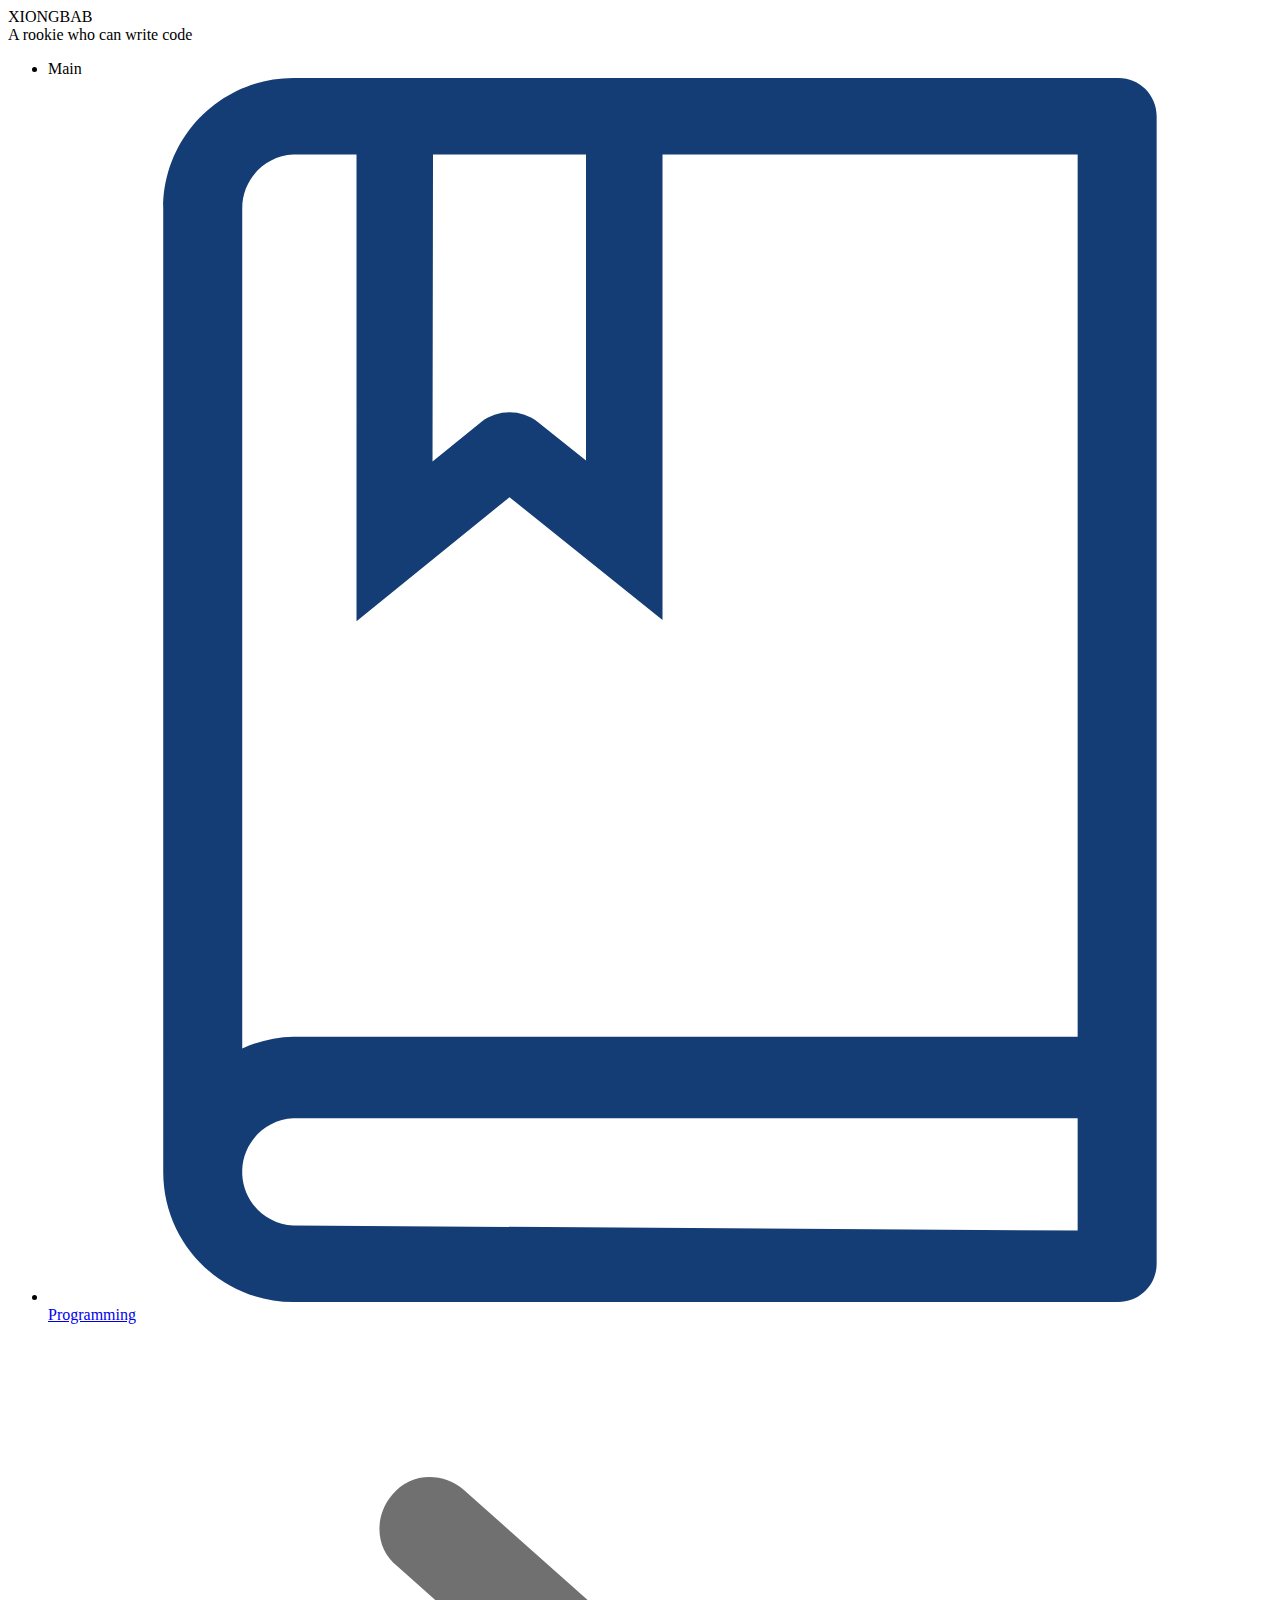
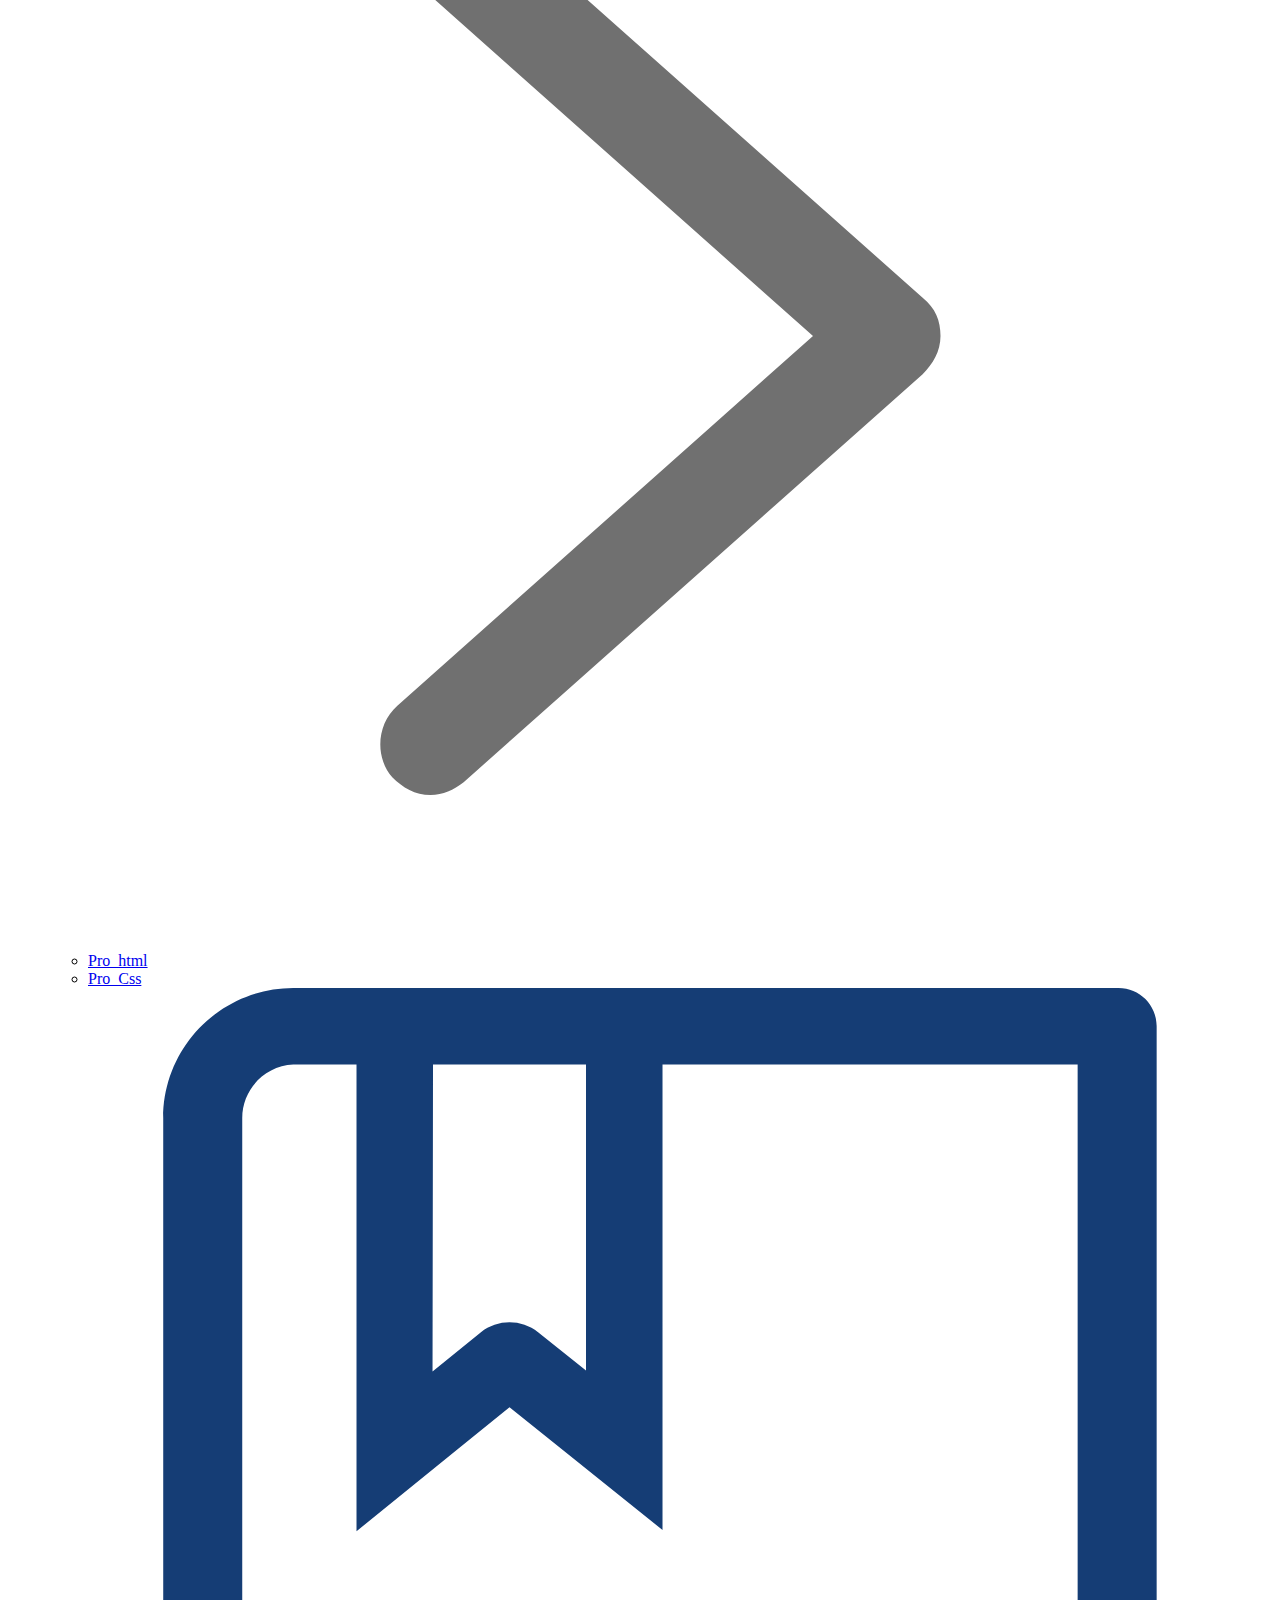
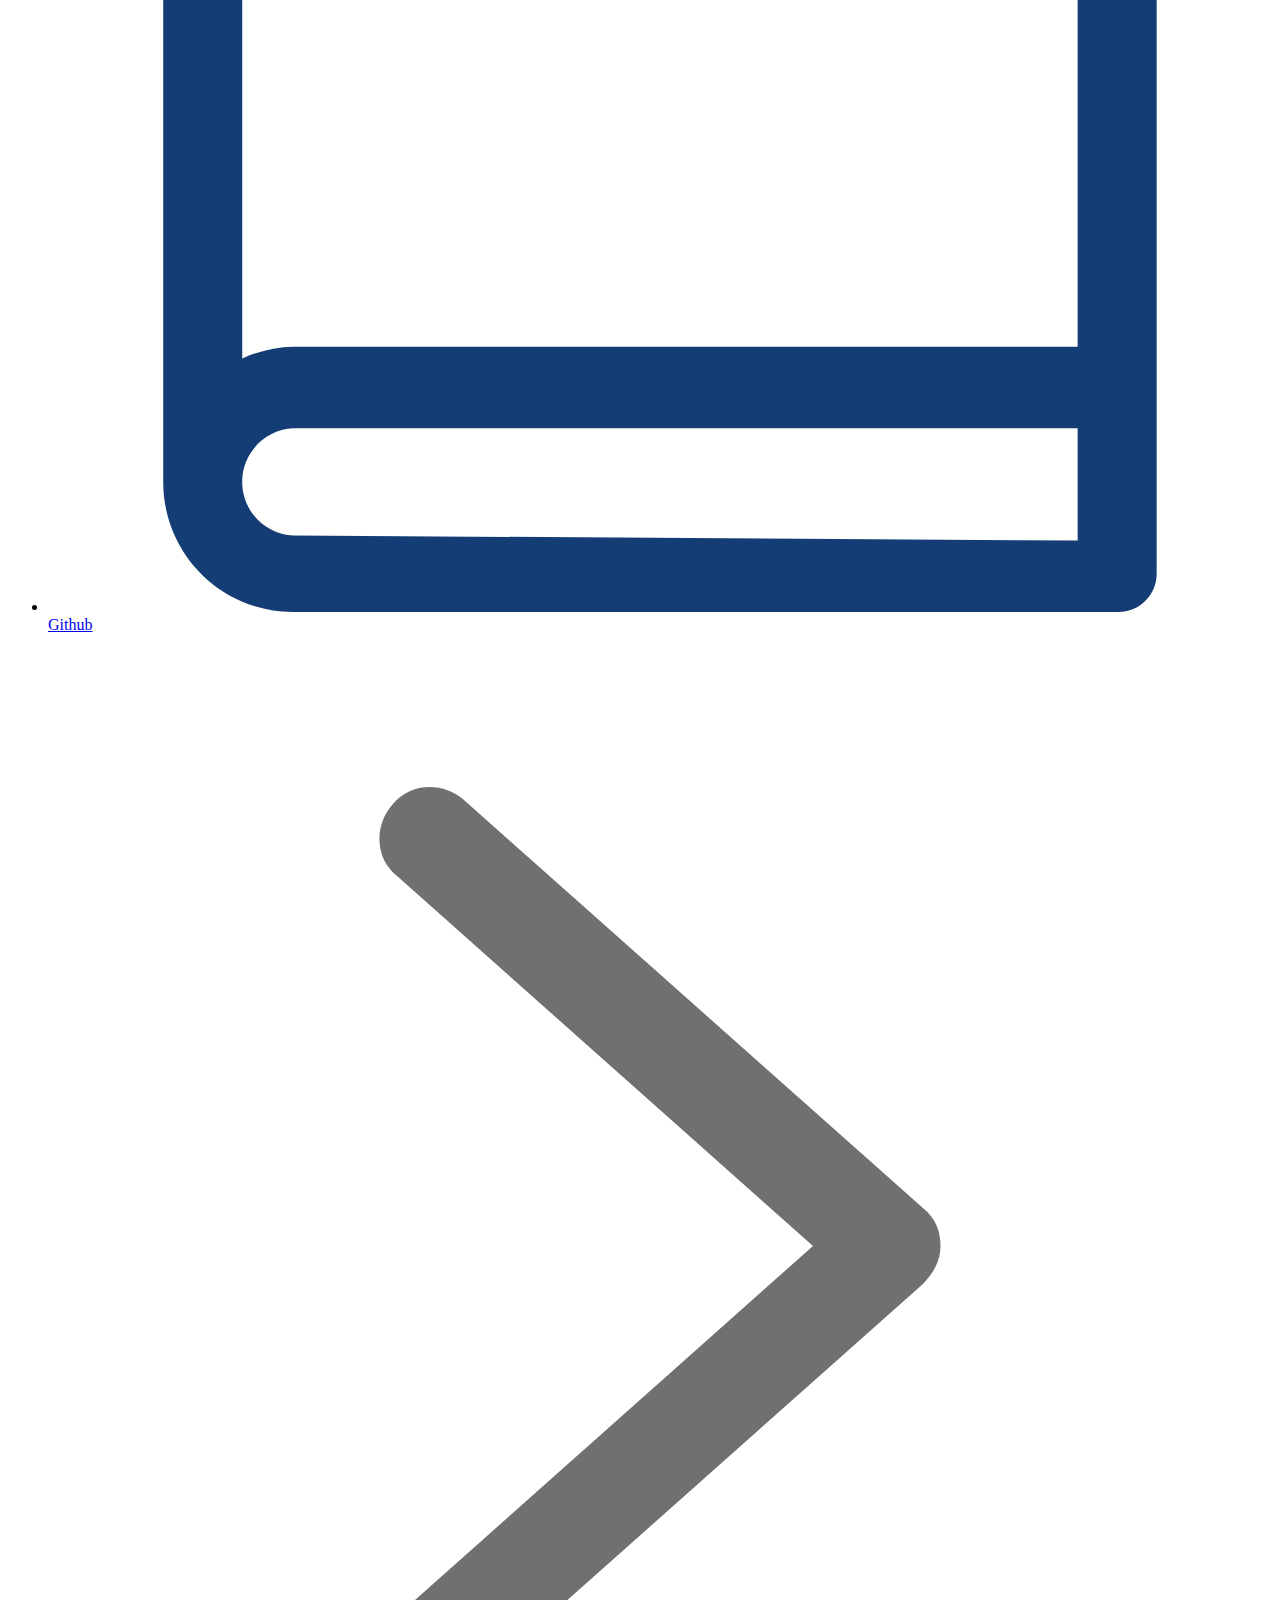
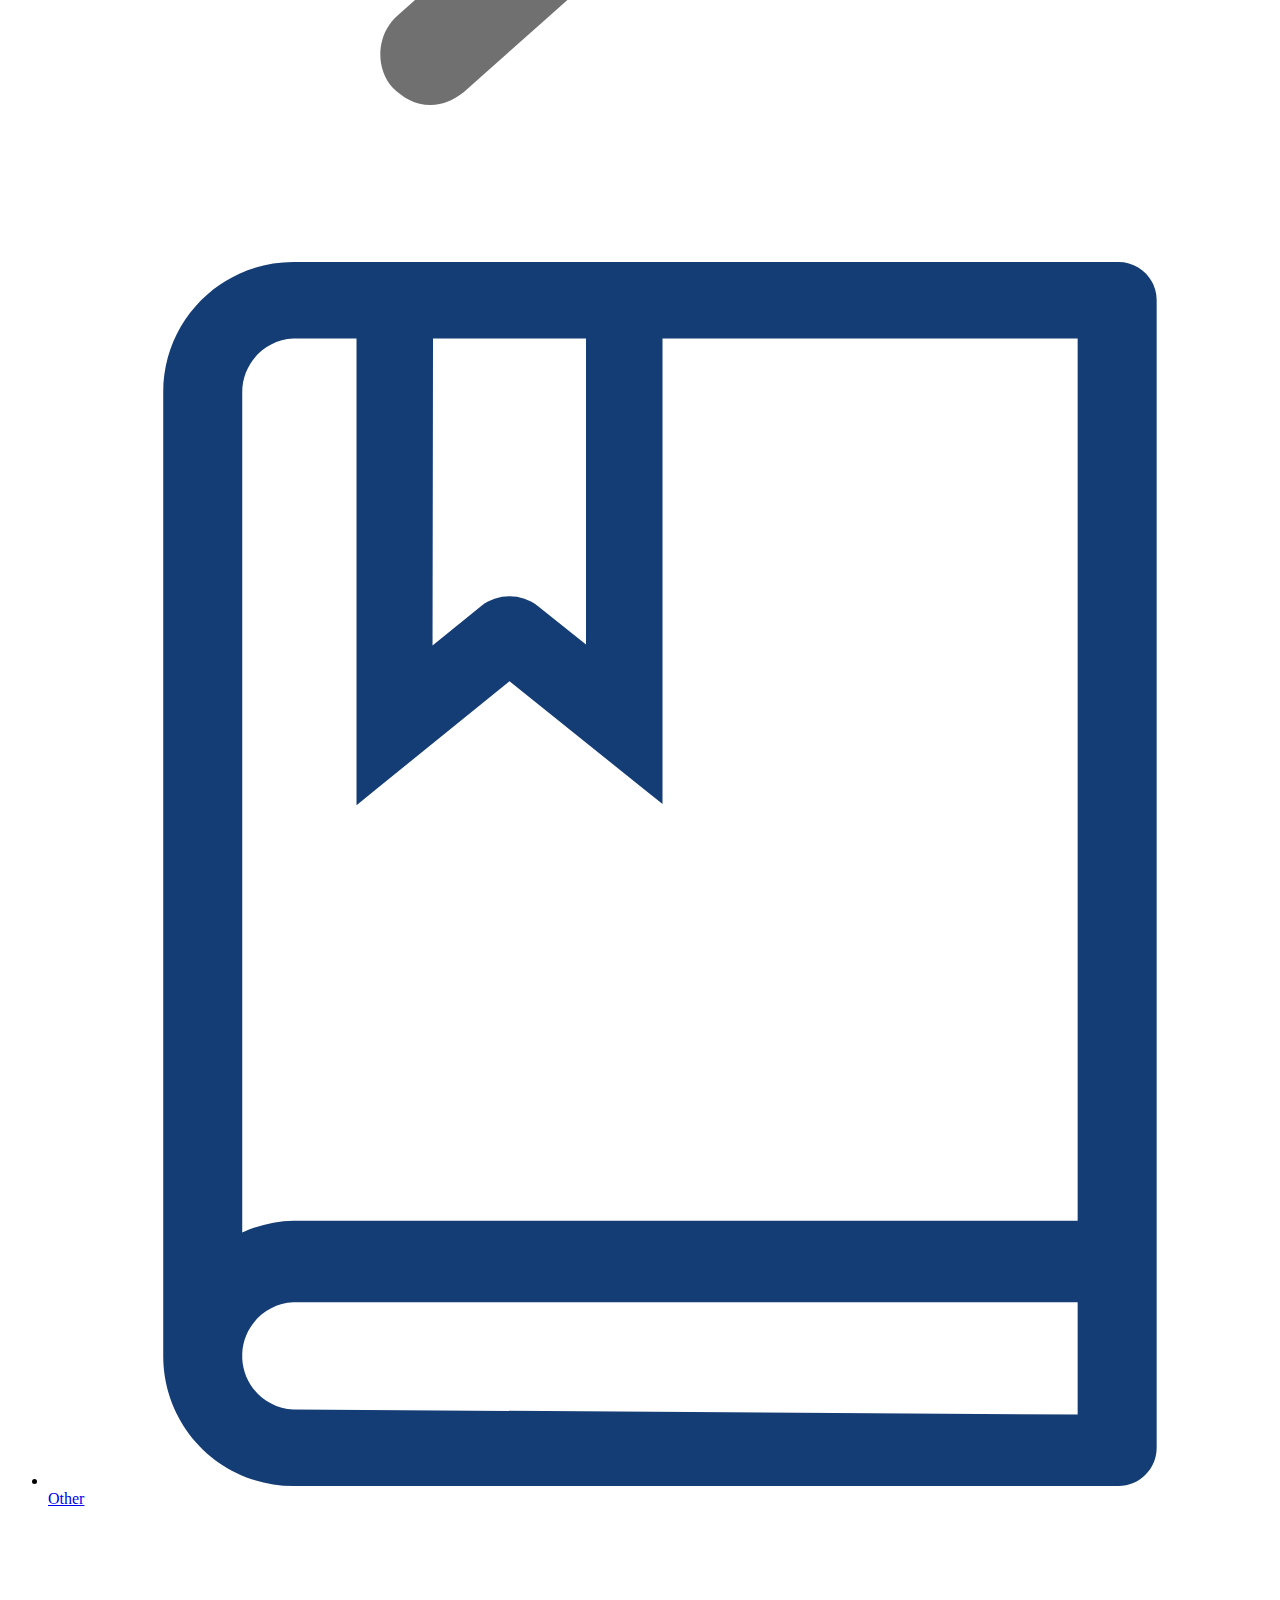
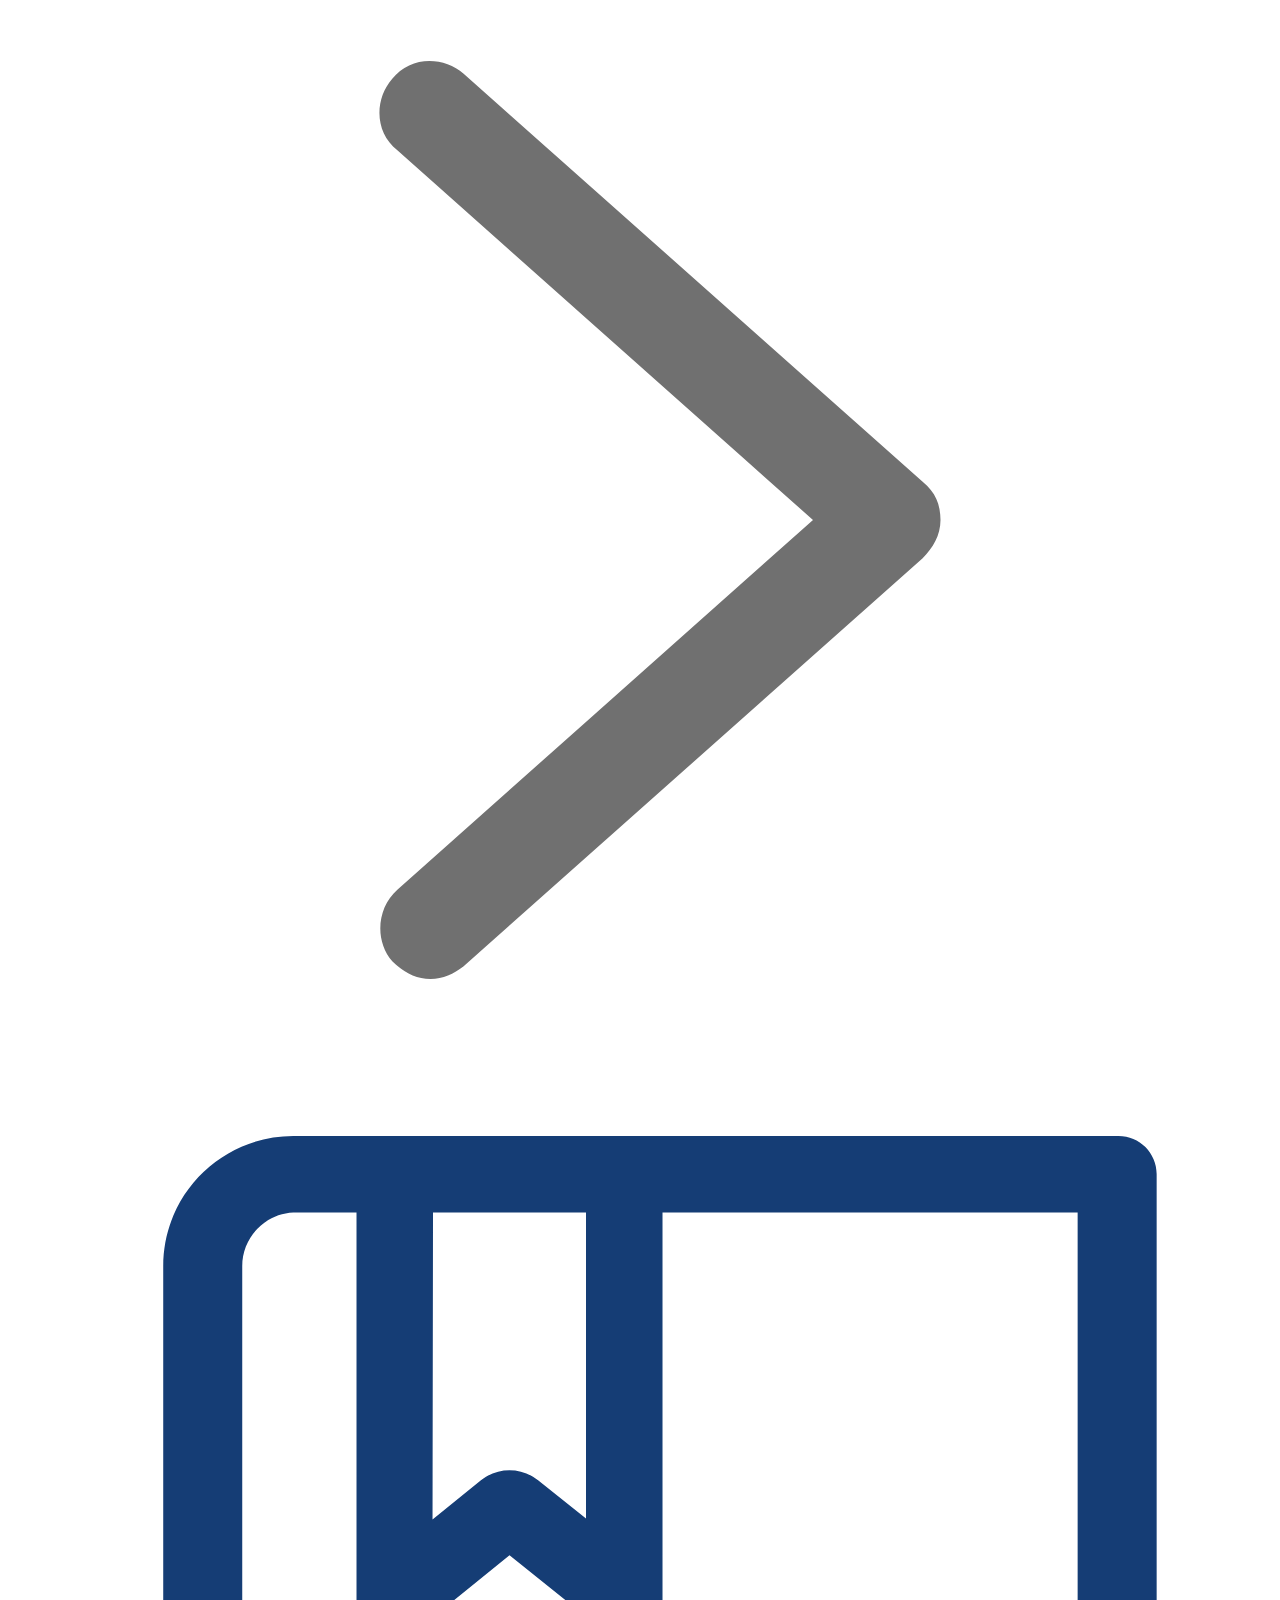
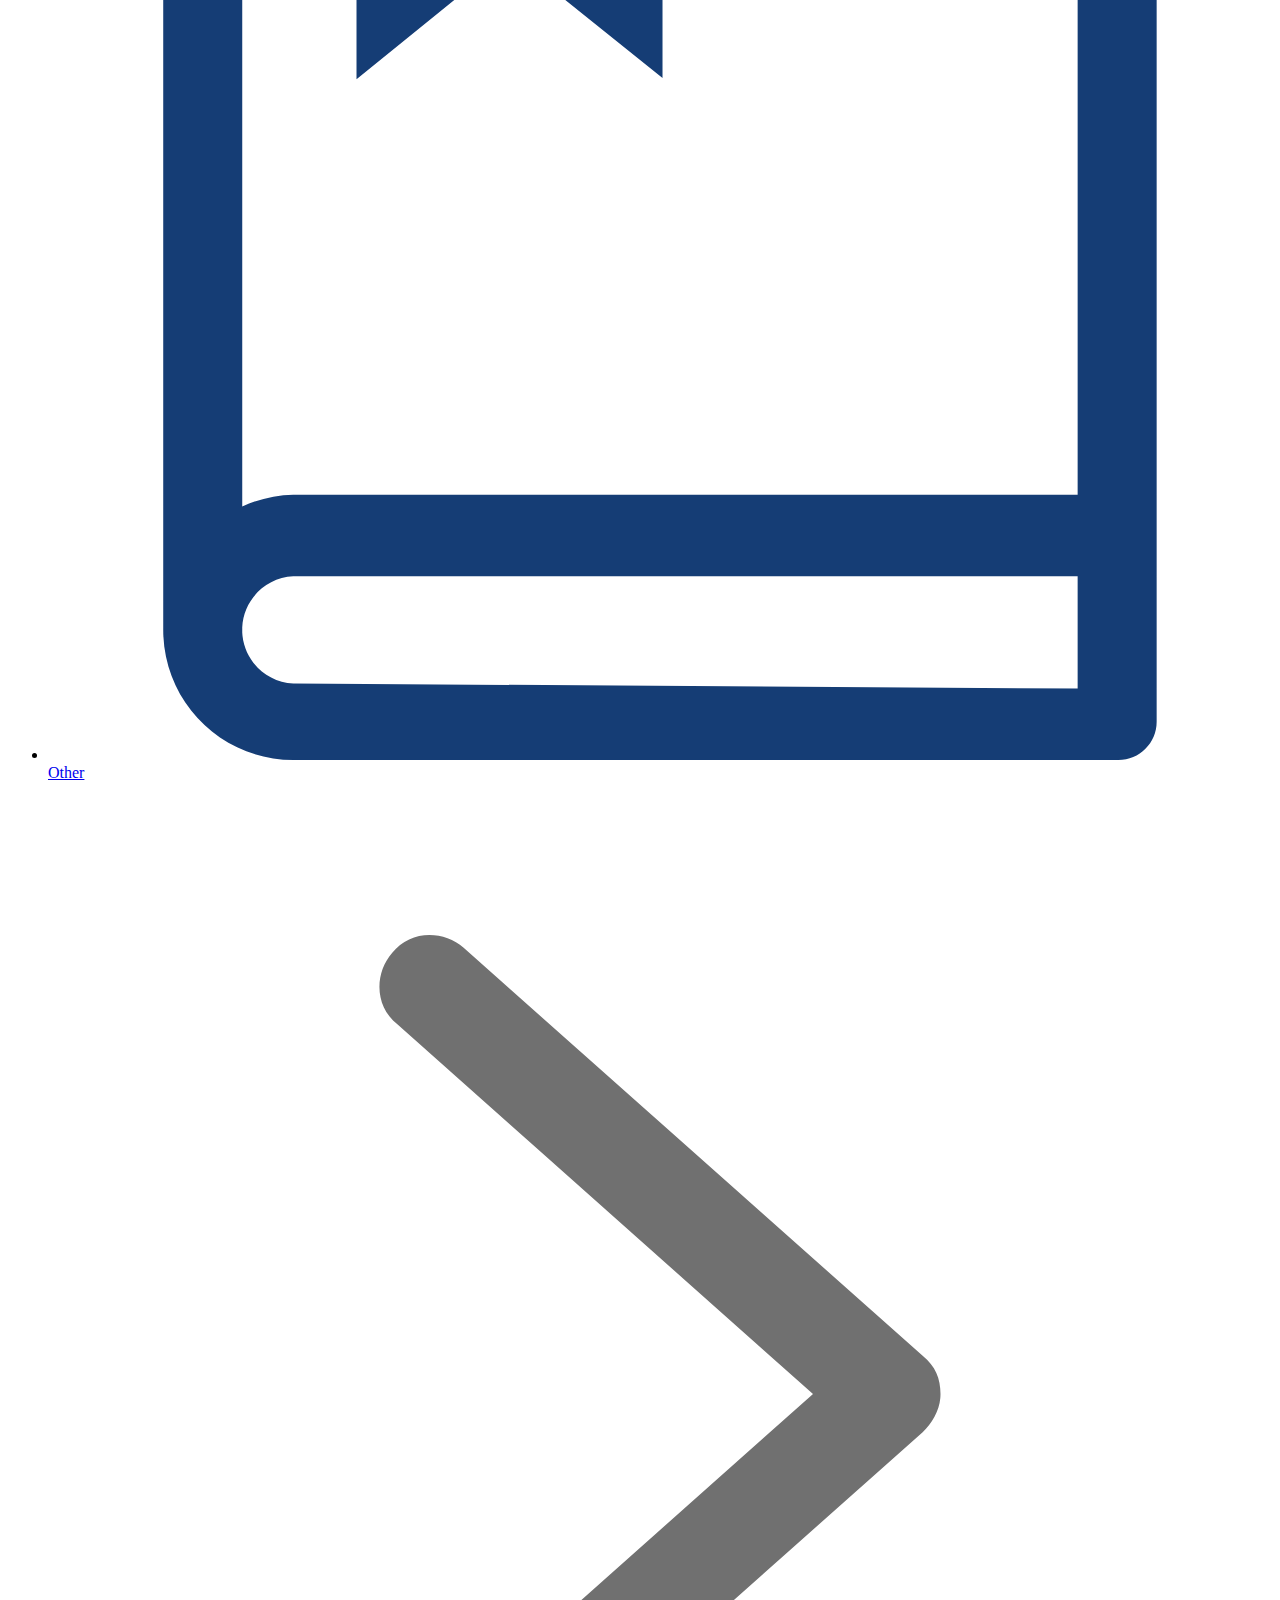
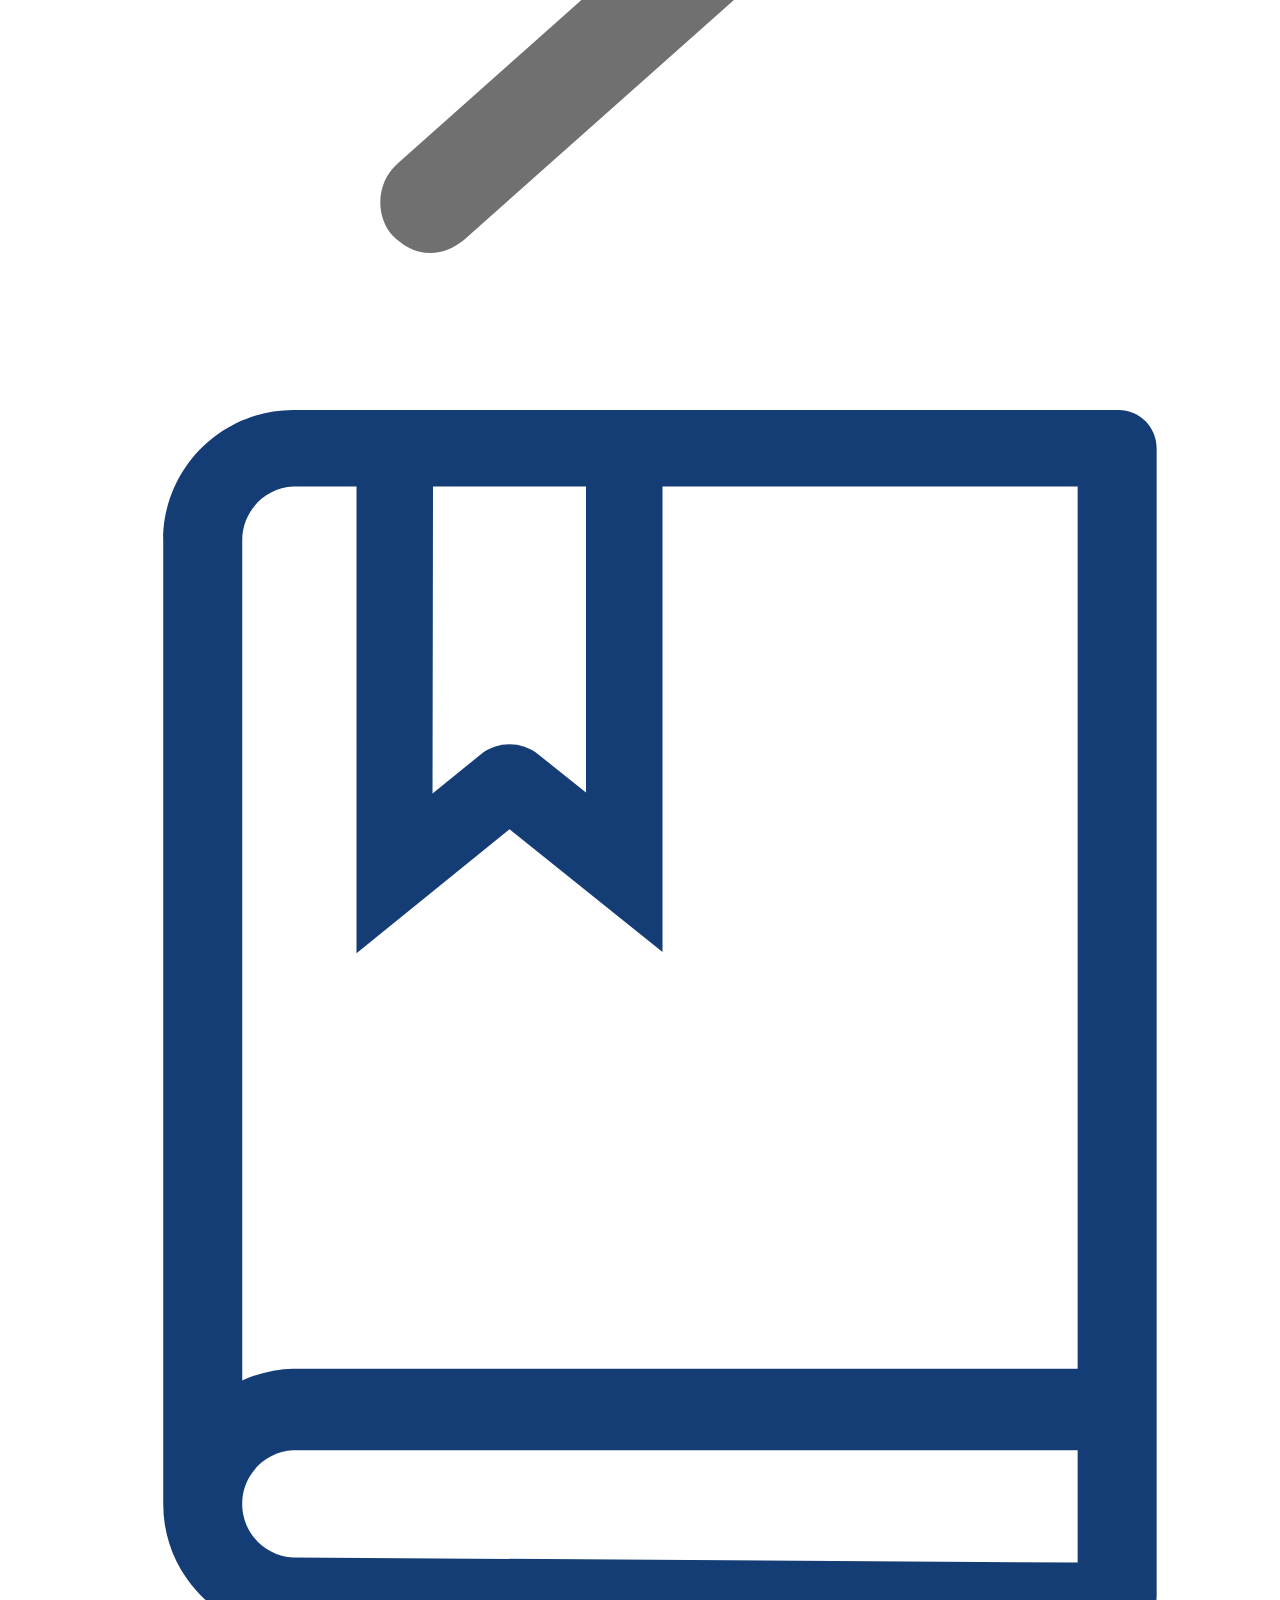
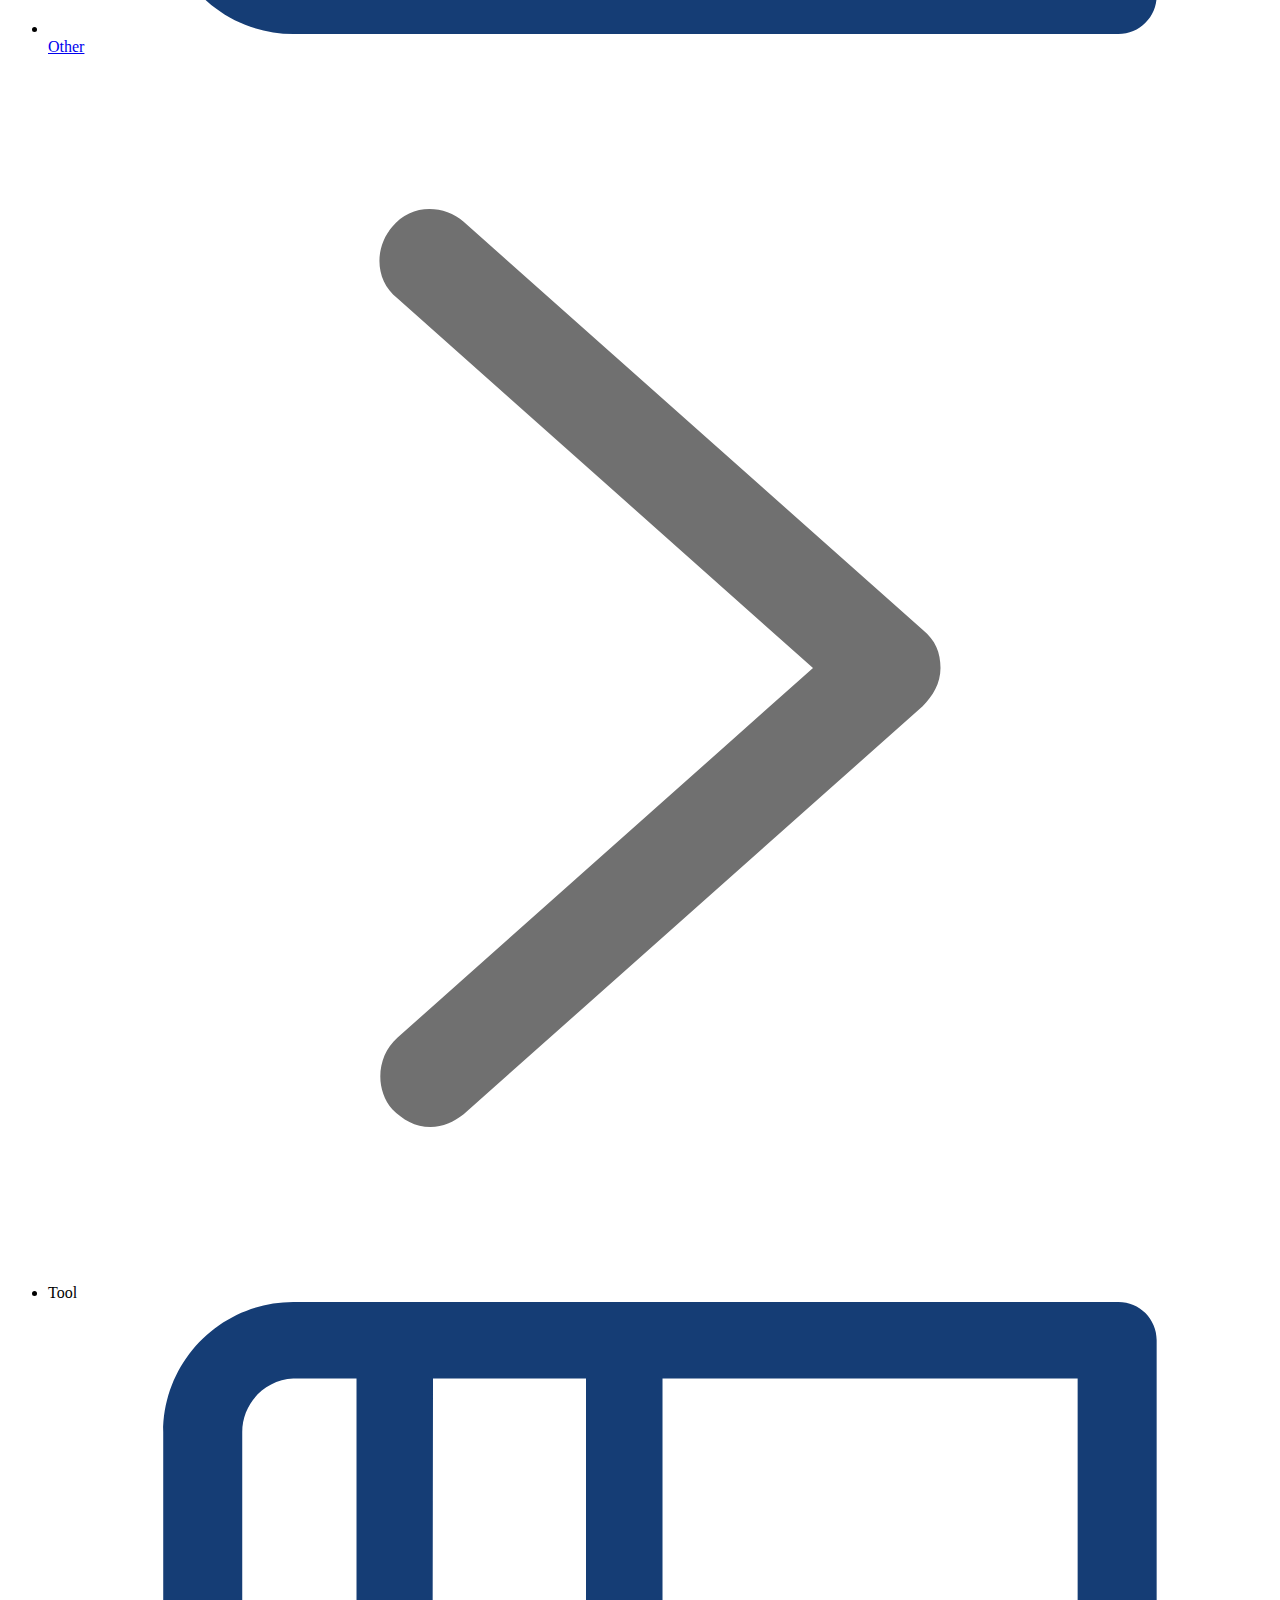
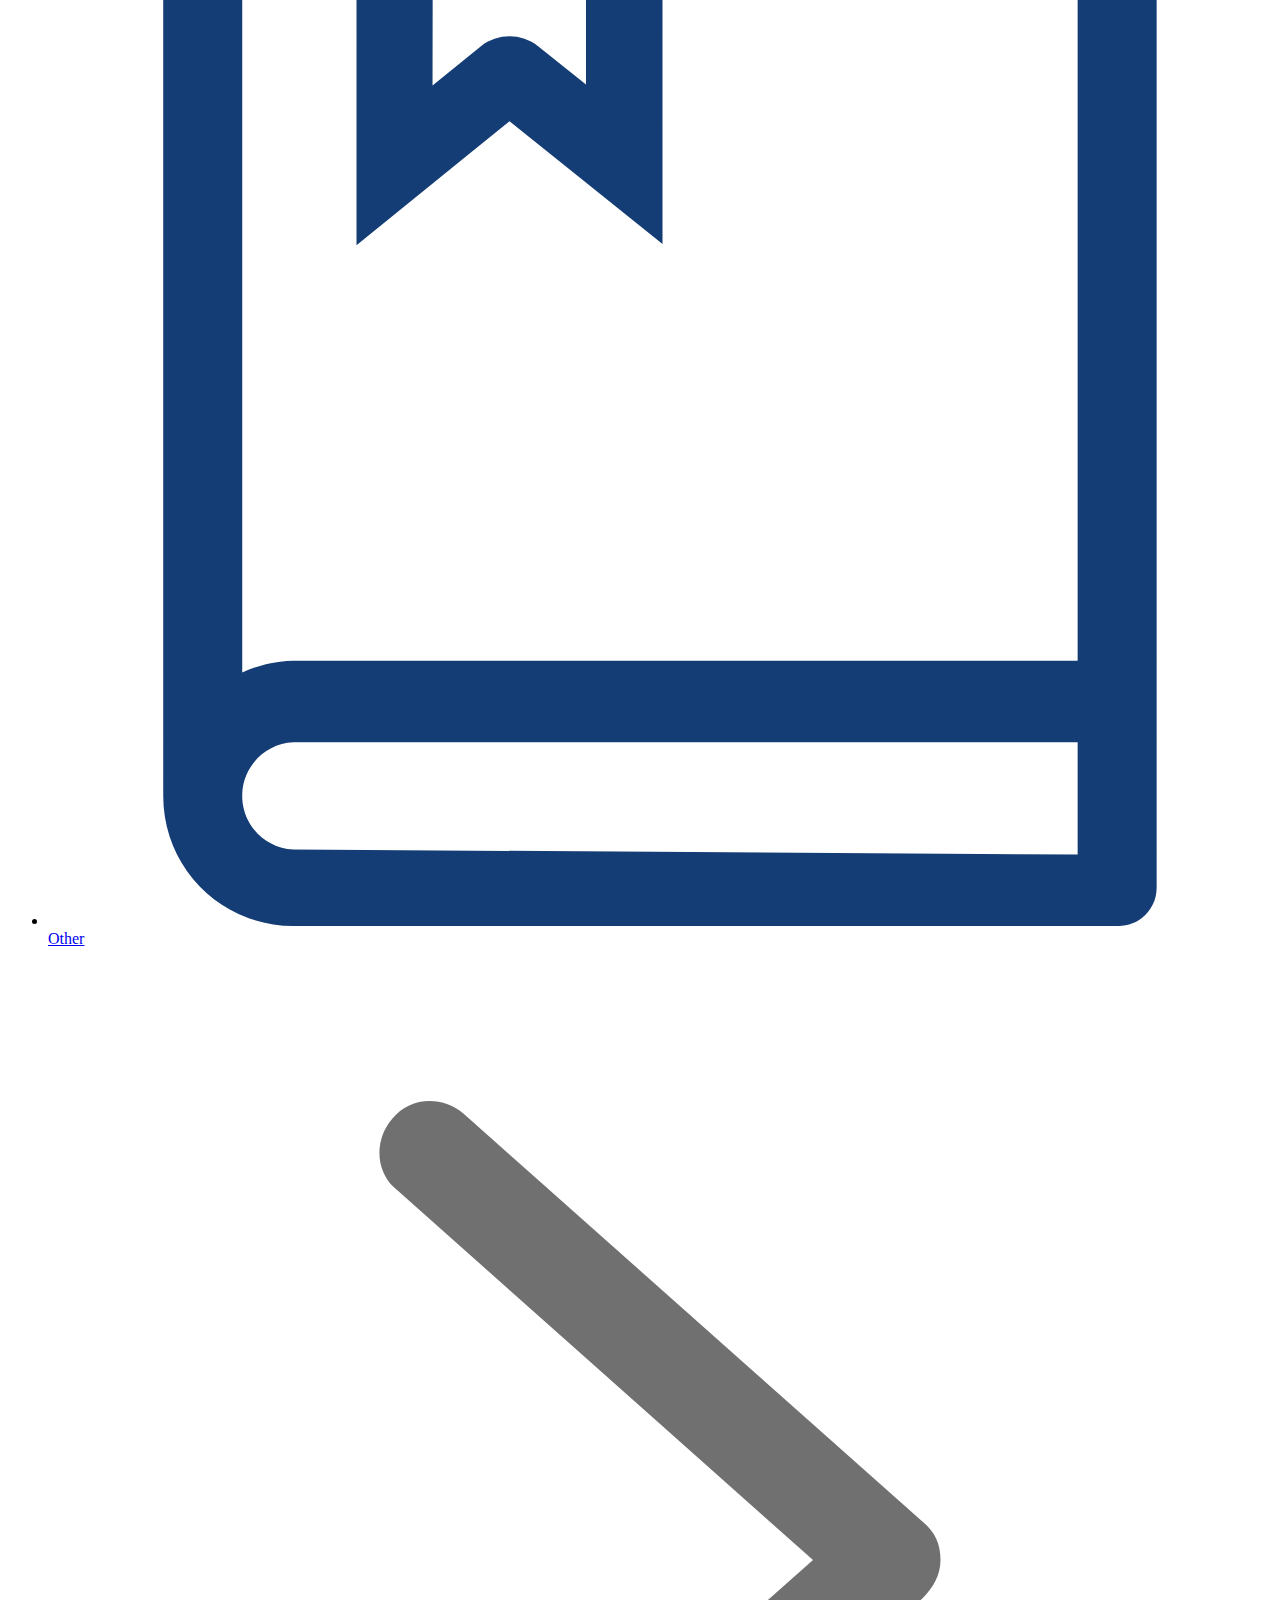
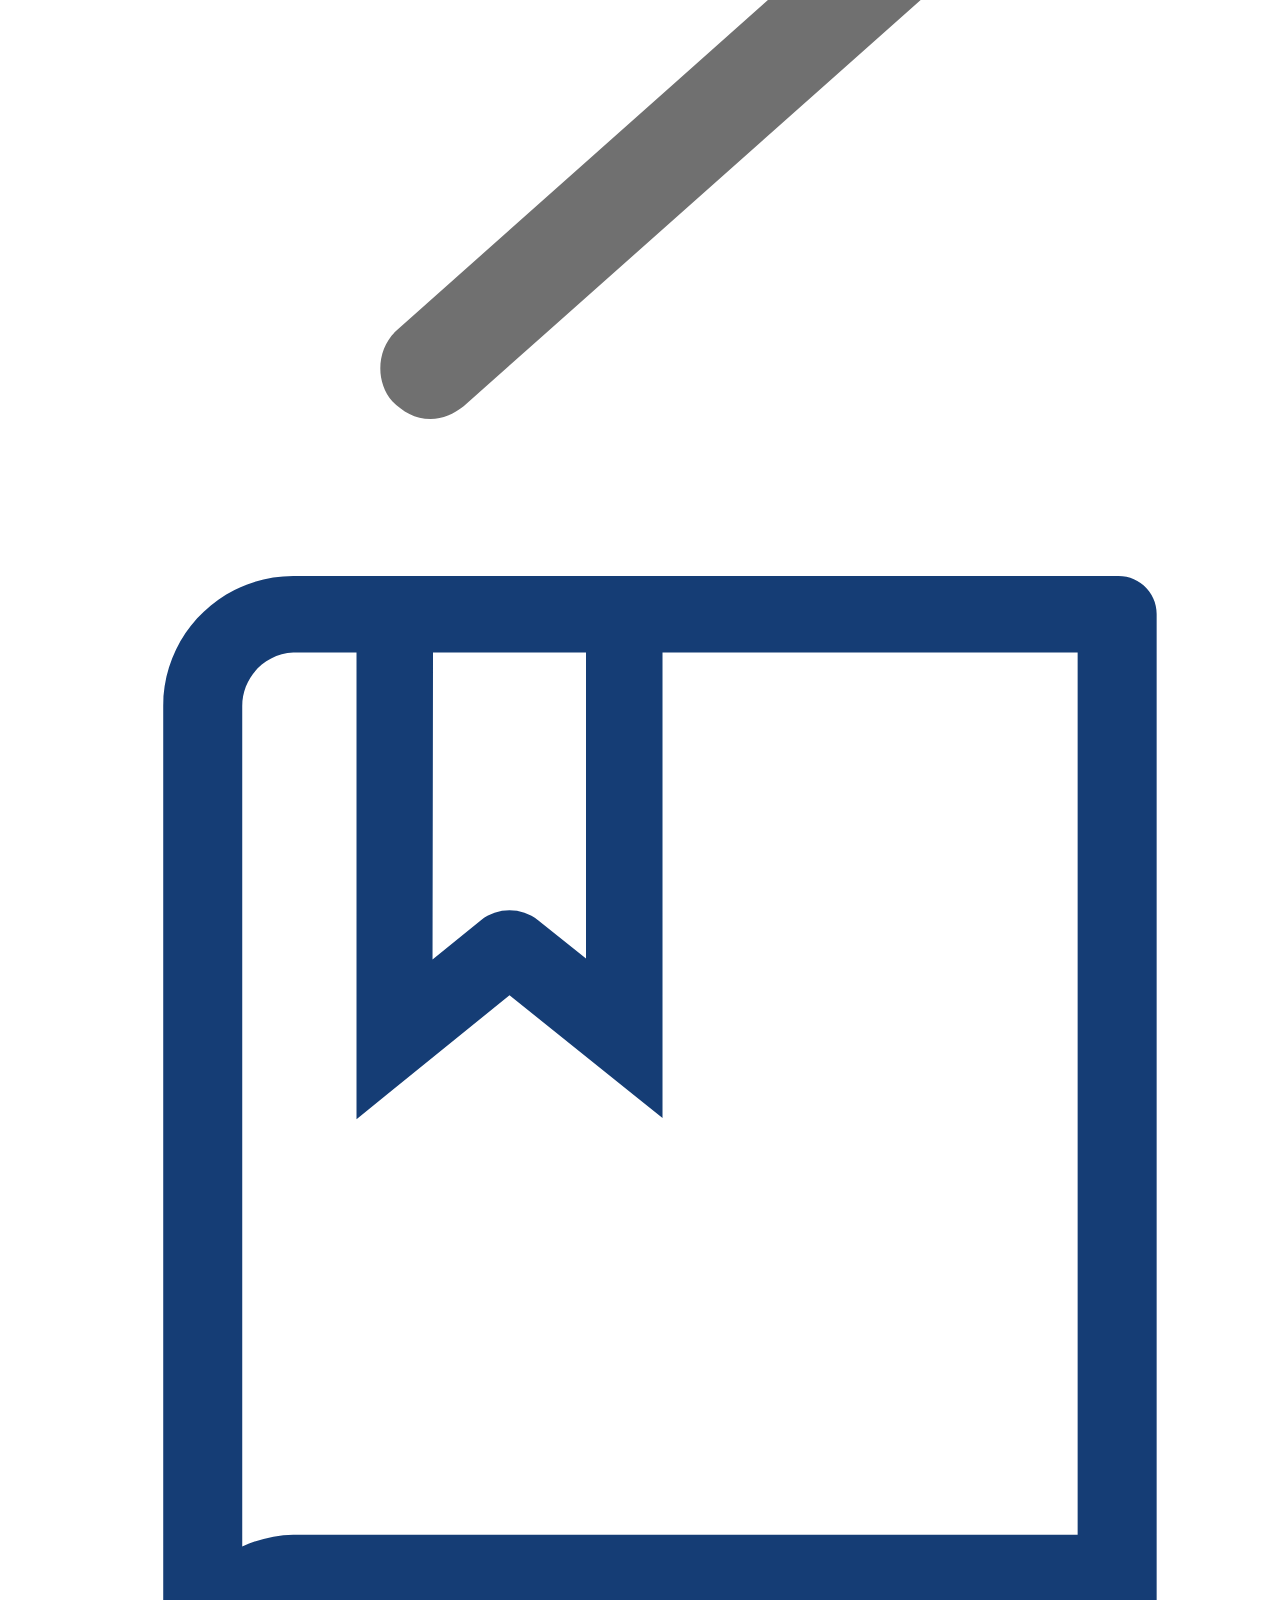
<file: public/memory.html>
<!--- The site is designed by XIONGBAB in 2023/12/09 --->
<!DOCTYPE html>
<html lang="en">
    <head>
        <meta charset="UTF-8" />
        <meta name="referrer" content="never" />
        <meta http-equiv="X-UA-Compatible" content="IE=edge" />
        <meta name="author" content="XIONGBAB" />
        <meta name="description" content="MyLifeMemory" />
        <meta name="keywords" content="XIONGBAB,MyLifeMemory," />
        <meta http-equiv="Pragma" content="no-cache" />
        <meta http-equiv="Window-target" content="_top" />
        <meta name="viewport" content="width=device-width,initial-scale=1.0,minimum-scale=1.0,maximum-scale=1.0,user-scalable=no" />
        <link id="icon-link" rel="shortcut icon" href="" type="image/x-icon" />
        <title><%=htmlWebpackPlugin.options.title%></title>
    </head>
    <body class="beauty-scroll">
        <div class="wrapper">
            <nav class="sidebar">
                <a href="index.html" class="bar_logo"></a>
                <div class="bar_content">
                    <div class="bar_user">
                        <div class="user_avatar"></div>
                        <div class="user_name">XIONGBAB</div>
                        <div class="user_text">A rookie who can write code</div>
                    </div>
                    <div class="bar_nav">
                        <ul class="bar_ul">
                            <li class="bar_header">Main</li>
                            <li class="bar_items bar_active">
                                <a href="#" class="bar_link">
                                    <svg t="1702109006531" class="icon" viewBox="0 0 1024 1024" version="1.1" xmlns="http://www.w3.org/2000/svg" p-id="3621"><path d="M895.6 0H205.2C145.1 0 96.4 48.7 96.4 108.8v806.4c0 60.1 48.7 108.8 108.8 108.8h690.3c17.7 0 32-14.3 32-32V32c0.1-17.7-14.3-32-31.9-32zM322.1 64h128v256L410 288c-14-11.1-33.8-11.1-47.8 0l-40.5 32.9 0.4-256.9z m-116.9 0h52.9v390.4l128-103.7 128 102.8V64h347.3v738.1H205.2c-14.7 0.3-29.3 3.7-42.7 9.8V108.8c0-23.9 18.8-43.7 42.7-44.8z m0 896c-23.1-1.1-41.6-19.6-42.7-42.7V913c1.1-23.1 19.6-41.6 42.7-42.7h656.2v93.9L205.2 960z" fill="#153d75" p-id="3622"></path></svg>
                                    <span>Programming</span>
                                    <svg t="1702110363657" class="icon direction" viewBox="0 0 1024 1024" version="1.1" xmlns="http://www.w3.org/2000/svg" p-id="6871"><path d="M731.733333 480l-384-341.333333c-17.066667-14.933333-44.8-14.933333-59.733333 4.266666-14.933333 17.066667-14.933333 44.8 4.266667 59.733334L640 512 292.266667 821.333333c-17.066667 14.933333-19.2 42.666667-4.266667 59.733334 8.533333 8.533333 19.2 14.933333 32 14.933333 10.666667 0 19.2-4.266667 27.733333-10.666667l384-341.333333c8.533333-8.533333 14.933333-19.2 14.933334-32s-4.266667-23.466667-14.933334-32z" fill="#707070" p-id="6872"></path></svg>
                                </a>
                                <ul class="bar-dropdown">
                                    <li class="drop_items"><a href="#">Pro_html</a></li>
                                    <li class="drop_items"><a href="#">Pro_Css</a></li>
                                </ul>
                            </li>
                            <li class="bar_items">
                                <a href="#" class="bar_link">
                                    <svg t="1702109006531" class="icon" viewBox="0 0 1024 1024" version="1.1" xmlns="http://www.w3.org/2000/svg" p-id="3621"><path d="M895.6 0H205.2C145.1 0 96.4 48.7 96.4 108.8v806.4c0 60.1 48.7 108.8 108.8 108.8h690.3c17.7 0 32-14.3 32-32V32c0.1-17.7-14.3-32-31.9-32zM322.1 64h128v256L410 288c-14-11.1-33.8-11.1-47.8 0l-40.5 32.9 0.4-256.9z m-116.9 0h52.9v390.4l128-103.7 128 102.8V64h347.3v738.1H205.2c-14.7 0.3-29.3 3.7-42.7 9.8V108.8c0-23.9 18.8-43.7 42.7-44.8z m0 896c-23.1-1.1-41.6-19.6-42.7-42.7V913c1.1-23.1 19.6-41.6 42.7-42.7h656.2v93.9L205.2 960z" fill="#153d75" p-id="3622"></path></svg>
                                    <span>Github</span>
                                    <svg t="1702110363657" class="icon direction" viewBox="0 0 1024 1024" version="1.1" xmlns="http://www.w3.org/2000/svg" p-id="6871"><path d="M731.733333 480l-384-341.333333c-17.066667-14.933333-44.8-14.933333-59.733333 4.266666-14.933333 17.066667-14.933333 44.8 4.266667 59.733334L640 512 292.266667 821.333333c-17.066667 14.933333-19.2 42.666667-4.266667 59.733334 8.533333 8.533333 19.2 14.933333 32 14.933333 10.666667 0 19.2-4.266667 27.733333-10.666667l384-341.333333c8.533333-8.533333 14.933333-19.2 14.933334-32s-4.266667-23.466667-14.933334-32z" fill="#707070" p-id="6872"></path></svg>
                                </a>
                            </li>
                            <li class="bar_items">
                                <a href="#" class="bar_link">
                                    <svg t="1702109006531" class="icon" viewBox="0 0 1024 1024" version="1.1" xmlns="http://www.w3.org/2000/svg" p-id="3621"><path d="M895.6 0H205.2C145.1 0 96.4 48.7 96.4 108.8v806.4c0 60.1 48.7 108.8 108.8 108.8h690.3c17.7 0 32-14.3 32-32V32c0.1-17.7-14.3-32-31.9-32zM322.1 64h128v256L410 288c-14-11.1-33.8-11.1-47.8 0l-40.5 32.9 0.4-256.9z m-116.9 0h52.9v390.4l128-103.7 128 102.8V64h347.3v738.1H205.2c-14.7 0.3-29.3 3.7-42.7 9.8V108.8c0-23.9 18.8-43.7 42.7-44.8z m0 896c-23.1-1.1-41.6-19.6-42.7-42.7V913c1.1-23.1 19.6-41.6 42.7-42.7h656.2v93.9L205.2 960z" fill="#153d75" p-id="3622"></path></svg>
                                    <span>Other</span>
                                    <svg t="1702110363657" class="icon direction" viewBox="0 0 1024 1024" version="1.1" xmlns="http://www.w3.org/2000/svg" p-id="6871"><path d="M731.733333 480l-384-341.333333c-17.066667-14.933333-44.8-14.933333-59.733333 4.266666-14.933333 17.066667-14.933333 44.8 4.266667 59.733334L640 512 292.266667 821.333333c-17.066667 14.933333-19.2 42.666667-4.266667 59.733334 8.533333 8.533333 19.2 14.933333 32 14.933333 10.666667 0 19.2-4.266667 27.733333-10.666667l384-341.333333c8.533333-8.533333 14.933333-19.2 14.933334-32s-4.266667-23.466667-14.933334-32z" fill="#707070" p-id="6872"></path></svg>
                                </a>
                            </li>
                            <li class="bar_items">
                                <a href="#" class="bar_link">
                                    <svg t="1702109006531" class="icon" viewBox="0 0 1024 1024" version="1.1" xmlns="http://www.w3.org/2000/svg" p-id="3621"><path d="M895.6 0H205.2C145.1 0 96.4 48.7 96.4 108.8v806.4c0 60.1 48.7 108.8 108.8 108.8h690.3c17.7 0 32-14.3 32-32V32c0.1-17.7-14.3-32-31.9-32zM322.1 64h128v256L410 288c-14-11.1-33.8-11.1-47.8 0l-40.5 32.9 0.4-256.9z m-116.9 0h52.9v390.4l128-103.7 128 102.8V64h347.3v738.1H205.2c-14.7 0.3-29.3 3.7-42.7 9.8V108.8c0-23.9 18.8-43.7 42.7-44.8z m0 896c-23.1-1.1-41.6-19.6-42.7-42.7V913c1.1-23.1 19.6-41.6 42.7-42.7h656.2v93.9L205.2 960z" fill="#153d75" p-id="3622"></path></svg>
                                    <span>Other</span>
                                    <svg t="1702110363657" class="icon direction" viewBox="0 0 1024 1024" version="1.1" xmlns="http://www.w3.org/2000/svg" p-id="6871"><path d="M731.733333 480l-384-341.333333c-17.066667-14.933333-44.8-14.933333-59.733333 4.266666-14.933333 17.066667-14.933333 44.8 4.266667 59.733334L640 512 292.266667 821.333333c-17.066667 14.933333-19.2 42.666667-4.266667 59.733334 8.533333 8.533333 19.2 14.933333 32 14.933333 10.666667 0 19.2-4.266667 27.733333-10.666667l384-341.333333c8.533333-8.533333 14.933333-19.2 14.933334-32s-4.266667-23.466667-14.933334-32z" fill="#707070" p-id="6872"></path></svg>
                                </a>
                            </li>
                            <li class="bar_items">
                                <a href="#" class="bar_link">
                                    <svg t="1702109006531" class="icon" viewBox="0 0 1024 1024" version="1.1" xmlns="http://www.w3.org/2000/svg" p-id="3621"><path d="M895.6 0H205.2C145.1 0 96.4 48.7 96.4 108.8v806.4c0 60.1 48.7 108.8 108.8 108.8h690.3c17.7 0 32-14.3 32-32V32c0.1-17.7-14.3-32-31.9-32zM322.1 64h128v256L410 288c-14-11.1-33.8-11.1-47.8 0l-40.5 32.9 0.4-256.9z m-116.9 0h52.9v390.4l128-103.7 128 102.8V64h347.3v738.1H205.2c-14.7 0.3-29.3 3.7-42.7 9.8V108.8c0-23.9 18.8-43.7 42.7-44.8z m0 896c-23.1-1.1-41.6-19.6-42.7-42.7V913c1.1-23.1 19.6-41.6 42.7-42.7h656.2v93.9L205.2 960z" fill="#153d75" p-id="3622"></path></svg>
                                    <span>Other</span>
                                    <svg t="1702110363657" class="icon direction" viewBox="0 0 1024 1024" version="1.1" xmlns="http://www.w3.org/2000/svg" p-id="6871"><path d="M731.733333 480l-384-341.333333c-17.066667-14.933333-44.8-14.933333-59.733333 4.266666-14.933333 17.066667-14.933333 44.8 4.266667 59.733334L640 512 292.266667 821.333333c-17.066667 14.933333-19.2 42.666667-4.266667 59.733334 8.533333 8.533333 19.2 14.933333 32 14.933333 10.666667 0 19.2-4.266667 27.733333-10.666667l384-341.333333c8.533333-8.533333 14.933333-19.2 14.933334-32s-4.266667-23.466667-14.933334-32z" fill="#707070" p-id="6872"></path></svg>
                                </a>
                            </li>
                            <li class="bar_header">Tool</li>
                            <li class="bar_items">
                                <a href="#" class="bar_link">
                                    <svg t="1702109006531" class="icon" viewBox="0 0 1024 1024" version="1.1" xmlns="http://www.w3.org/2000/svg" p-id="3621"><path d="M895.6 0H205.2C145.1 0 96.4 48.7 96.4 108.8v806.4c0 60.1 48.7 108.8 108.8 108.8h690.3c17.7 0 32-14.3 32-32V32c0.1-17.7-14.3-32-31.9-32zM322.1 64h128v256L410 288c-14-11.1-33.8-11.1-47.8 0l-40.5 32.9 0.4-256.9z m-116.9 0h52.9v390.4l128-103.7 128 102.8V64h347.3v738.1H205.2c-14.7 0.3-29.3 3.7-42.7 9.8V108.8c0-23.9 18.8-43.7 42.7-44.8z m0 896c-23.1-1.1-41.6-19.6-42.7-42.7V913c1.1-23.1 19.6-41.6 42.7-42.7h656.2v93.9L205.2 960z" fill="#153d75" p-id="3622"></path></svg>
                                    <span>Other</span>
                                    <svg t="1702110363657" class="icon direction" viewBox="0 0 1024 1024" version="1.1" xmlns="http://www.w3.org/2000/svg" p-id="6871"><path d="M731.733333 480l-384-341.333333c-17.066667-14.933333-44.8-14.933333-59.733333 4.266666-14.933333 17.066667-14.933333 44.8 4.266667 59.733334L640 512 292.266667 821.333333c-17.066667 14.933333-19.2 42.666667-4.266667 59.733334 8.533333 8.533333 19.2 14.933333 32 14.933333 10.666667 0 19.2-4.266667 27.733333-10.666667l384-341.333333c8.533333-8.533333 14.933333-19.2 14.933334-32s-4.266667-23.466667-14.933334-32z" fill="#707070" p-id="6872"></path></svg>
                                </a>
                            </li>
                            <li class="bar_items">
                                <a href="#" class="bar_link">
                                    <svg t="1702109006531" class="icon" viewBox="0 0 1024 1024" version="1.1" xmlns="http://www.w3.org/2000/svg" p-id="3621"><path d="M895.6 0H205.2C145.1 0 96.4 48.7 96.4 108.8v806.4c0 60.1 48.7 108.8 108.8 108.8h690.3c17.7 0 32-14.3 32-32V32c0.1-17.7-14.3-32-31.9-32zM322.1 64h128v256L410 288c-14-11.1-33.8-11.1-47.8 0l-40.5 32.9 0.4-256.9z m-116.9 0h52.9v390.4l128-103.7 128 102.8V64h347.3v738.1H205.2c-14.7 0.3-29.3 3.7-42.7 9.8V108.8c0-23.9 18.8-43.7 42.7-44.8z m0 896c-23.1-1.1-41.6-19.6-42.7-42.7V913c1.1-23.1 19.6-41.6 42.7-42.7h656.2v93.9L205.2 960z" fill="#153d75" p-id="3622"></path></svg>
                                    <span>Other</span>
                                    <svg t="1702110363657" class="icon direction" viewBox="0 0 1024 1024" version="1.1" xmlns="http://www.w3.org/2000/svg" p-id="6871"><path d="M731.733333 480l-384-341.333333c-17.066667-14.933333-44.8-14.933333-59.733333 4.266666-14.933333 17.066667-14.933333 44.8 4.266667 59.733334L640 512 292.266667 821.333333c-17.066667 14.933333-19.2 42.666667-4.266667 59.733334 8.533333 8.533333 19.2 14.933333 32 14.933333 10.666667 0 19.2-4.266667 27.733333-10.666667l384-341.333333c8.533333-8.533333 14.933333-19.2 14.933334-32s-4.266667-23.466667-14.933334-32z" fill="#707070" p-id="6872"></path></svg>
                                </a>
                            </li>
                            <li class="bar_header">Work</li>
                        </ul>
                    </div>
                </div>
            </nav>
            <div class="main">
                <div class="m_navbar">
                    <svg t="1702114606097" class="icon m_open" viewBox="0 0 1024 1024" version="1.1" xmlns="http://www.w3.org/2000/svg" p-id="1945"><path d="M458.666667 501.333333v341.333334h-298.666667v-341.333334h298.666667z m384 85.333334v256h-298.666667v-256h298.666667z m-448-21.333334h-170.666667v213.333334h170.666667v-213.333334z m384 85.333334h-170.666667v128h170.666667v-128z m64-490.666667v341.333333h-298.666667v-341.333333h298.666667z m-64 64h-170.666667v213.333333h170.666667v-213.333333z m-320-64v256h-298.666667v-256h298.666667z m-64 64h-170.666667v128h170.666667v-128z" fill="#e6e6e6" p-id="1946"></path></svg>
                    <form>
                        <input class="m_search" type="search" name="" id="" placeholder="Search more " />
                    </form>
                    <div class="m_function">
                        <svg t="1702115494647" class="icon" viewBox="0 0 1024 1024" version="1.1" xmlns="http://www.w3.org/2000/svg" p-id="9626"><path d="M944 146.5H80c-44.183 0-80 35.817-80 80v590c0 44.184 35.817 80 80 80h864c44.183 0 80-35.816 80-80v-590c0-44.183-35.817-80-80-80z m-864 50h864c16.542 0 30 13.458 30 30v60.605L512 539.324 50 287.104V226.5c0-16.542 13.458-30 30-30z m864 650H80c-16.542 0-30-13.458-30-30V344.07l449.958 245.646a24.896 24.896 0 0 0 12.049 3.059c4.074 0.013 8.208-0.97 12.036-3.06L974 344.07V816.5c0 16.542-13.458 30-30 30z" fill="#e6e6e6" p-id="9627"></path></svg>
                        <svg t="1702115635482" class="icon" viewBox="0 0 1024 1024" version="1.1" xmlns="http://www.w3.org/2000/svg" p-id="11631" id="mx_n_1702115635483">
                            <path d="M512 512m-48 0a48 48 0 1 0 96 0 48 48 0 1 0-96 0Z" p-id="11632" fill="#e6e6e6"></path>
                            <path d="M712 512m-48 0a48 48 0 1 0 96 0 48 48 0 1 0-96 0Z" p-id="11633" fill="#e6e6e6"></path>
                            <path d="M312 512m-48 0a48 48 0 1 0 96 0 48 48 0 1 0-96 0Z" p-id="11634" fill="#e6e6e6"></path>
                            <path
                                d="M925.2 338.4c-22.6-53.7-55-101.9-96.3-143.3-41.3-41.3-89.5-73.8-143.3-96.3C630.6 75.7 572.2 64 512 64h-2c-60.6 0.3-119.3 12.3-174.5 35.9-53.3 22.8-101.1 55.2-142 96.5-40.9 41.3-73 89.3-95.2 142.8-23 55.4-34.6 114.3-34.3 174.9 0.3 69.4 16.9 138.3 48 199.9v152c0 25.4 20.6 46 46 46h152.1c61.6 31.1 130.5 47.7 199.9 48h2.1c59.9 0 118-11.6 172.7-34.3 53.5-22.3 101.6-54.3 142.8-95.2 41.3-40.9 73.8-88.7 96.5-142 23.6-55.2 35.6-113.9 35.9-174.5 0.3-60.9-11.5-120-34.8-175.6z m-151.1 438C704 845.8 611 884 512 884h-1.7c-60.3-0.3-120.2-15.3-173.1-43.5l-8.4-4.5H188V695.2l-4.5-8.4C155.3 633.9 140.3 574 140 513.7c-0.4-99.7 37.7-193.3 107.6-263.8 69.8-70.5 163.1-109.5 262.8-109.9h1.7c50 0 98.5 9.7 144.2 28.9 44.6 18.7 84.6 45.6 119 80 34.3 34.3 61.3 74.4 80 119 19.4 46.2 29.1 95.2 28.9 145.8-0.6 99.6-39.7 192.9-110.1 262.7z"
                                p-id="11635"
                                fill="#e6e6e6"
                            ></path>
                        </svg>
                        <svg t="1702115739567" class="icon" viewBox="0 0 1024 1024" version="1.1" xmlns="http://www.w3.org/2000/svg" p-id="3446">
                            <path
                                d="M550.4 74.666667c25.6 0 46.933333 19.2 53.333333 44.8l14.933334 85.333333 38.4 17.066667L727.466667 170.666667c19.2-14.933333 46.933333-12.8 66.133333 4.266666l2.133333 2.133334 53.333334 53.333333c19.2 19.2 21.333333 46.933333 6.4 68.266667l-49.066667 70.4 17.066667 38.4 85.333333 14.933333c23.466667 4.266667 42.666667 25.6 44.8 49.066667v78.933333c0 25.6-19.2 46.933333-44.8 53.333333l-85.333333 14.933334-17.066667 38.4 49.066667 70.4c14.933333 19.2 12.8 46.933333-4.266667 66.133333l-2.133333 2.133333-53.333334 53.333334c-19.2 19.2-46.933333 21.333333-68.266666 6.4l-70.4-49.066667-38.4 17.066667-14.933334 85.333333c-4.266667 23.466667-25.6 42.666667-49.066666 44.8h-78.933334c-25.6 0-46.933333-19.2-53.333333-44.8l-14.933333-85.333333-38.4-17.066667-72.533334 46.933333c-19.2 14.933333-46.933333 12.8-66.133333-4.266666l-2.133333-2.133334-53.333334-53.333333c-19.2-19.2-21.333333-46.933333-6.4-68.266667l49.066667-70.4-17.066667-38.4-85.333333-14.933333c-23.466667-4.266667-42.666667-25.6-44.8-49.066667v-78.933333c0-25.6 19.2-46.933333 44.8-53.333333l85.333333-14.933334 17.066667-38.4L170.666667 296.533333c-14.933333-19.2-12.8-46.933333 2.133333-64l2.133333-2.133333 53.333334-53.333333c19.2-19.2 46.933333-21.333333 68.266666-6.4l70.4 49.066666 38.4-17.066666 14.933334-85.333334c4.266667-23.466667 25.6-42.666667 49.066666-44.8H550.4z m-38.4 320c-64 0-117.333333 53.333333-117.333333 117.333333s53.333333 117.333333 117.333333 117.333333 117.333333-53.333333 117.333333-117.333333-53.333333-117.333333-117.333333-117.333333z"
                                fill="#e6e6e6"
                                p-id="3447"
                            ></path>
                        </svg>
                    </div>
                </div>
                <div class="m_content">
                    <div class="m_title">
                        <p>Welcome to my library</p>
                        <span>There are many notes and tool usage methods here</span>
                    </div>
                </div>
                <div class="m_footer">1</div>
            </div>
        </div>
    </body>
</html>
</file>
